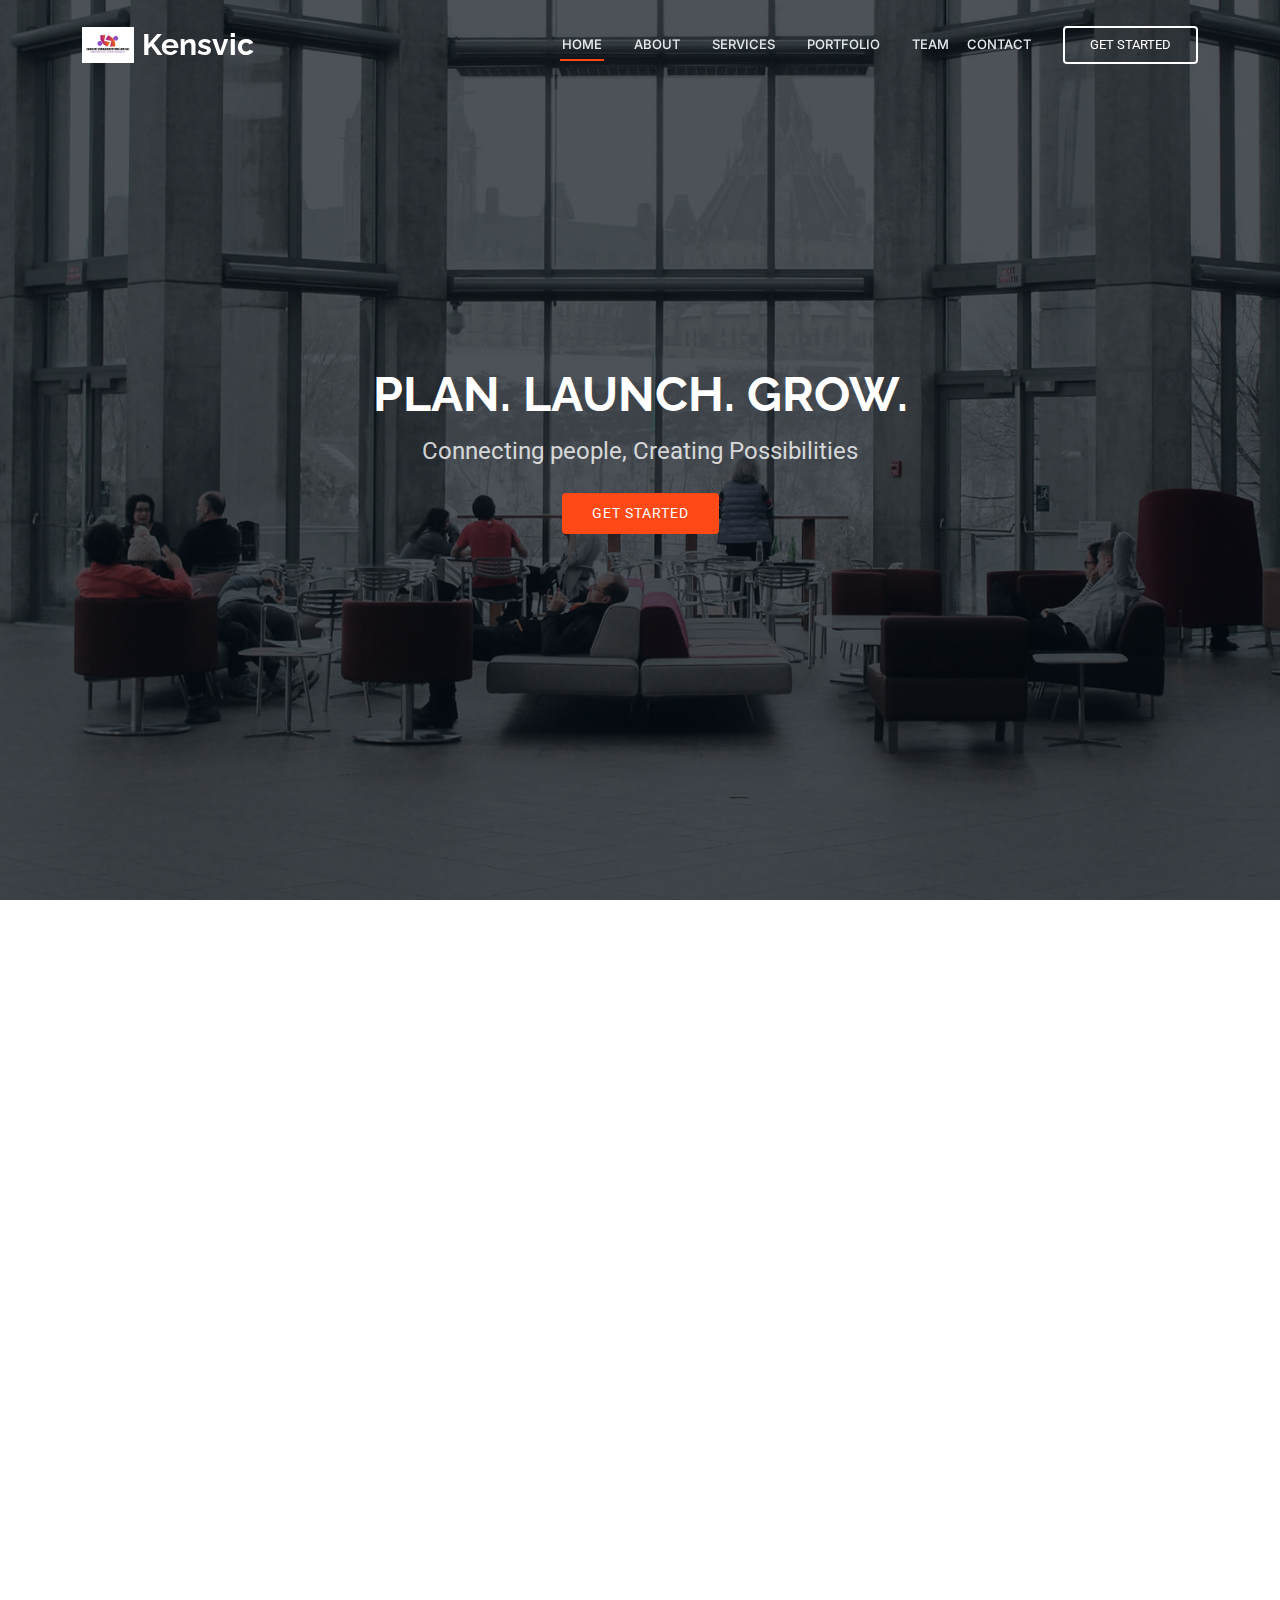
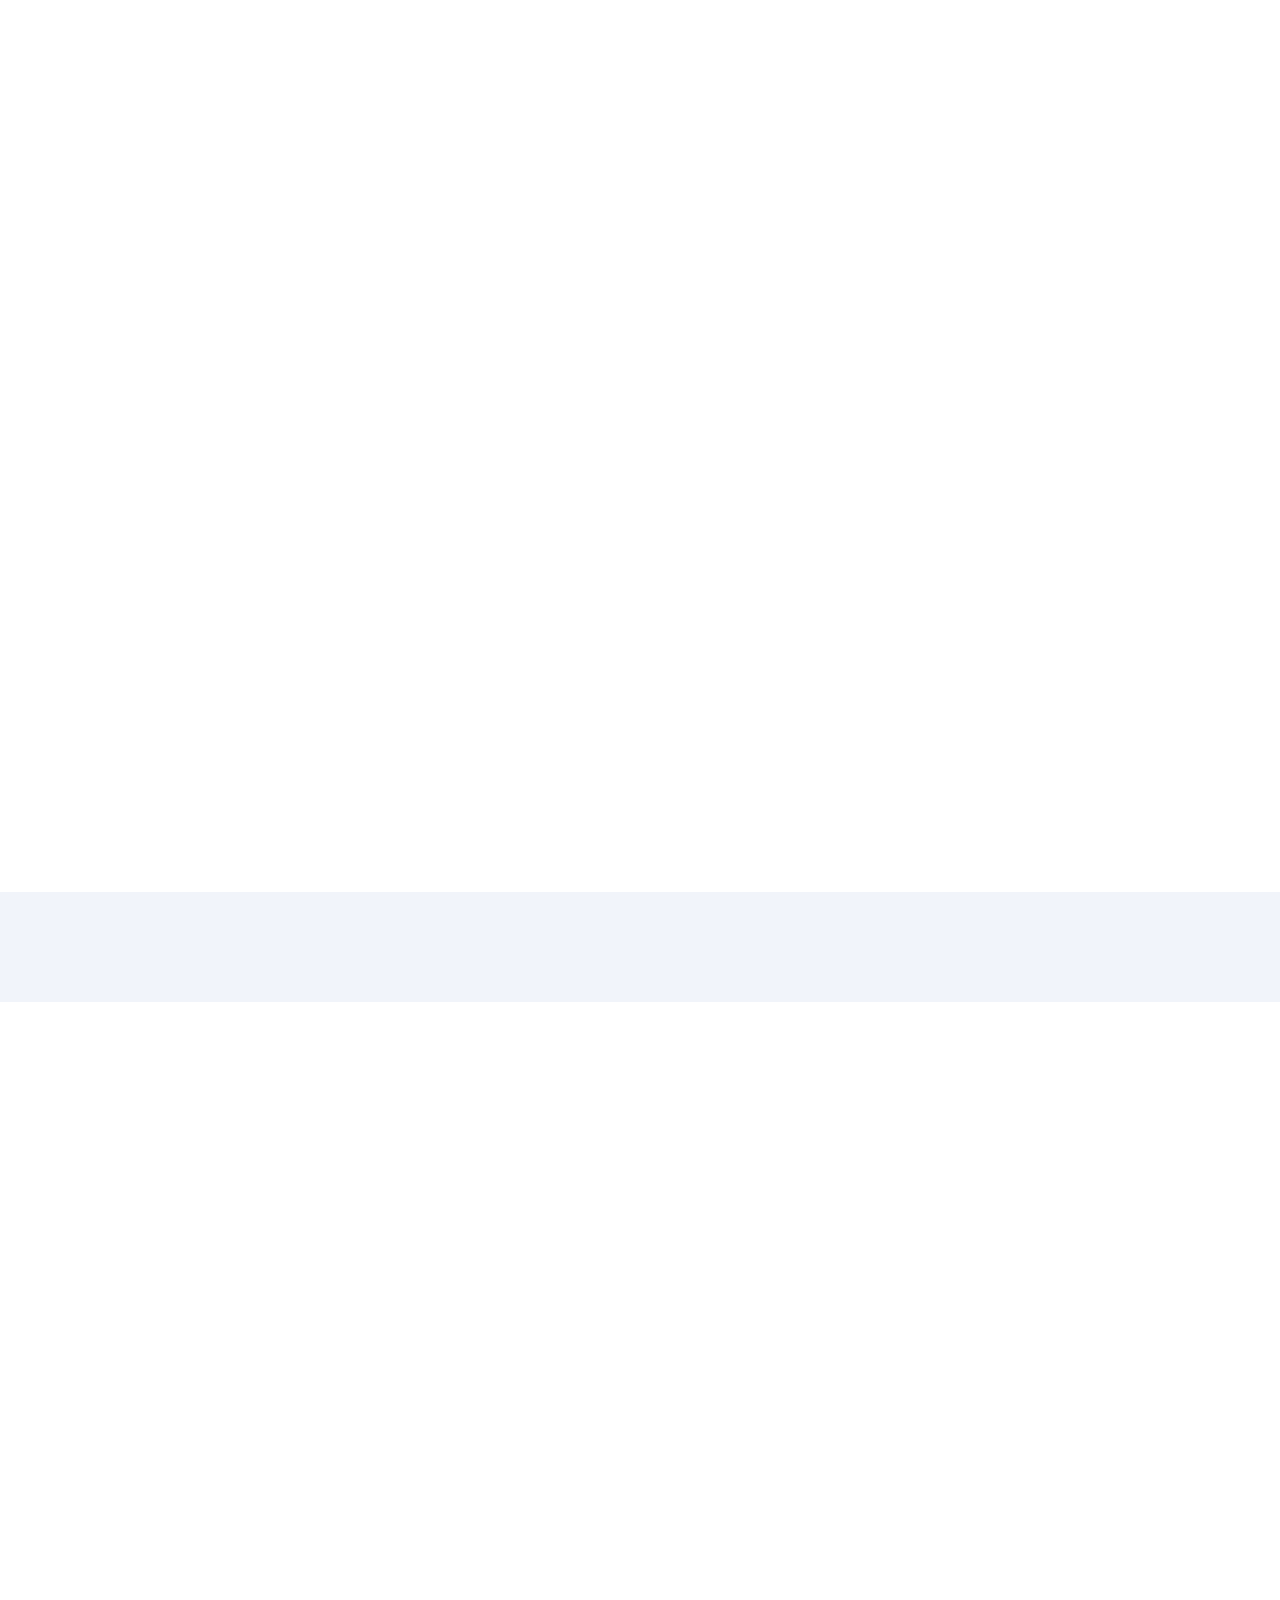
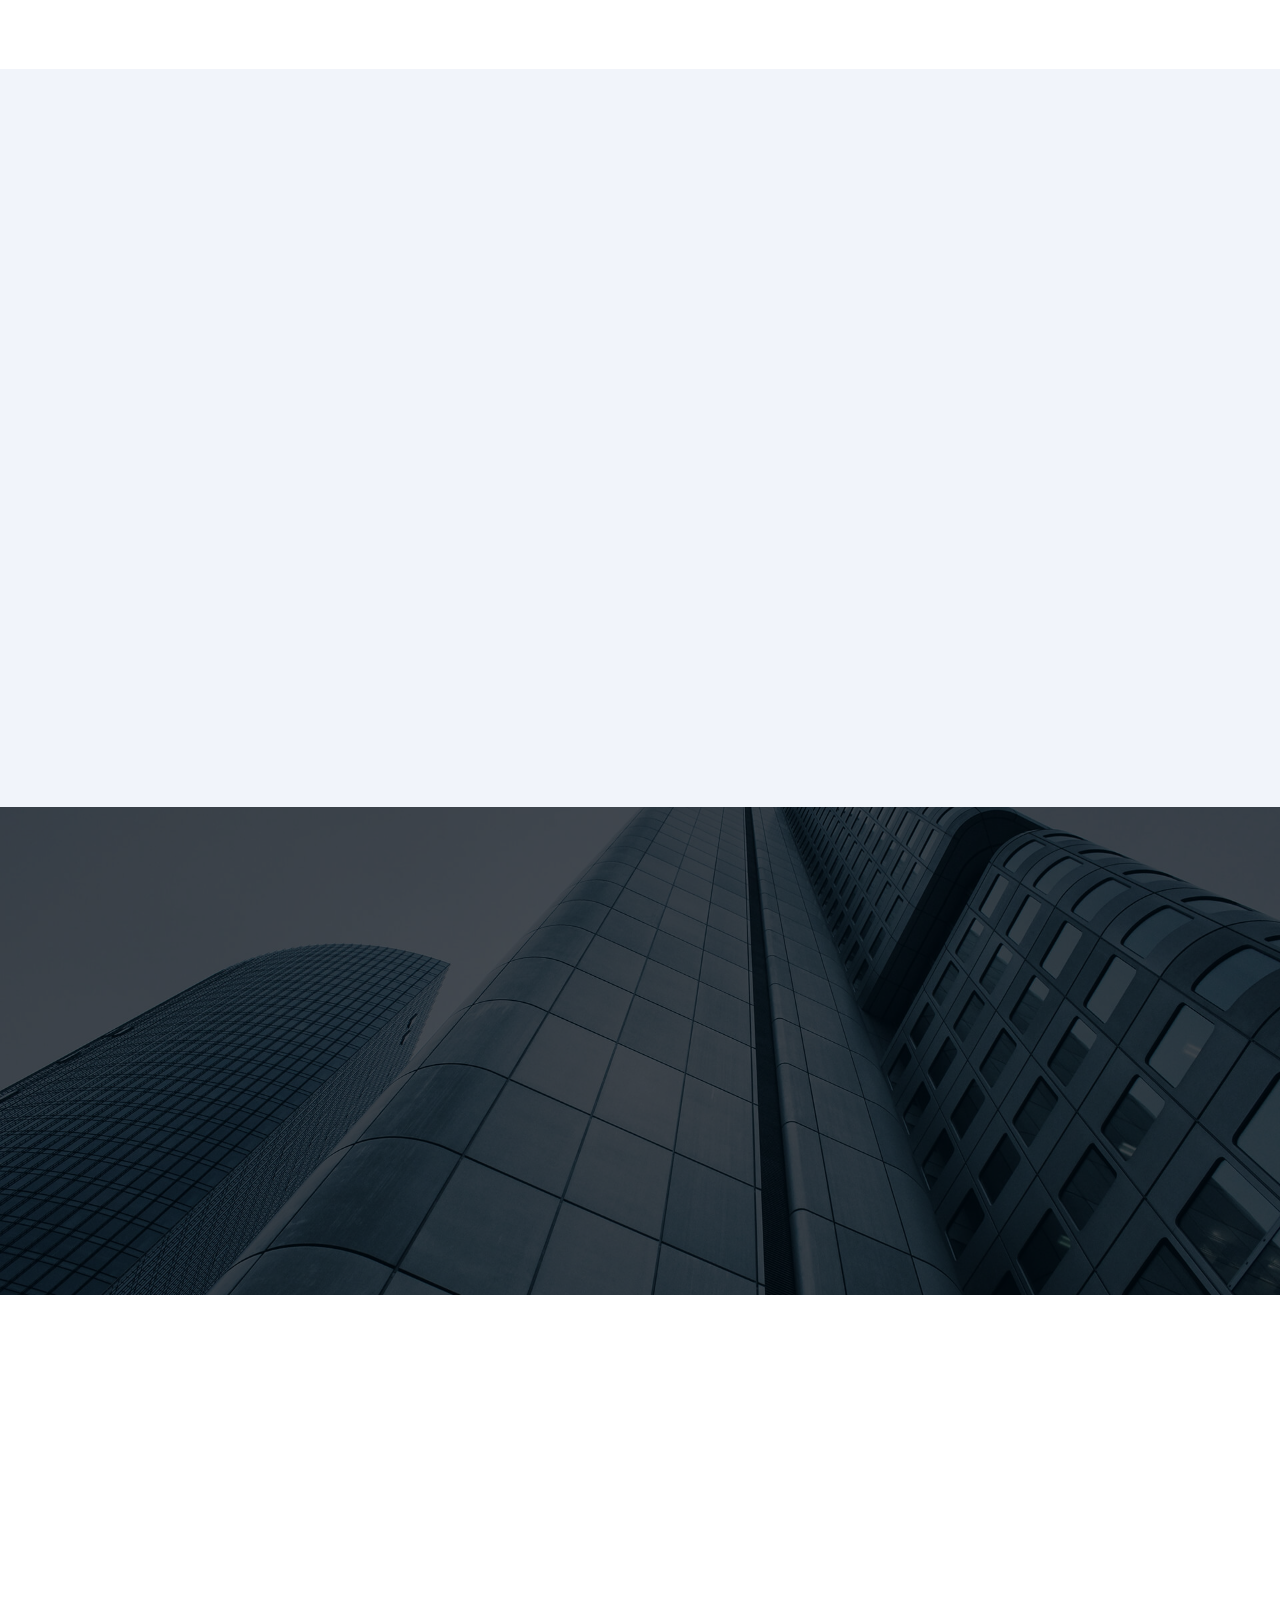
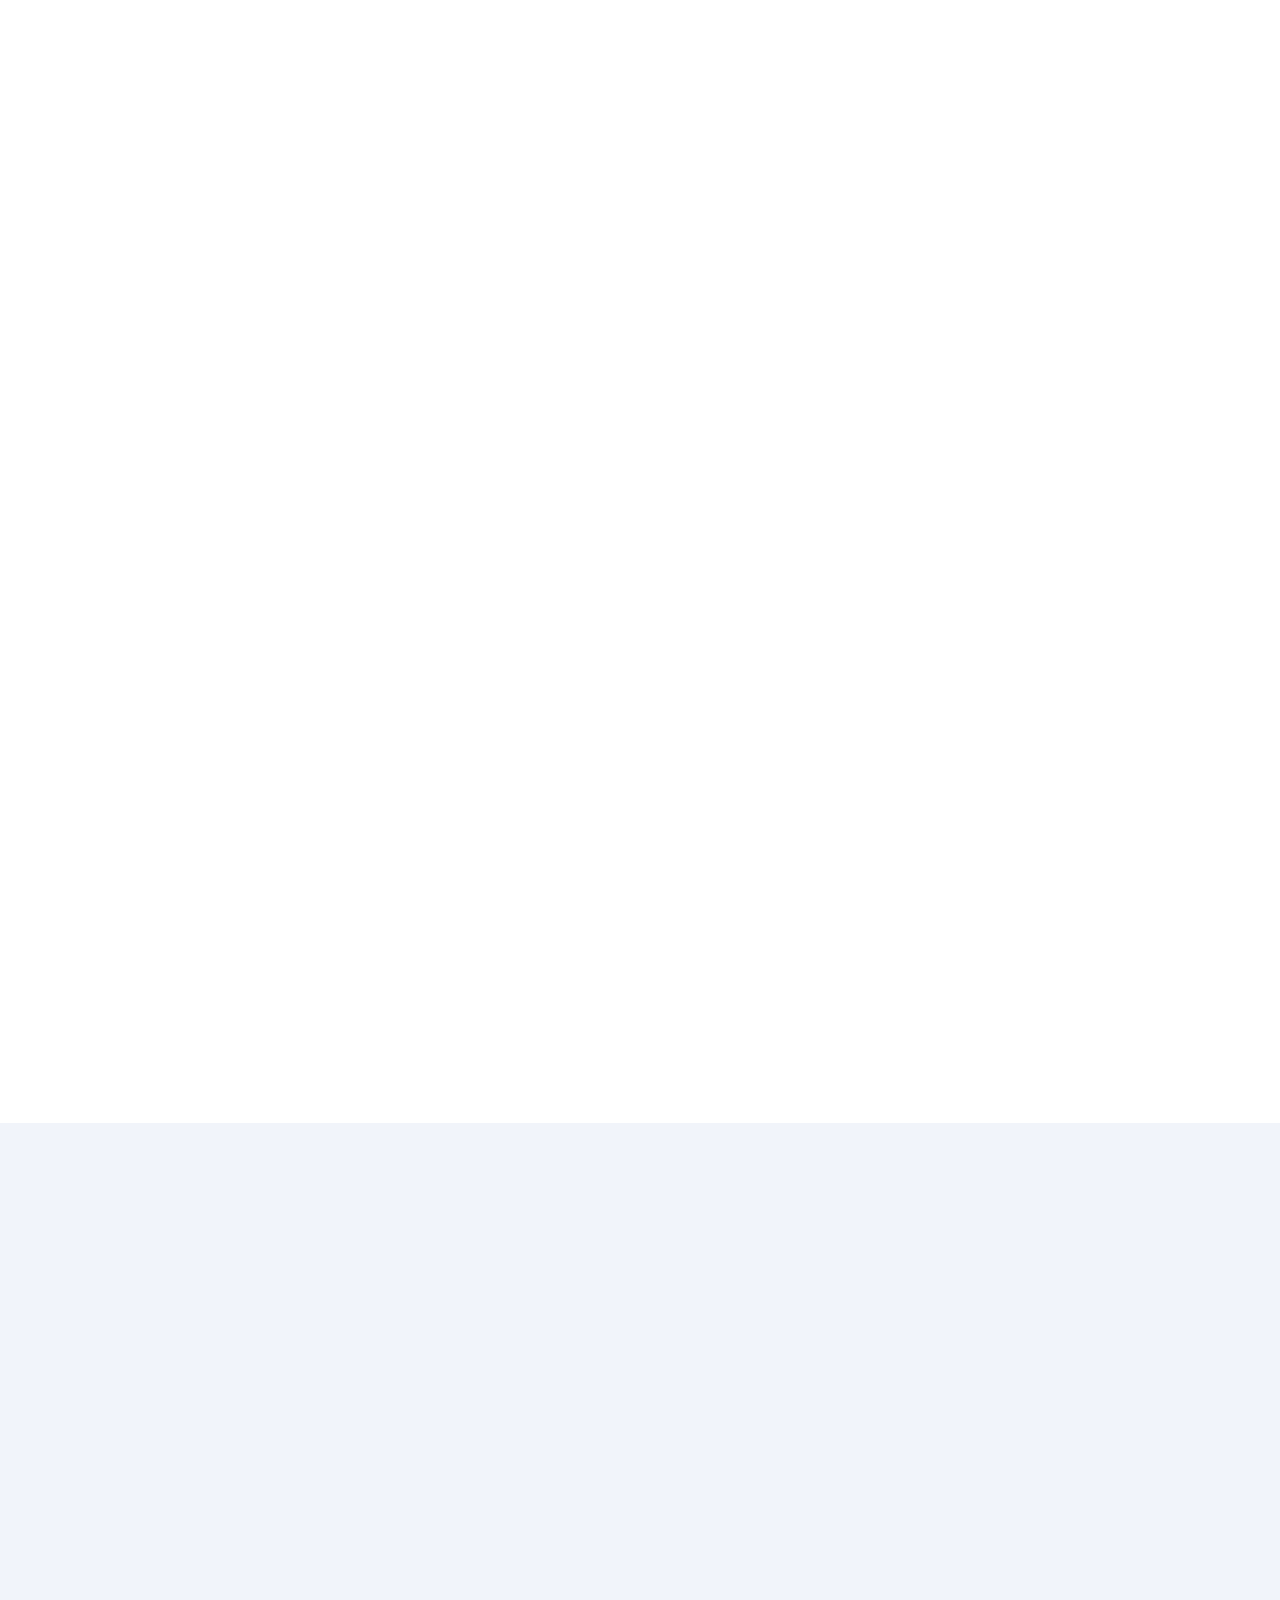
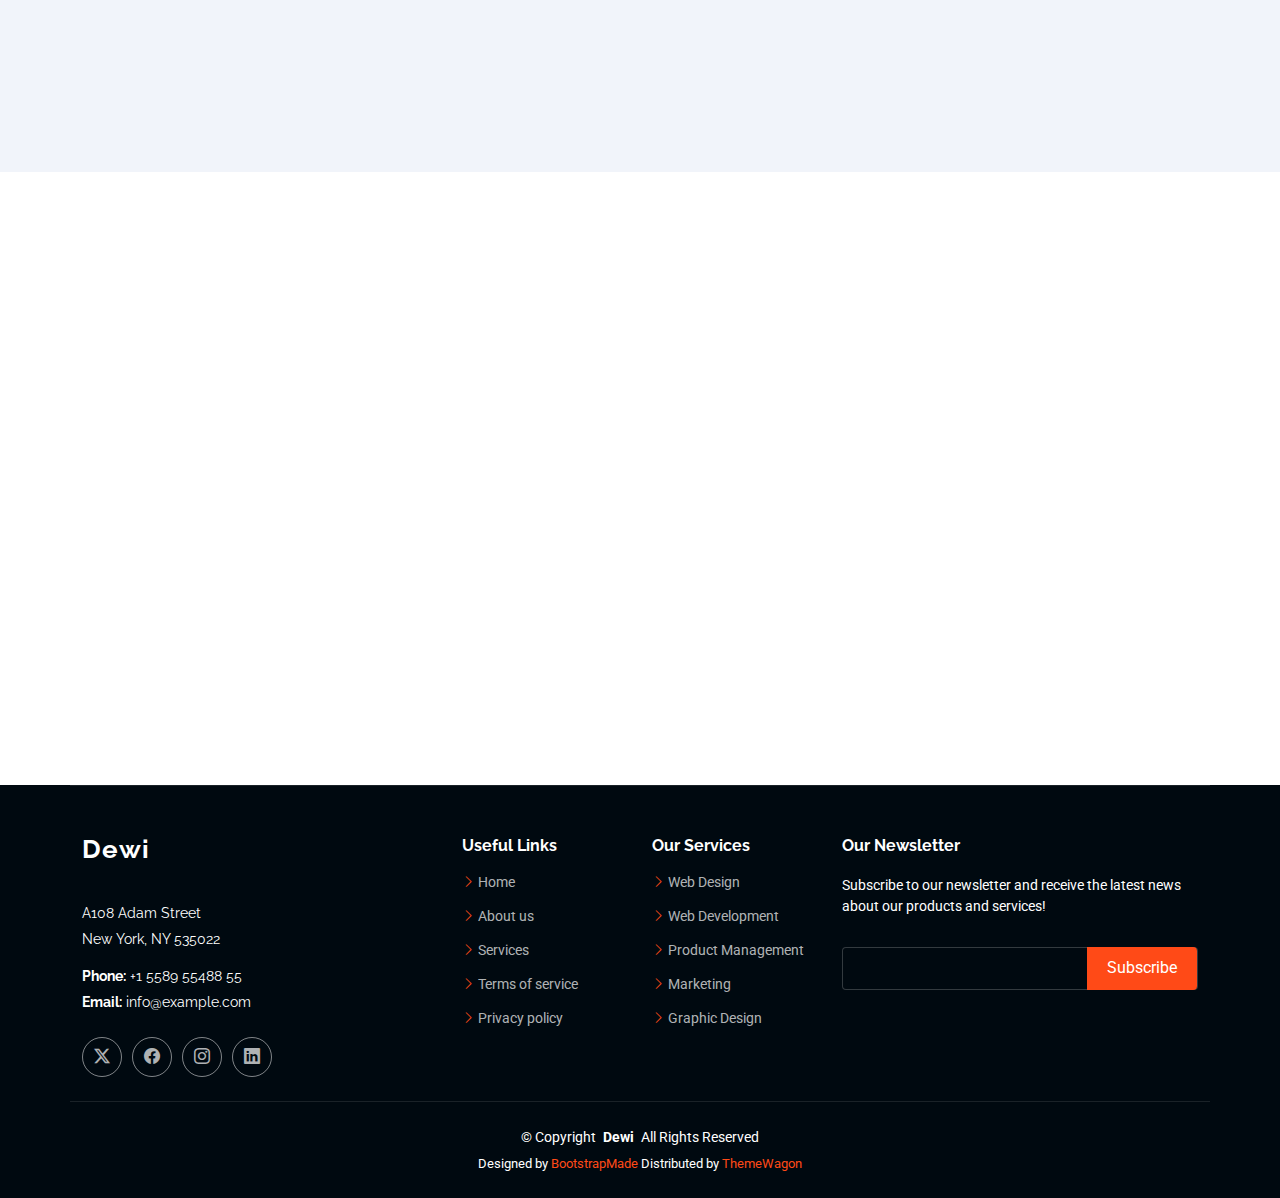
<file: Dewi-1.0.0/index.html>
<!DOCTYPE html>
<html lang="en">

<head>
  <meta charset="utf-8">
  <meta content="width=device-width, initial-scale=1.0" name="viewport">
  <title>Index - Dewi Bootstrap Template</title>
  <meta name="description" content="">
  <meta name="keywords" content="">

  <!-- Favicons -->
  <link href="assets/img/favicon.png" rel="icon">
  <link href="assets/img/apple-touch-icon.png" rel="apple-touch-icon">

  <!-- Fonts -->
  <link href="https://fonts.googleapis.com" rel="preconnect">
  <link href="https://fonts.gstatic.com" rel="preconnect" crossorigin>
  <link href="https://fonts.googleapis.com/css2?family=Roboto:ital,wght@0,100;0,300;0,400;0,500;0,700;0,900;1,100;1,300;1,400;1,500;1,700;1,900&family=Raleway:ital,wght@0,100;0,200;0,300;0,400;0,500;0,600;0,700;0,800;0,900;1,100;1,200;1,300;1,400;1,500;1,600;1,700;1,800;1,900&family=Inter:wght@100;200;300;400;500;600;700;800;900&display=swap" rel="stylesheet">

  <!-- Vendor CSS Files -->
  <link href="assets/vendor/bootstrap/css/bootstrap.min.css" rel="stylesheet">
  <link href="assets/vendor/bootstrap-icons/bootstrap-icons.css" rel="stylesheet">
  <link href="assets/vendor/aos/aos.css" rel="stylesheet">
  <link href="assets/vendor/glightbox/css/glightbox.min.css" rel="stylesheet">
  <link href="assets/vendor/swiper/swiper-bundle.min.css" rel="stylesheet">

  <!-- Main CSS File -->
  <link href="assets/css/main.css" rel="stylesheet">

  <!-- =======================================================
  * Template Name: Dewi
  * Template URL: https://bootstrapmade.com/dewi-free-multi-purpose-html-template/
  * Updated: Aug 07 2024 with Bootstrap v5.3.3
  * Author: BootstrapMade.com
  * License: https://bootstrapmade.com/license/
  ======================================================== -->
</head>

<body class="index-page">

  <header id="header" class="header d-flex align-items-center fixed-top">
    <div class="container-fluid container-xl position-relative d-flex align-items-center">

      <a href="index.html" class="logo d-flex align-items-center me-auto">
        <!-- Uncomment the line below if you also wish to use an image logo -->
        <img src="assets\img\kensvic-logo.jpg" alt="business-logo">
        <h1 class="sitename">Kensvic</h1>
      </a>

      <nav id="navmenu" class="navmenu">
        <ul>
          <li><a href="#hero" class="active">Home</a></li>
          <li><a href="#about">About</a></li>
          <li><a href="#services">Services</a></li>
          <li><a href="#portfolio">Portfolio</a></li>
          <li><a href="#team">Team</a></li>
        <ul>
          <li><a href="#contact">Contact</a></li>
        </ul>
        <i class="mobile-nav-toggle d-xl-none bi bi-list"></i>
      </nav>

      <a class="cta-btn" href="index.html#about">Get Started</a>

    </div>
  </header>

  <main class="main">

    <!-- Hero Section -->
    <section id="hero" class="hero section dark-background">

      <img src="assets/img/hero-bg.jpg" alt="" data-aos="fade-in">

      <div class="container d-flex flex-column align-items-center">
        <h2 data-aos="fade-up" data-aos-delay="100">PLAN. LAUNCH. GROW.</h2>
        <p data-aos="fade-up" data-aos-delay="200">Connecting people, Creating Possibilities</p>
        <div class="d-flex mt-4" data-aos="fade-up" data-aos-delay="300">
          <a href="#about" class="btn-get-started">Get Started</a>
        </div>
      </div>

    </section><!-- /Hero Section -->

    <!-- About Section -->
    <section id="about" class="about section">

      <div class="container">

        <div class="row gy-4">
          <div class="col-lg-6" data-aos="fade-up" data-aos-delay="100">
            <h3>Learn more about Kensvic Communications and our mission to create Possibilities.</h3>
            <img src="assets/img/kensvic-logo.jpg" class="img-fluid rounded-4 mb-4" alt="">
            <p> Kensvic Communications Limited is a leading marketing and events company based in Ghana. 
                    Founded in 2022, we specialize in branding, HR consultancy, marketing, public relations, 
                    and event management.</p>
            <p>We deliver cutting-edge event management strategies that enable our clients to effectively 
                    reach and engage their audiences, fostering meaningful connections and driving success.</p>
          </div>
          <div class="col-lg-6" data-aos="fade-up" data-aos-delay="250">
            <div class="content ps-0 ps-lg-5">
              <p class="fst-italic">
                Connecting people, creating Possibilities.
              </p>
              <ul>
                <li><i class="bi bi-check-circle-fill"></i> <span>The best event venues for success</span></li>
                <li><i class="bi bi-check-circle-fill"></i> <span>Top quality marketing and advertisment</span></li>
                <li><i class="bi bi-check-circle-fill"></i> <span>Our experienced team handles everything, logistics, vendor management, scheduling, décor, and on-the-day coordination so you can focus on what matters most: your guests and goals.</span></li>
              </ul>
              <p>
               From the first call to the final applause, our team is with you. Expect professionalism, clear communication, and a commitment to excellence throughout the process.
              </p>

              <div class="position-relative mt-4">
                <img src="assets\img\she-leads-summit.PNG" class="img-fluid rounded-4" alt="">
              </div>
            </div>
          </div>
        </div>

      </div>

    </section><!-- /About Section -->

    <!-- Services Section -->
    <section id="services" class="services section">

      <!-- Section Title -->
      <div class="container section-title" data-aos="fade-up">
        <h2>Services</h2>
        <p>Featured Events<br></p>
      </div><!-- End Section Title -->

      <div class="container" data-aos="fade-up" data-aos-delay="100">

        <div class="row gy-5">

          <div class="col-xl-4 col-md-6" data-aos="zoom-in" data-aos-delay="200">
            <div class="service-item">
              <div class="img">
                <img src="assets/img/services-1.jpg" class="img-fluid" alt="">
              </div>
              <div class="details position-relative">
                <div class="icon">
                  <i class="bi bi-activity"></i>
                </div>
                <a href="service-details.html" class="stretched-link">
                  <h3>Ghana CEO and Industrial Awards</h3>
                </a>
                <p>Provident nihil minus qui consequatur non omnis maiores. Eos accusantium minus dolores iure perferendis.</p>
              </div>
            </div>
          </div><!-- End Service Item -->

          <div class="col-xl-4 col-md-6" data-aos="zoom-in" data-aos-delay="300">
            <div class="service-item">
              <div class="img">
                <img src="assets/img/services-2.jpg" class="img-fluid" alt="">
              </div>
              <div class="details position-relative">
                <div class="icon">
                  <i class="bi bi-broadcast"></i>
                </div>
                <a href="service-details.html" class="stretched-link">
                  <h3>Eosle Commodi</h3>
                </a>
                <p>Ut autem aut autem non a. Sint sint sit facilis nam iusto sint. Libero corrupti neque eum hic non ut nesciunt dolorem.</p>
              </div>
            </div>
          </div><!-- End Service Item -->

          <div class="col-xl-4 col-md-6" data-aos="zoom-in" data-aos-delay="400">
            <div class="service-item">
              <div class="img">
                <img src="assets/img/services-3.jpg" class="img-fluid" alt="">
              </div>
              <div class="details position-relative">
                <div class="icon">
                  <i class="bi bi-easel"></i>
                </div>
                <a href="service-details.html" class="stretched-link">
                  <h3>Ledo Markt</h3>
                </a>
                <p>Ut excepturi voluptatem nisi sed. Quidem fuga consequatur. Minus ea aut. Vel qui id voluptas adipisci eos earum corrupti.</p>
              </div>
            </div>
          </div><!-- End Service Item -->

        </div>

      </div>

    </section><!-- /Services Section -->

    <!-- Clients Section -->
    <section id="clients" class="clients section light-background">

      <div class="container" data-aos="fade-up">

        <div class="row gy-4">

          <div class="col-xl-2 col-md-3 col-6 client-logo">
            <img src="assets/img/clients/client-1.png" class="img-fluid" alt="">
          </div><!-- End Client Item -->

          <div class="col-xl-2 col-md-3 col-6 client-logo">
            <img src="assets/img/clients/client-2.png" class="img-fluid" alt="">
          </div><!-- End Client Item -->

          <div class="col-xl-2 col-md-3 col-6 client-logo">
            <img src="assets/img/clients/client-3.png" class="img-fluid" alt="">
          </div><!-- End Client Item -->

          <div class="col-xl-2 col-md-3 col-6 client-logo">
            <img src="assets/img/clients/client-4.png" class="img-fluid" alt="">
          </div><!-- End Client Item -->

          <div class="col-xl-2 col-md-3 col-6 client-logo">
            <img src="assets/img/clients/client-5.png" class="img-fluid" alt="">
          </div><!-- End Client Item -->

          <div class="col-xl-2 col-md-3 col-6 client-logo">
            <img src="assets/img/clients/client-6.png" class="img-fluid" alt="">
          </div><!-- End Client Item -->

        </div>

      </div>

    </section><!-- /Clients Section -->

    <!-- Features Section -->
    <section id="features" class="features section">

      <div class="container">

        <ul class="nav nav-tabs row  d-flex" data-aos="fade-up" data-aos-delay="100">
          <li class="nav-item col-3">
            <a class="nav-link active show" data-bs-toggle="tab" data-bs-target="#features-tab-1">
              <i class="bi bi-binoculars"></i>
              <h4 class="d-none d-lg-block">Modi sit est dela pireda nest</h4>
            </a>
          </li>
          <li class="nav-item col-3">
            <a class="nav-link" data-bs-toggle="tab" data-bs-target="#features-tab-2">
              <i class="bi bi-box-seam"></i>
              <h4 class="d-none d-lg-block">Unde praesenti mara setra le</h4>
            </a>
          </li>
          <li class="nav-item col-3">
            <a class="nav-link" data-bs-toggle="tab" data-bs-target="#features-tab-3">
              <i class="bi bi-brightness-high"></i>
              <h4 class="d-none d-lg-block">Pariatur explica nitro dela</h4>
            </a>
          </li>
          <li class="nav-item col-3">
            <a class="nav-link" data-bs-toggle="tab" data-bs-target="#features-tab-4">
              <i class="bi bi-command"></i>
              <h4 class="d-none d-lg-block">Nostrum qui dile node</h4>
            </a>
          </li>
        </ul><!-- End Tab Nav -->

        <div class="tab-content" data-aos="fade-up" data-aos-delay="200">

          <div class="tab-pane fade active show" id="features-tab-1">
            <div class="row">
              <div class="col-lg-6 order-2 order-lg-1 mt-3 mt-lg-0">
                <h3>Voluptatem dignissimos provident quasi corporis voluptates sit assumenda.</h3>
                <p class="fst-italic">
                  Lorem ipsum dolor sit amet, consectetur adipiscing elit, sed do eiusmod tempor incididunt ut labore et dolore
                  magna aliqua.
                </p>
                <ul>
                  <li><i class="bi bi-check2-all"></i>
                    <spab>Ullamco laboris nisi ut aliquip ex ea commodo consequat.</spab>
                  </li>
                  <li><i class="bi bi-check2-all"></i> <span>Duis aute irure dolor in reprehenderit in voluptate velit</span>.</li>
                  <li><i class="bi bi-check2-all"></i> <span>Ullamco laboris nisi ut aliquip ex ea commodo consequat. Duis aute irure dolor in reprehenderit in voluptate trideta storacalaperda mastiro dolore eu fugiat nulla pariatur.</span></li>
                </ul>
                <p>
                  Ullamco laboris nisi ut aliquip ex ea commodo consequat. Duis aute irure dolor in reprehenderit in voluptate
                  velit esse cillum dolore eu fugiat nulla pariatur. Excepteur sint occaecat cupidatat non proident, sunt in
                  culpa qui officia deserunt mollit anim id est laborum
                </p>
              </div>
              <div class="col-lg-6 order-1 order-lg-2 text-center">
                <img src="assets/img/working-1.jpg" alt="" class="img-fluid">
              </div>
            </div>
          </div><!-- End Tab Content Item -->

          <div class="tab-pane fade" id="features-tab-2">
            <div class="row">
              <div class="col-lg-6 order-2 order-lg-1 mt-3 mt-lg-0">
                <h3>Neque exercitationem debitis soluta quos debitis quo mollitia officia est</h3>
                <p>
                  Ullamco laboris nisi ut aliquip ex ea commodo consequat. Duis aute irure dolor in reprehenderit in voluptate
                  velit esse cillum dolore eu fugiat nulla pariatur. Excepteur sint occaecat cupidatat non proident, sunt in
                  culpa qui officia deserunt mollit anim id est laborum
                </p>
                <p class="fst-italic">
                  Lorem ipsum dolor sit amet, consectetur adipiscing elit, sed do eiusmod tempor incididunt ut labore et dolore
                  magna aliqua.
                </p>
                <ul>
                  <li><i class="bi bi-check2-all"></i> <span>Ullamco laboris nisi ut aliquip ex ea commodo consequat.</span></li>
                  <li><i class="bi bi-check2-all"></i> <span>Duis aute irure dolor in reprehenderit in voluptate velit.</span></li>
                  <li><i class="bi bi-check2-all"></i> <span>Provident mollitia neque rerum asperiores dolores quos qui a. Ipsum neque dolor voluptate nisi sed.</span></li>
                  <li><i class="bi bi-check2-all"></i> <span>Ullamco laboris nisi ut aliquip ex ea commodo consequat. Duis aute irure dolor in reprehenderit in voluptate trideta storacalaperda mastiro dolore eu fugiat nulla pariatur.</span></li>
                </ul>
              </div>
              <div class="col-lg-6 order-1 order-lg-2 text-center">
                <img src="assets/img/working-2.jpg" alt="" class="img-fluid">
              </div>
            </div>
          </div><!-- End Tab Content Item -->

          <div class="tab-pane fade" id="features-tab-3">
            <div class="row">
              <div class="col-lg-6 order-2 order-lg-1 mt-3 mt-lg-0">
                <h3>Voluptatibus commodi ut accusamus ea repudiandae ut autem dolor ut assumenda</h3>
                <p>
                  Ullamco laboris nisi ut aliquip ex ea commodo consequat. Duis aute irure dolor in reprehenderit in voluptate
                  velit esse cillum dolore eu fugiat nulla pariatur. Excepteur sint occaecat cupidatat non proident, sunt in
                  culpa qui officia deserunt mollit anim id est laborum
                </p>
                <ul>
                  <li><i class="bi bi-check2-all"></i> <span>Ullamco laboris nisi ut aliquip ex ea commodo consequat.</span></li>
                  <li><i class="bi bi-check2-all"></i> <span>Duis aute irure dolor in reprehenderit in voluptate velit.</span></li>
                  <li><i class="bi bi-check2-all"></i> <span>Provident mollitia neque rerum asperiores dolores quos qui a. Ipsum neque dolor voluptate nisi sed.</span></li>
                </ul>
                <p class="fst-italic">
                  Lorem ipsum dolor sit amet, consectetur adipiscing elit, sed do eiusmod tempor incididunt ut labore et dolore
                  magna aliqua.
                </p>
              </div>
              <div class="col-lg-6 order-1 order-lg-2 text-center">
                <img src="assets/img/working-3.jpg" alt="" class="img-fluid">
              </div>
            </div>
          </div><!-- End Tab Content Item -->

          <div class="tab-pane fade" id="features-tab-4">
            <div class="row">
              <div class="col-lg-6 order-2 order-lg-1 mt-3 mt-lg-0">
                <h3>Omnis fugiat ea explicabo sunt dolorum asperiores sequi inventore rerum</h3>
                <p>
                  Ullamco laboris nisi ut aliquip ex ea commodo consequat. Duis aute irure dolor in reprehenderit in voluptate
                  velit esse cillum dolore eu fugiat nulla pariatur. Excepteur sint occaecat cupidatat non proident, sunt in
                  culpa qui officia deserunt mollit anim id est laborum
                </p>
                <p class="fst-italic">
                  Lorem ipsum dolor sit amet, consectetur adipiscing elit, sed do eiusmod tempor incididunt ut labore et dolore
                  magna aliqua.
                </p>
                <ul>
                  <li><i class="bi bi-check2-all"></i> <span>Ullamco laboris nisi ut aliquip ex ea commodo consequat.</span></li>
                  <li><i class="bi bi-check2-all"></i> <span>Duis aute irure dolor in reprehenderit in voluptate velit.</span></li>
                  <li><i class="bi bi-check2-all"></i> <span>Ullamco laboris nisi ut aliquip ex ea commodo consequat. Duis aute irure dolor in reprehenderit in voluptate trideta storacalaperda mastiro dolore eu fugiat nulla pariatur.</span></li>
                </ul>
              </div>
              <div class="col-lg-6 order-1 order-lg-2 text-center">
                <img src="assets/img/working-4.jpg" alt="" class="img-fluid">
              </div>
            </div>
          </div><!-- End Tab Content Item -->

        </div>

      </div>

    </section><!-- /Features Section -->

    <!-- Services 2 Section -->
    <section id="services-2" class="services-2 section light-background">

      <!-- Section Title -->
      <div class="container section-title" data-aos="fade-up">
        <h2>Services</h2>
        <p>CHECK OUR SERVICES</p>
      </div><!-- End Section Title -->

      <div class="container">

        <div class="row gy-4">

          <div class="col-md-6" data-aos="fade-up" data-aos-delay="100">
            <div class="service-item d-flex position-relative h-100">
              <i class="bi bi-briefcase icon flex-shrink-0"></i>
              <div>
                <h4 class="title"><a href="#" class="stretched-link">Lorem Ipsum</a></h4>
                <p class="description">Voluptatum deleniti atque corrupti quos dolores et quas molestias excepturi sint occaecati cupiditate non provident</p>
              </div>
            </div>
          </div><!-- End Service Item -->

          <div class="col-md-6" data-aos="fade-up" data-aos-delay="200">
            <div class="service-item d-flex position-relative h-100">
              <i class="bi bi-card-checklist icon flex-shrink-0"></i>
              <div>
                <h4 class="title"><a href="#" class="stretched-link">Dolor Sitema</a></h4>
                <p class="description">Minim veniam, quis nostrud exercitation ullamco laboris nisi ut aliquip ex ea commodo consequat tarad limino ata</p>
              </div>
            </div>
          </div><!-- End Service Item -->

          <div class="col-md-6" data-aos="fade-up" data-aos-delay="300">
            <div class="service-item d-flex position-relative h-100">
              <i class="bi bi-bar-chart icon flex-shrink-0"></i>
              <div>
                <h4 class="title"><a href="#" class="stretched-link">Sed ut perspiciatis</a></h4>
                <p class="description">Duis aute irure dolor in reprehenderit in voluptate velit esse cillum dolore eu fugiat nulla pariatur</p>
              </div>
            </div>
          </div><!-- End Service Item -->

          <div class="col-md-6" data-aos="fade-up" data-aos-delay="400">
            <div class="service-item d-flex position-relative h-100">
              <i class="bi bi-binoculars icon flex-shrink-0"></i>
              <div>
                <h4 class="title"><a href="#" class="stretched-link">Magni Dolores</a></h4>
                <p class="description">Excepteur sint occaecat cupidatat non proident, sunt in culpa qui officia deserunt mollit anim id est laborum</p>
              </div>
            </div>
          </div><!-- End Service Item -->

          <div class="col-md-6" data-aos="fade-up" data-aos-delay="500">
            <div class="service-item d-flex position-relative h-100">
              <i class="bi bi-brightness-high icon flex-shrink-0"></i>
              <div>
                <h4 class="title"><a href="#" class="stretched-link">Nemo Enim</a></h4>
                <p class="description">At vero eos et accusamus et iusto odio dignissimos ducimus qui blanditiis praesentium voluptatum deleniti atque</p>
              </div>
            </div>
          </div><!-- End Service Item -->

          <div class="col-md-6" data-aos="fade-up" data-aos-delay="600">
            <div class="service-item d-flex position-relative h-100">
              <i class="bi bi-calendar4-week icon flex-shrink-0"></i>
              <div>
                <h4 class="title"><a href="#" class="stretched-link">Eiusmod Tempor</a></h4>
                <p class="description">Et harum quidem rerum facilis est et expedita distinctio. Nam libero tempore, cum soluta nobis est eligendi</p>
              </div>
            </div>
          </div><!-- End Service Item -->

        </div>

      </div>

    </section><!-- /Services 2 Section -->

    <!-- Testimonials Section -->
    <section id="testimonials" class="testimonials section dark-background">

      <img src="assets/img/testimonials-bg.jpg" class="testimonials-bg" alt="">

      <div class="container" data-aos="fade-up" data-aos-delay="100">

        <div class="swiper init-swiper">
          <script type="application/json" class="swiper-config">
            {
              "loop": true,
              "speed": 600,
              "autoplay": {
                "delay": 5000
              },
              "slidesPerView": "auto",
              "pagination": {
                "el": ".swiper-pagination",
                "type": "bullets",
                "clickable": true
              }
            }
          </script>
          <div class="swiper-wrapper">

            <div class="swiper-slide">
              <div class="testimonial-item">
                <img src="assets/img/testimonials/testimonials-1.jpg" class="testimonial-img" alt="">
                <h3>Saul Goodman</h3>
                <h4>Ceo &amp; Founder</h4>
                <div class="stars">
                  <i class="bi bi-star-fill"></i><i class="bi bi-star-fill"></i><i class="bi bi-star-fill"></i><i class="bi bi-star-fill"></i><i class="bi bi-star-fill"></i>
                </div>
                <p>
                  <i class="bi bi-quote quote-icon-left"></i>
                  <span>Proin iaculis purus consequat sem cure digni ssim donec porttitora entum suscipit rhoncus. Accusantium quam, ultricies eget id, aliquam eget nibh et. Maecen aliquam, risus at semper.</span>
                  <i class="bi bi-quote quote-icon-right"></i>
                </p>
              </div>
            </div><!-- End testimonial item -->

            <div class="swiper-slide">
              <div class="testimonial-item">
                <img src="assets/img/testimonials/testimonials-2.jpg" class="testimonial-img" alt="">
                <h3>Sara Wilsson</h3>
                <h4>Designer</h4>
                <div class="stars">
                  <i class="bi bi-star-fill"></i><i class="bi bi-star-fill"></i><i class="bi bi-star-fill"></i><i class="bi bi-star-fill"></i><i class="bi bi-star-fill"></i>
                </div>
                <p>
                  <i class="bi bi-quote quote-icon-left"></i>
                  <span>Export tempor illum tamen malis malis eram quae irure esse labore quem cillum quid cillum eram malis quorum velit fore eram velit sunt aliqua noster fugiat irure amet legam anim culpa.</span>
                  <i class="bi bi-quote quote-icon-right"></i>
                </p>
              </div>
            </div><!-- End testimonial item -->

            <div class="swiper-slide">
              <div class="testimonial-item">
                <img src="assets/img/testimonials/testimonials-3.jpg" class="testimonial-img" alt="">
                <h3>Jena Karlis</h3>
                <h4>Store Owner</h4>
                <div class="stars">
                  <i class="bi bi-star-fill"></i><i class="bi bi-star-fill"></i><i class="bi bi-star-fill"></i><i class="bi bi-star-fill"></i><i class="bi bi-star-fill"></i>
                </div>
                <p>
                  <i class="bi bi-quote quote-icon-left"></i>
                  <span>Enim nisi quem export duis labore cillum quae magna enim sint quorum nulla quem veniam duis minim tempor labore quem eram duis noster aute amet eram fore quis sint minim.</span>
                  <i class="bi bi-quote quote-icon-right"></i>
                </p>
              </div>
            </div><!-- End testimonial item -->

            <div class="swiper-slide">
              <div class="testimonial-item">
                <img src="assets/img/testimonials/testimonials-4.jpg" class="testimonial-img" alt="">
                <h3>Matt Brandon</h3>
                <h4>Freelancer</h4>
                <div class="stars">
                  <i class="bi bi-star-fill"></i><i class="bi bi-star-fill"></i><i class="bi bi-star-fill"></i><i class="bi bi-star-fill"></i><i class="bi bi-star-fill"></i>
                </div>
                <p>
                  <i class="bi bi-quote quote-icon-left"></i>
                  <span>Fugiat enim eram quae cillum dolore dolor amet nulla culpa multos export minim fugiat minim velit minim dolor enim duis veniam ipsum anim magna sunt elit fore quem dolore labore illum veniam.</span>
                  <i class="bi bi-quote quote-icon-right"></i>
                </p>
              </div>
            </div><!-- End testimonial item -->

            <div class="swiper-slide">
              <div class="testimonial-item">
                <img src="assets/img/testimonials/testimonials-5.jpg" class="testimonial-img" alt="">
                <h3>John Larson</h3>
                <h4>Entrepreneur</h4>
                <div class="stars">
                  <i class="bi bi-star-fill"></i><i class="bi bi-star-fill"></i><i class="bi bi-star-fill"></i><i class="bi bi-star-fill"></i><i class="bi bi-star-fill"></i>
                </div>
                <p>
                  <i class="bi bi-quote quote-icon-left"></i>
                  <span>Quis quorum aliqua sint quem legam fore sunt eram irure aliqua veniam tempor noster veniam enim culpa labore duis sunt culpa nulla illum cillum fugiat legam esse veniam culpa fore nisi cillum quid.</span>
                  <i class="bi bi-quote quote-icon-right"></i>
                </p>
              </div>
            </div><!-- End testimonial item -->

          </div>
          <div class="swiper-pagination"></div>
        </div>

      </div>

    </section><!-- /Testimonials Section -->

    <!-- Portfolio Section -->
    <section id="portfolio" class="portfolio section">

      <!-- Section Title -->
      <div class="container section-title" data-aos="fade-up">
        <h2>Portfolio</h2>
        <p>CHECK OUR PORTFOLIO</p>
      </div><!-- End Section Title -->

      <div class="container">

        <div class="isotope-layout" data-default-filter="*" data-layout="masonry" data-sort="original-order">

          <ul class="portfolio-filters isotope-filters" data-aos="fade-up" data-aos-delay="100">
            <li data-filter="*" class="filter-active">All</li>
            <li data-filter=".filter-app">App</li>
            <li data-filter=".filter-product">Product</li>
            <li data-filter=".filter-branding">Branding</li>
            <li data-filter=".filter-books">Books</li>
          </ul><!-- End Portfolio Filters -->

          <div class="row gy-4 isotope-container" data-aos="fade-up" data-aos-delay="200">

            <div class="col-lg-4 col-md-6 portfolio-item isotope-item filter-app">
              <div class="portfolio-content h-100">
                <img src="assets/img/portfolio/app-1.jpg" class="img-fluid" alt="">
                <div class="portfolio-info">
                  <h4>App 1</h4>
                  <p>Lorem ipsum, dolor sit amet consectetur</p>
                  <a href="assets/img/portfolio/app-1.jpg" title="App 1" data-gallery="portfolio-gallery-app" class="glightbox preview-link"><i class="bi bi-zoom-in"></i></a>
                  <a href="portfolio-details.html" title="More Details" class="details-link"><i class="bi bi-link-45deg"></i></a>
                </div>
              </div>
            </div><!-- End Portfolio Item -->

            <div class="col-lg-4 col-md-6 portfolio-item isotope-item filter-product">
              <div class="portfolio-content h-100">
                <img src="assets/img/portfolio/product-1.jpg" class="img-fluid" alt="">
                <div class="portfolio-info">
                  <h4>Product 1</h4>
                  <p>Lorem ipsum, dolor sit amet consectetur</p>
                  <a href="assets/img/portfolio/product-1.jpg" title="Product 1" data-gallery="portfolio-gallery-product" class="glightbox preview-link"><i class="bi bi-zoom-in"></i></a>
                  <a href="portfolio-details.html" title="More Details" class="details-link"><i class="bi bi-link-45deg"></i></a>
                </div>
              </div>
            </div><!-- End Portfolio Item -->

            <div class="col-lg-4 col-md-6 portfolio-item isotope-item filter-branding">
              <div class="portfolio-content h-100">
                <img src="assets/img/portfolio/branding-1.jpg" class="img-fluid" alt="">
                <div class="portfolio-info">
                  <h4>Branding 1</h4>
                  <p>Lorem ipsum, dolor sit amet consectetur</p>
                  <a href="assets/img/portfolio/branding-1.jpg" title="Branding 1" data-gallery="portfolio-gallery-branding" class="glightbox preview-link"><i class="bi bi-zoom-in"></i></a>
                  <a href="portfolio-details.html" title="More Details" class="details-link"><i class="bi bi-link-45deg"></i></a>
                </div>
              </div>
            </div><!-- End Portfolio Item -->

            <div class="col-lg-4 col-md-6 portfolio-item isotope-item filter-books">
              <div class="portfolio-content h-100">
                <img src="assets/img/portfolio/books-1.jpg" class="img-fluid" alt="">
                <div class="portfolio-info">
                  <h4>Books 1</h4>
                  <p>Lorem ipsum, dolor sit amet consectetur</p>
                  <a href="assets/img/portfolio/books-1.jpg" title="Branding 1" data-gallery="portfolio-gallery-book" class="glightbox preview-link"><i class="bi bi-zoom-in"></i></a>
                  <a href="portfolio-details.html" title="More Details" class="details-link"><i class="bi bi-link-45deg"></i></a>
                </div>
              </div>
            </div><!-- End Portfolio Item -->

            <div class="col-lg-4 col-md-6 portfolio-item isotope-item filter-app">
              <div class="portfolio-content h-100">
                <img src="assets/img/portfolio/app-2.jpg" class="img-fluid" alt="">
                <div class="portfolio-info">
                  <h4>App 2</h4>
                  <p>Lorem ipsum, dolor sit amet consectetur</p>
                  <a href="assets/img/portfolio/app-2.jpg" title="App 2" data-gallery="portfolio-gallery-app" class="glightbox preview-link"><i class="bi bi-zoom-in"></i></a>
                  <a href="portfolio-details.html" title="More Details" class="details-link"><i class="bi bi-link-45deg"></i></a>
                </div>
              </div>
            </div><!-- End Portfolio Item -->

            <div class="col-lg-4 col-md-6 portfolio-item isotope-item filter-product">
              <div class="portfolio-content h-100">
                <img src="assets/img/portfolio/product-2.jpg" class="img-fluid" alt="">
                <div class="portfolio-info">
                  <h4>Product 2</h4>
                  <p>Lorem ipsum, dolor sit amet consectetur</p>
                  <a href="assets/img/portfolio/product-2.jpg" title="Product 2" data-gallery="portfolio-gallery-product" class="glightbox preview-link"><i class="bi bi-zoom-in"></i></a>
                  <a href="portfolio-details.html" title="More Details" class="details-link"><i class="bi bi-link-45deg"></i></a>
                </div>
              </div>
            </div><!-- End Portfolio Item -->

            <div class="col-lg-4 col-md-6 portfolio-item isotope-item filter-branding">
              <div class="portfolio-content h-100">
                <img src="assets/img/portfolio/branding-2.jpg" class="img-fluid" alt="">
                <div class="portfolio-info">
                  <h4>Branding 2</h4>
                  <p>Lorem ipsum, dolor sit amet consectetur</p>
                  <a href="assets/img/portfolio/branding-2.jpg" title="Branding 2" data-gallery="portfolio-gallery-branding" class="glightbox preview-link"><i class="bi bi-zoom-in"></i></a>
                  <a href="portfolio-details.html" title="More Details" class="details-link"><i class="bi bi-link-45deg"></i></a>
                </div>
              </div>
            </div><!-- End Portfolio Item -->

            <div class="col-lg-4 col-md-6 portfolio-item isotope-item filter-books">
              <div class="portfolio-content h-100">
                <img src="assets/img/portfolio/books-2.jpg" class="img-fluid" alt="">
                <div class="portfolio-info">
                  <h4>Books 2</h4>
                  <p>Lorem ipsum, dolor sit amet consectetur</p>
                  <a href="assets/img/portfolio/books-2.jpg" title="Branding 2" data-gallery="portfolio-gallery-book" class="glightbox preview-link"><i class="bi bi-zoom-in"></i></a>
                  <a href="portfolio-details.html" title="More Details" class="details-link"><i class="bi bi-link-45deg"></i></a>
                </div>
              </div>
            </div><!-- End Portfolio Item -->

            <div class="col-lg-4 col-md-6 portfolio-item isotope-item filter-app">
              <div class="portfolio-content h-100">
                <img src="assets/img/portfolio/app-3.jpg" class="img-fluid" alt="">
                <div class="portfolio-info">
                  <h4>App 3</h4>
                  <p>Lorem ipsum, dolor sit amet consectetur</p>
                  <a href="assets/img/portfolio/app-3.jpg" title="App 3" data-gallery="portfolio-gallery-app" class="glightbox preview-link"><i class="bi bi-zoom-in"></i></a>
                  <a href="portfolio-details.html" title="More Details" class="details-link"><i class="bi bi-link-45deg"></i></a>
                </div>
              </div>
            </div><!-- End Portfolio Item -->

            <div class="col-lg-4 col-md-6 portfolio-item isotope-item filter-product">
              <div class="portfolio-content h-100">
                <img src="assets/img/portfolio/product-3.jpg" class="img-fluid" alt="">
                <div class="portfolio-info">
                  <h4>Product 3</h4>
                  <p>Lorem ipsum, dolor sit amet consectetur</p>
                  <a href="assets/img/portfolio/product-3.jpg" title="Product 3" data-gallery="portfolio-gallery-product" class="glightbox preview-link"><i class="bi bi-zoom-in"></i></a>
                  <a href="portfolio-details.html" title="More Details" class="details-link"><i class="bi bi-link-45deg"></i></a>
                </div>
              </div>
            </div><!-- End Portfolio Item -->

            <div class="col-lg-4 col-md-6 portfolio-item isotope-item filter-branding">
              <div class="portfolio-content h-100">
                <img src="assets/img/portfolio/branding-3.jpg" class="img-fluid" alt="">
                <div class="portfolio-info">
                  <h4>Branding 3</h4>
                  <p>Lorem ipsum, dolor sit amet consectetur</p>
                  <a href="assets/img/portfolio/branding-3.jpg" title="Branding 2" data-gallery="portfolio-gallery-branding" class="glightbox preview-link"><i class="bi bi-zoom-in"></i></a>
                  <a href="portfolio-details.html" title="More Details" class="details-link"><i class="bi bi-link-45deg"></i></a>
                </div>
              </div>
            </div><!-- End Portfolio Item -->

            <div class="col-lg-4 col-md-6 portfolio-item isotope-item filter-books">
              <div class="portfolio-content h-100">
                <img src="assets/img/portfolio/books-3.jpg" class="img-fluid" alt="">
                <div class="portfolio-info">
                  <h4>Books 3</h4>
                  <p>Lorem ipsum, dolor sit amet consectetur</p>
                  <a href="assets/img/portfolio/books-3.jpg" title="Branding 3" data-gallery="portfolio-gallery-book" class="glightbox preview-link"><i class="bi bi-zoom-in"></i></a>
                  <a href="portfolio-details.html" title="More Details" class="details-link"><i class="bi bi-link-45deg"></i></a>
                </div>
              </div>
            </div><!-- End Portfolio Item -->

          </div><!-- End Portfolio Container -->

        </div>

      </div>

    </section><!-- /Portfolio Section -->

    <!-- Team Section -->
    <section id="team" class="team section light-background">

      <!-- Section Title -->
      <div class="container section-title" data-aos="fade-up">
        <h2>Team</h2>
        <p>CHECK OUR TEAM</p>
      </div><!-- End Section Title -->

      <div class="container">

        <div class="row gy-5">

          <div class="col-lg-4 col-md-6" data-aos="fade-up" data-aos-delay="100">
            <div class="member">
              <div class="pic"><img src="assets/img/team/team-1.jpg" class="img-fluid" alt=""></div>
              <div class="member-info">
                <h4>Walter White</h4>
                <span>Chief Executive Officer</span>
                <div class="social">
                  <a href=""><i class="bi bi-twitter-x"></i></a>
                  <a href=""><i class="bi bi-facebook"></i></a>
                  <a href=""><i class="bi bi-instagram"></i></a>
                  <a href=""><i class="bi bi-linkedin"></i></a>
                </div>
              </div>
            </div>
          </div><!-- End Team Member -->

          <div class="col-lg-4 col-md-6" data-aos="fade-up" data-aos-delay="200">
            <div class="member">
              <div class="pic"><img src="assets/img/team/team-2.jpg" class="img-fluid" alt=""></div>
              <div class="member-info">
                <h4>Sarah Jhonson</h4>
                <span>Product Manager</span>
                <div class="social">
                  <a href=""><i class="bi bi-twitter-x"></i></a>
                  <a href=""><i class="bi bi-facebook"></i></a>
                  <a href=""><i class="bi bi-instagram"></i></a>
                  <a href=""><i class="bi bi-linkedin"></i></a>
                </div>
              </div>
            </div>
          </div><!-- End Team Member -->

          <div class="col-lg-4 col-md-6" data-aos="fade-up" data-aos-delay="300">
            <div class="member">
              <div class="pic"><img src="assets/img/team/team-3.jpg" class="img-fluid" alt=""></div>
              <div class="member-info">
                <h4>William Anderson</h4>
                <span>CTO</span>
                <div class="social">
                  <a href=""><i class="bi bi-twitter-x"></i></a>
                  <a href=""><i class="bi bi-facebook"></i></a>
                  <a href=""><i class="bi bi-instagram"></i></a>
                  <a href=""><i class="bi bi-linkedin"></i></a>
                </div>
              </div>
            </div>
          </div><!-- End Team Member -->

        </div>

      </div>

    </section><!-- /Team Section -->

    <!-- Contact Section -->
    <section id="contact" class="contact section">

      <!-- Section Title -->
      <div class="container section-title" data-aos="fade-up">
        <h2>Contact</h2>
        <p>Necessitatibus eius consequatur</p>
      </div><!-- End Section Title -->

      <div class="container" data-aos="fade-up" data-aos-delay="100">

        <div class="row gy-4">
          <div class="col-lg-6 ">
            <div class="row gy-4">

              <div class="col-lg-12">
                <div class="info-item d-flex flex-column justify-content-center align-items-center" data-aos="fade-up" data-aos-delay="200">
                  <i class="bi bi-geo-alt"></i>
                  <h3>Address</h3>
                  <p>A108 Adam Street, New York, NY 535022</p>
                </div>
              </div><!-- End Info Item -->

              <div class="col-md-6">
                <div class="info-item d-flex flex-column justify-content-center align-items-center" data-aos="fade-up" data-aos-delay="300">
                  <i class="bi bi-telephone"></i>
                  <h3>Call Us</h3>
                  <p>+1 5589 55488 55</p>
                </div>
              </div><!-- End Info Item -->

              <div class="col-md-6">
                <div class="info-item d-flex flex-column justify-content-center align-items-center" data-aos="fade-up" data-aos-delay="400">
                  <i class="bi bi-envelope"></i>
                  <h3>Email Us</h3>
                  <p>info@example.com</p>
                </div>
              </div><!-- End Info Item -->

            </div>
          </div>

          <div class="col-lg-6">
            <form action="forms/contact.php" method="post" class="php-email-form" data-aos="fade-up" data-aos-delay="500">
              <div class="row gy-4">

                <div class="col-md-6">
                  <input type="text" name="name" class="form-control" placeholder="Your Name" required="">
                </div>

                <div class="col-md-6 ">
                  <input type="email" class="form-control" name="email" placeholder="Your Email" required="">
                </div>

                <div class="col-md-12">
                  <input type="text" class="form-control" name="subject" placeholder="Subject" required="">
                </div>

                <div class="col-md-12">
                  <textarea class="form-control" name="message" rows="4" placeholder="Message" required=""></textarea>
                </div>

                <div class="col-md-12 text-center">
                  <div class="loading">Loading</div>
                  <div class="error-message"></div>
                  <div class="sent-message">Your message has been sent. Thank you!</div>

                  <button type="submit">Send Message</button>
                </div>

              </div>
            </form>
          </div><!-- End Contact Form -->

        </div>

      </div>

    </section><!-- /Contact Section -->

  </main>

  <footer id="footer" class="footer dark-background">

    <div class="container footer-top">
      <div class="row gy-4">
        <div class="col-lg-4 col-md-6 footer-about">
          <a href="index.html" class="logo d-flex align-items-center">
            <span class="sitename">Dewi</span>
          </a>
          <div class="footer-contact pt-3">
            <p>A108 Adam Street</p>
            <p>New York, NY 535022</p>
            <p class="mt-3"><strong>Phone:</strong> <span>+1 5589 55488 55</span></p>
            <p><strong>Email:</strong> <span>info@example.com</span></p>
          </div>
          <div class="social-links d-flex mt-4">
            <a href=""><i class="bi bi-twitter-x"></i></a>
            <a href=""><i class="bi bi-facebook"></i></a>
            <a href=""><i class="bi bi-instagram"></i></a>
            <a href=""><i class="bi bi-linkedin"></i></a>
          </div>
        </div>

        <div class="col-lg-2 col-md-3 footer-links">
          <h4>Useful Links</h4>
          <ul>
            <li><i class="bi bi-chevron-right"></i> <a href="#">Home</a></li>
            <li><i class="bi bi-chevron-right"></i> <a href="#">About us</a></li>
            <li><i class="bi bi-chevron-right"></i> <a href="#">Services</a></li>
            <li><i class="bi bi-chevron-right"></i> <a href="#">Terms of service</a></li>
            <li><i class="bi bi-chevron-right"></i> <a href="#">Privacy policy</a></li>
          </ul>
        </div>

        <div class="col-lg-2 col-md-3 footer-links">
          <h4>Our Services</h4>
          <ul>
            <li><i class="bi bi-chevron-right"></i> <a href="#">Web Design</a></li>
            <li><i class="bi bi-chevron-right"></i> <a href="#">Web Development</a></li>
            <li><i class="bi bi-chevron-right"></i> <a href="#">Product Management</a></li>
            <li><i class="bi bi-chevron-right"></i> <a href="#">Marketing</a></li>
            <li><i class="bi bi-chevron-right"></i> <a href="#">Graphic Design</a></li>
          </ul>
        </div>

        <div class="col-lg-4 col-md-12 footer-newsletter">
          <h4>Our Newsletter</h4>
          <p>Subscribe to our newsletter and receive the latest news about our products and services!</p>
          <form action="forms/newsletter.php" method="post" class="php-email-form">
            <div class="newsletter-form"><input type="email" name="email"><input type="submit" value="Subscribe"></div>
            <div class="loading">Loading</div>
            <div class="error-message"></div>
            <div class="sent-message">Your subscription request has been sent. Thank you!</div>
          </form>
        </div>

      </div>
    </div>

    <div class="container copyright text-center mt-4">
      <p>© <span>Copyright</span> <strong class="px-1 sitename">Dewi</strong> <span>All Rights Reserved</span></p>
      <div class="credits">
        <!-- All the links in the footer should remain intact. -->
        <!-- You can delete the links only if you've purchased the pro version. -->
        <!-- Licensing information: https://bootstrapmade.com/license/ -->
        <!-- Purchase the pro version with working PHP/AJAX contact form: [buy-url] -->
        Designed by <a href="https://bootstrapmade.com/">BootstrapMade</a> Distributed by <a href=“https://themewagon.com>ThemeWagon
      </div>
    </div>

  </footer>

  <!-- Scroll Top -->
  <a href="#" id="scroll-top" class="scroll-top d-flex align-items-center justify-content-center"><i class="bi bi-arrow-up-short"></i></a>

  <!-- Preloader -->
  <div id="preloader"></div>

  <!-- Vendor JS Files -->
  <script src="assets/vendor/bootstrap/js/bootstrap.bundle.min.js"></script>
  <script src="assets/vendor/php-email-form/validate.js"></script>
  <script src="assets/vendor/aos/aos.js"></script>
  <script src="assets/vendor/glightbox/js/glightbox.min.js"></script>
  <script src="assets/vendor/purecounter/purecounter_vanilla.js"></script>
  <script src="assets/vendor/swiper/swiper-bundle.min.js"></script>
  <script src="assets/vendor/imagesloaded/imagesloaded.pkgd.min.js"></script>
  <script src="assets/vendor/isotope-layout/isotope.pkgd.min.js"></script>

  <!-- Main JS File -->
  <script src="assets/js/main.js"></script>

</body>

</html>
</file>
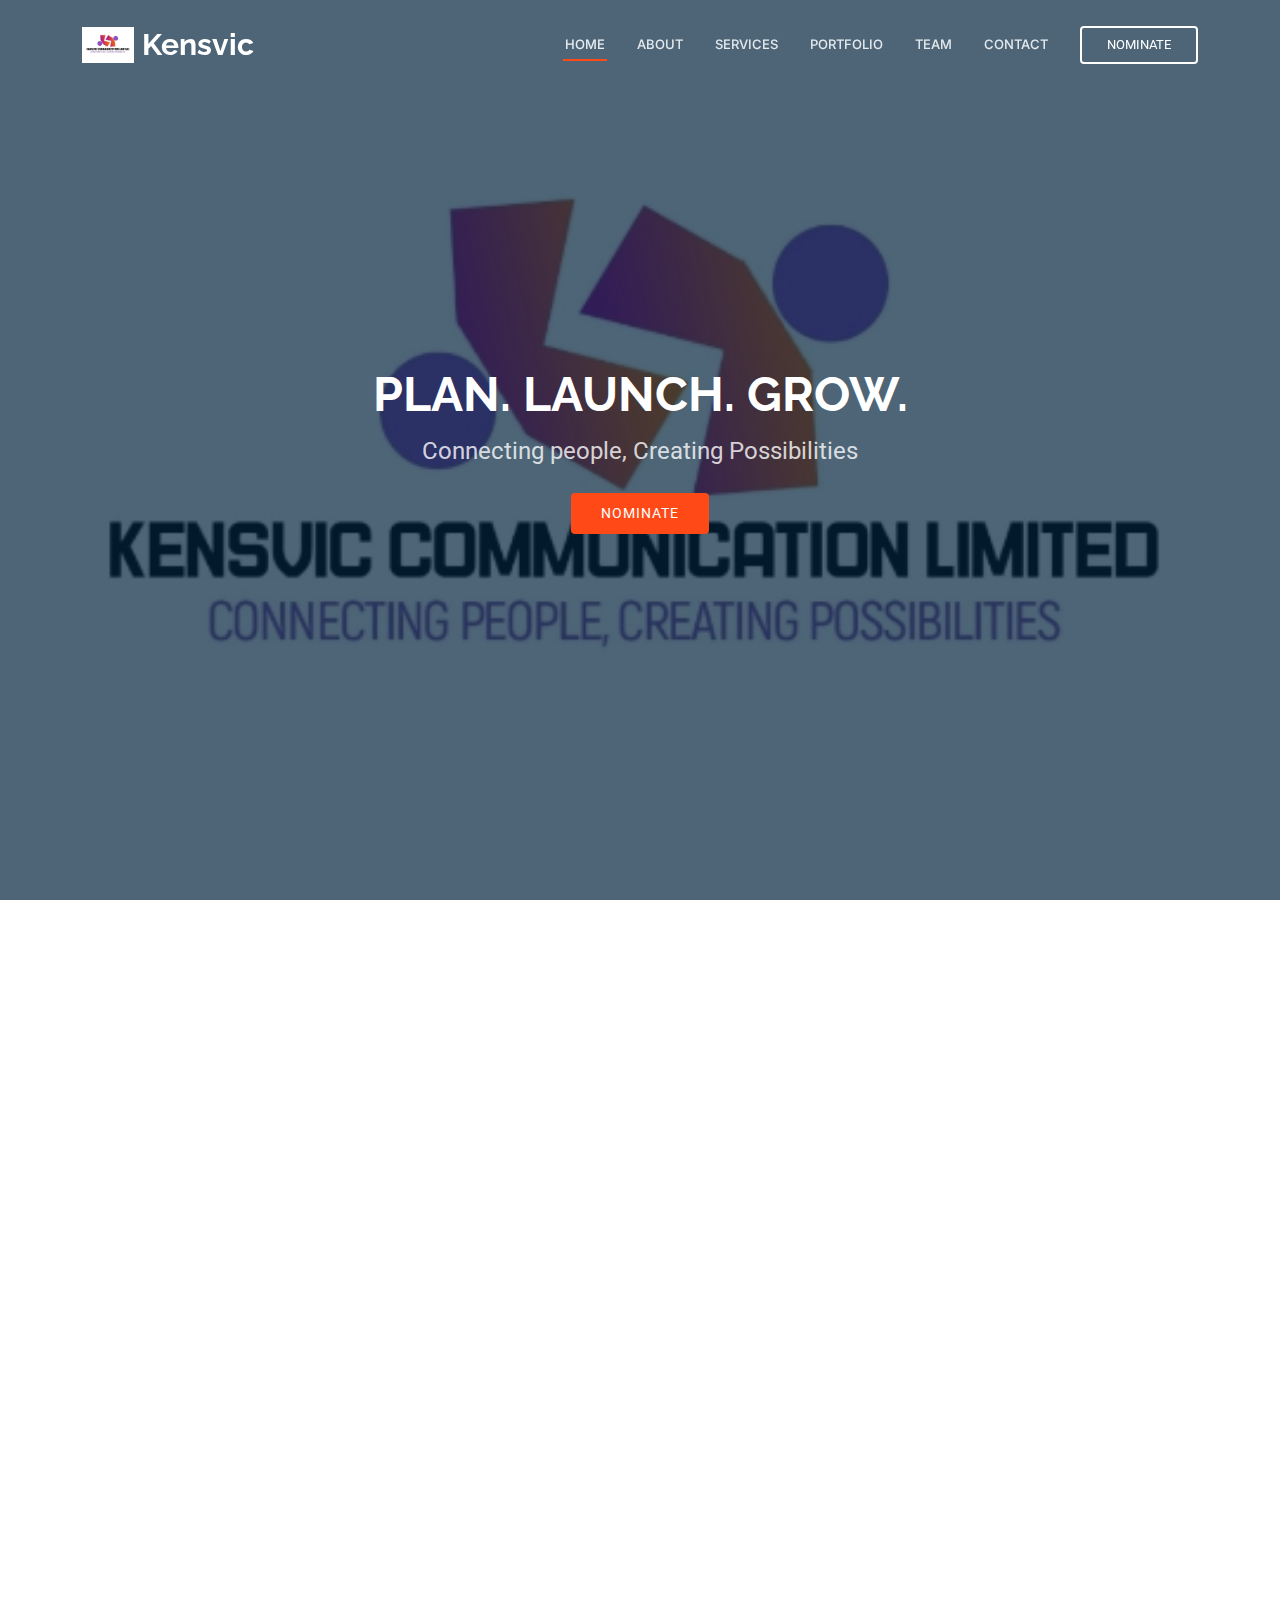
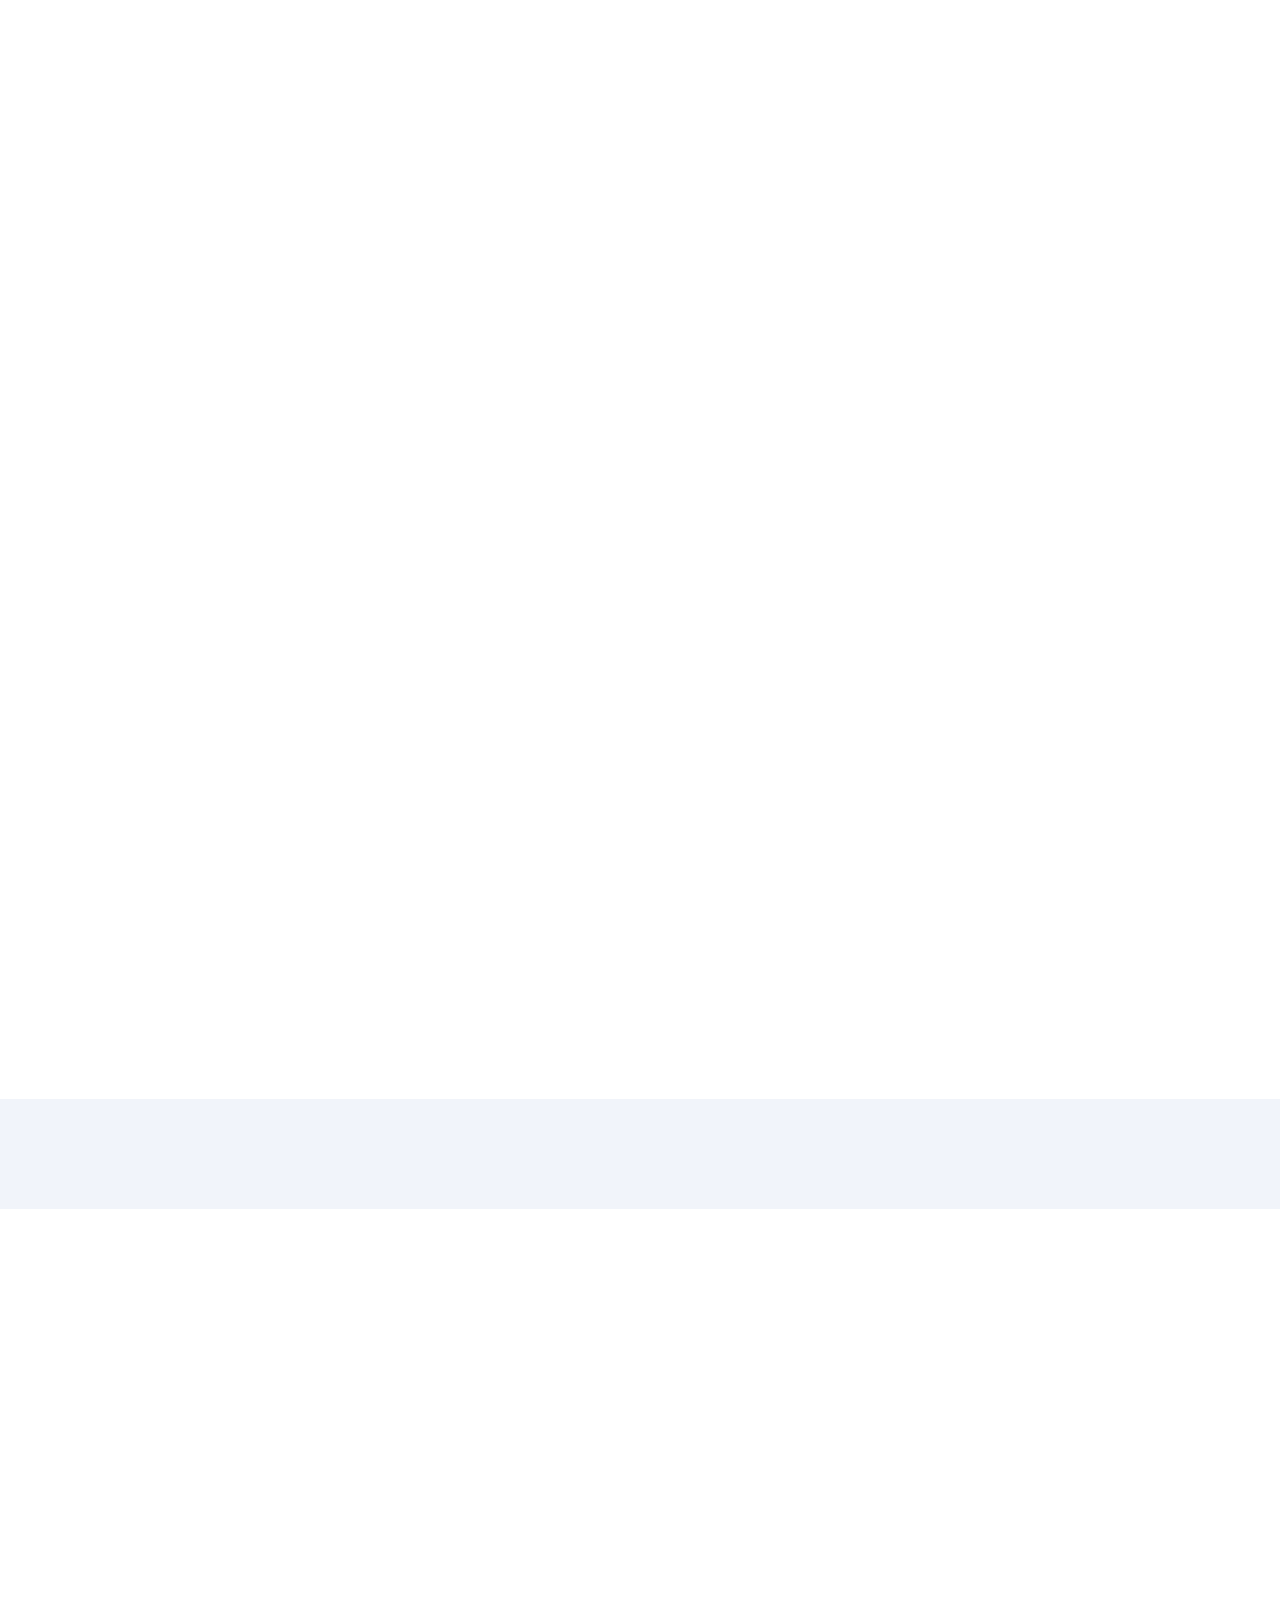
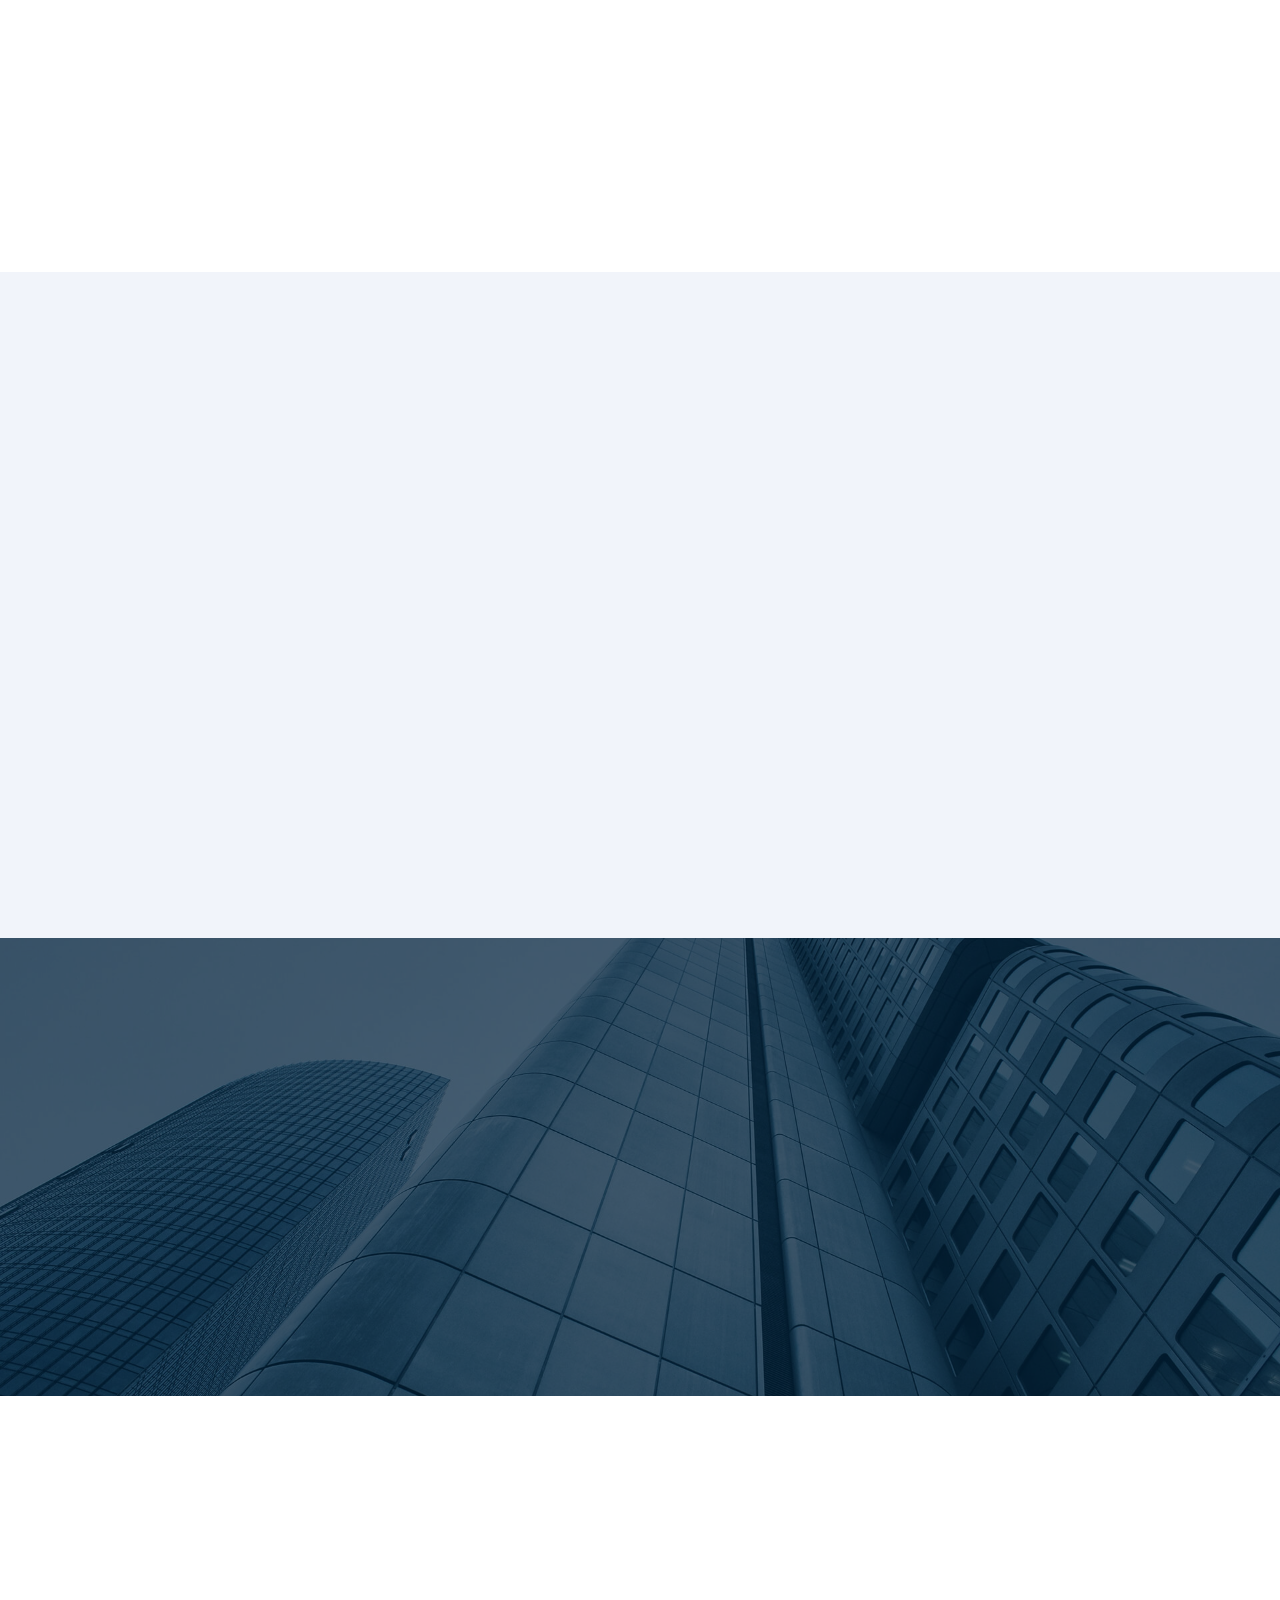
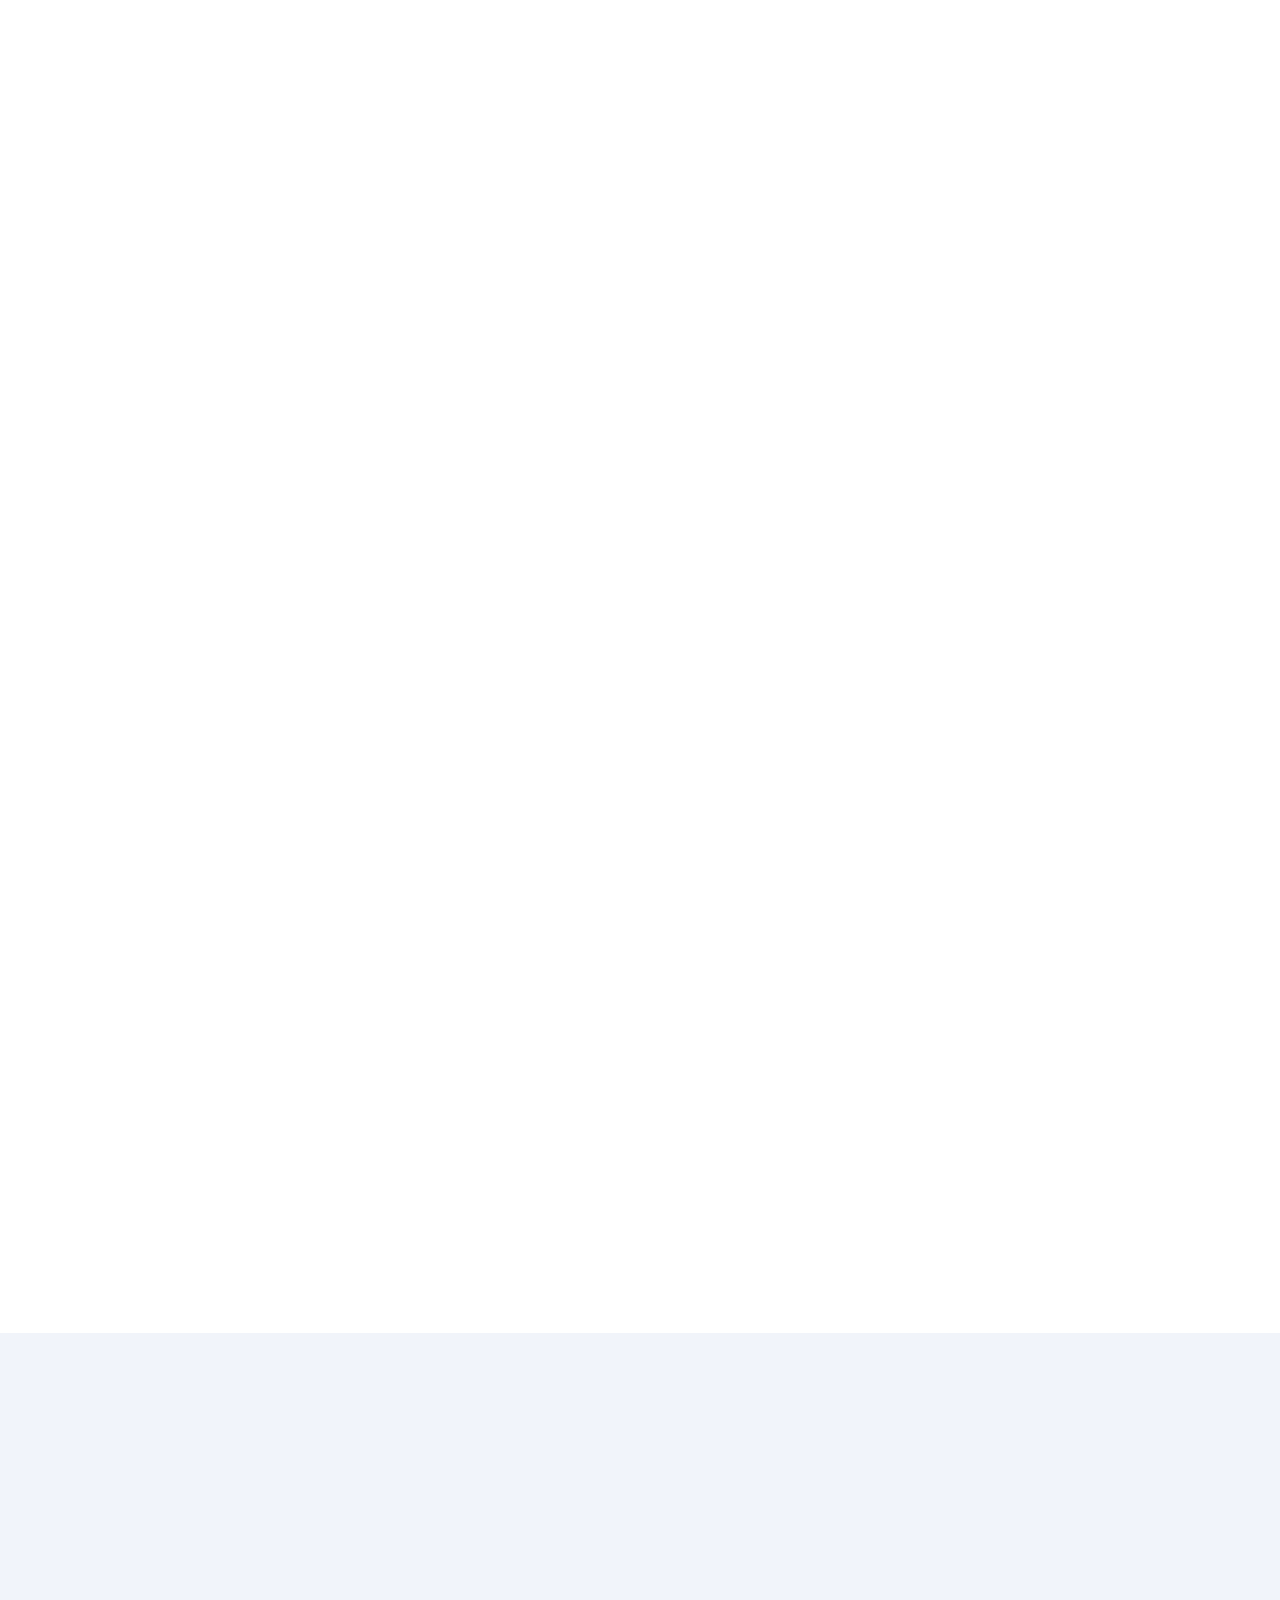
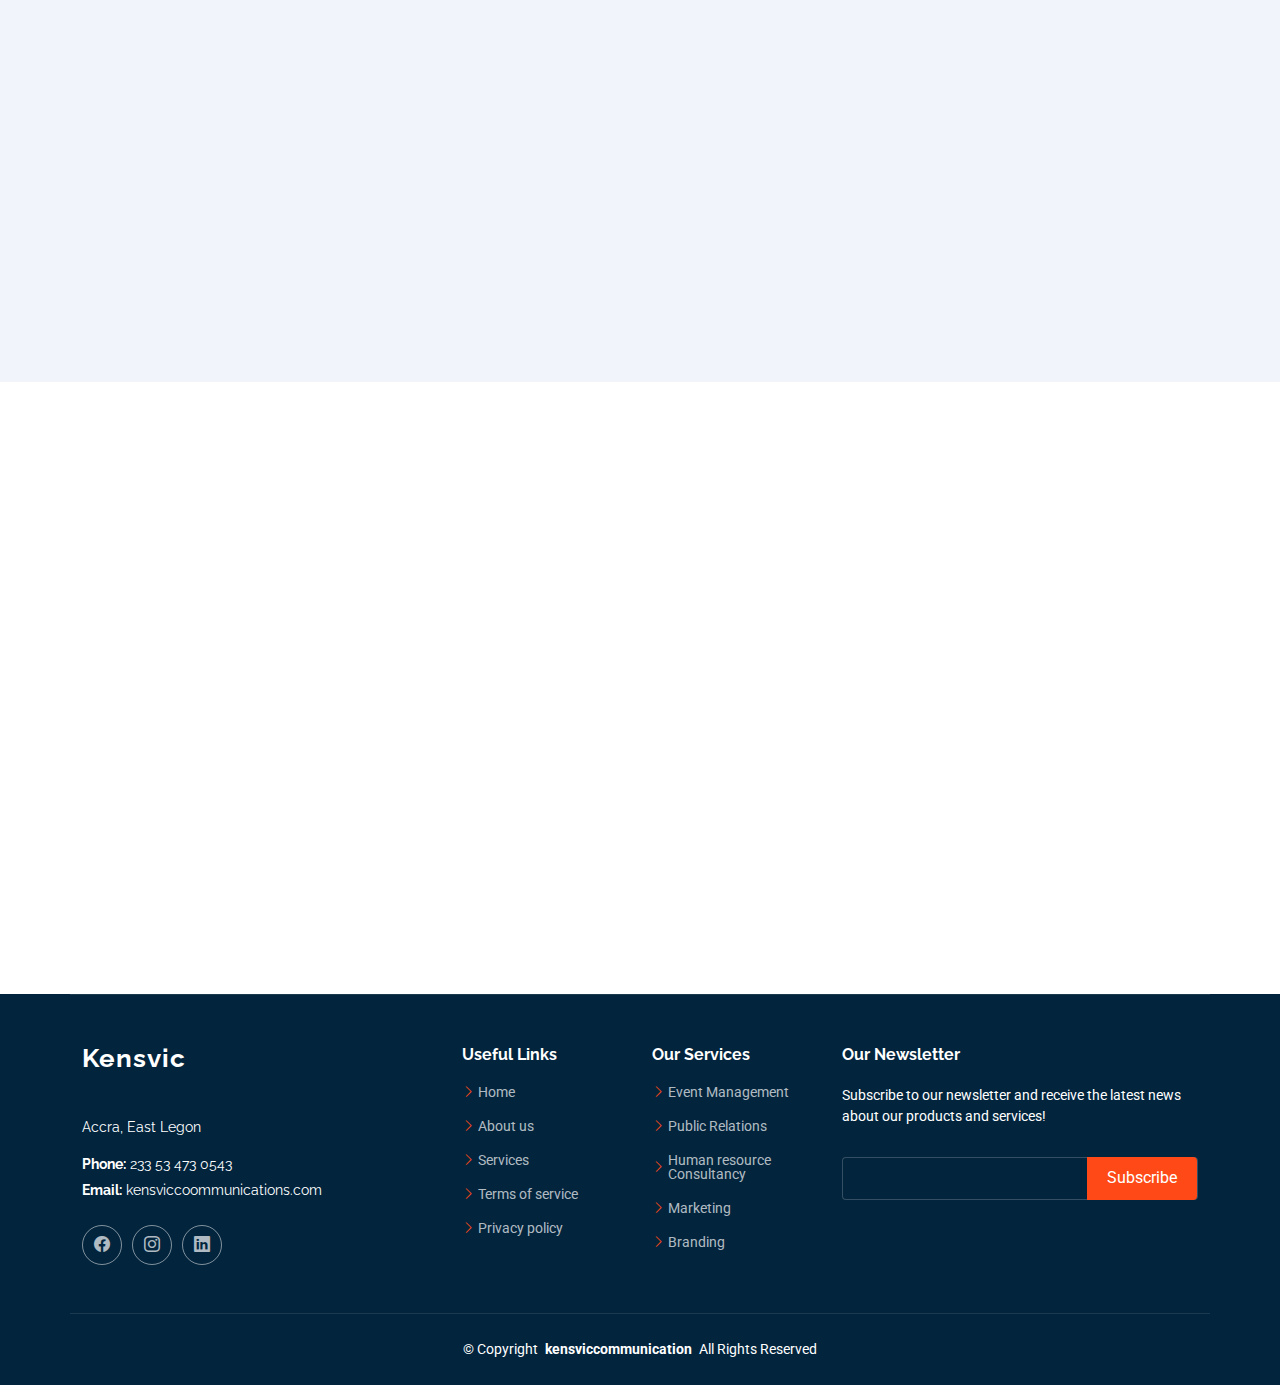
<file: blocked_index.html>
<!DOCTYPE html>
<html lang="en">

<head>
  <meta charset="utf-8">
  <meta content="width=device-width, initial-scale=1.0" name="viewport">
  <title>Kensvic</title>
  <meta name="description" content="">
  <meta name="keywords" content="">

  <!-- Favicons -->
  <link href="assets/img/kensvic-logo.jpg" rel="icon">
  <link href="assets/img/kensvic-logo.jpg" rel="apple-touch-icon">

  <!-- Fonts -->
  <link href="https://fonts.googleapis.com" rel="preconnect">
  <link href="https://fonts.gstatic.com" rel="preconnect" crossorigin>
  <link href="https://fonts.googleapis.com/css2?family=Roboto:ital,wght@0,100;0,300;0,400;0,500;0,700;0,900;1,100;1,300;1,400;1,500;1,700;1,900&family=Raleway:ital,wght@0,100;0,200;0,300;0,400;0,500;0,600;0,700;0,800;0,900;1,100;1,200;1,300;1,400;1,500;1,600;1,700;1,800;1,900&family=Inter:wght@100;200;300;400;500;600;700;800;900&display=swap" rel="stylesheet">

  <!-- Vendor CSS Files -->
  <link href="assets/vendor/bootstrap/css/bootstrap.min.css" rel="stylesheet">
  <link href="assets/vendor/bootstrap-icons/bootstrap-icons.css" rel="stylesheet">
  <link href="assets/vendor/aos/aos.css" rel="stylesheet">
  <link href="assets/vendor/glightbox/css/glightbox.min.css" rel="stylesheet">
  <link href="assets/vendor/swiper/swiper-bundle.min.css" rel="stylesheet">

  <!-- Main CSS File -->
  <link href="assets/css/main.css" rel="stylesheet">
  <script src="https://analytics.ahrefs.com/analytics.js" data-key="Zqg7pGTabZJH3/XTGvmOfA" async></script>

</head>

<body class="index-page">

  <header id="header" class="header d-flex align-items-center fixed-top">
    <div class="container-fluid container-xl position-relative d-flex align-items-center">

      <a href="index.html" class="logo d-flex align-items-center me-auto">
        <!-- Uncomment the line below if you also wish to use an image logo -->
        <img src="assets\img\kensvic-logo.jpg" alt="business-logo">
        <h1 class="sitename">Kensvic</h1>
      </a>

      <nav id="navmenu" class="navmenu">
        <ul>
          <li><a href="#hero" class="active">Home</a></li>
          <li><a href="#about">About</a></li>
          <li><a href="#services">Services</a></li>
          <li><a href="#portfolio">Portfolio</a></li>
          <li><a href="#team">Team</a></li>
          <li><a href="#contact">Contact</a></li>
        </ul>
        <i class="mobile-nav-toggle d-xl-none bi bi-list"></i>
      </nav>

      <a class="cta-btn" href="https://docs.google.com/forms/d/e/1FAIpQLSdVhsIrT1rI2XWISUuKqmmBHw9ulLv6fl8QoDKRHpssm2KV5A/viewform?usp=sharing&ouid=112934404888650812936">Nominate</a>

    </div>
  </header>

  <main class="main">

    <!-- Hero Section -->
    <section id="hero" class="hero section dark-background">

      <img src="assets\img\kensvic-logo.jpg" alt="" data-aos="fade-in">

      <div class="container d-flex flex-column align-items-center">
        <h2 data-aos="fade-up" data-aos-delay="100">PLAN. LAUNCH. GROW.</h2>
        <p data-aos="fade-up" data-aos-delay="200">Connecting people, Creating Possibilities</p>
        <div class="d-flex mt-4" data-aos="fade-up" data-aos-delay="300">
          <a href="https://docs.google.com/forms/d/e/1FAIpQLSdVhsIrT1rI2XWISUuKqmmBHw9ulLv6fl8QoDKRHpssm2KV5A/viewform?usp=sharing&ouid=112934404888650812936" class="btn-get-started">Nominate</a>
        </div>
      </div>

    </section><!-- /Hero Section -->

    <!-- About Section -->
    <section id="about" class="about section">

      <div class="container">

        <div class="row gy-4">
          <div class="col-lg-6" data-aos="fade-up" data-aos-delay="100">
            <h3>Learn more about Kensvic Communications and our mission to create Possibilities.</h3>
            <img src="assets/img/kensvic-logo.jpg" class="img-fluid rounded-4 mb-4" alt="">
            <p> Kensvic Communications Limited is a leading marketing and events company based in Ghana. 
                    Founded in 2022, we specialize in branding, HR consultancy, marketing, public relations, 
                    and event management.</p>
            <p>We deliver cutting-edge event management strategies that enable our clients to effectively 
                    reach and engage their audiences, fostering meaningful connections and driving success.</p>
          </div>
          <div class="col-lg-6" data-aos="fade-up" data-aos-delay="250">
            <div class="content ps-0 ps-lg-5">
              <p class="fst-italic">
                Connecting people, creating Possibilities.
              </p>
              <ul>
                <li><i class="bi bi-check-circle-fill"></i> <span>The best event venues for success</span></li>
                <li><i class="bi bi-check-circle-fill"></i> <span>Top quality marketing and advertisment</span></li>
                <li><i class="bi bi-check-circle-fill"></i> <span>Our experienced team handles everything, logistics, vendor management, scheduling, décor, and on-the-day coordination so you can focus on what matters most: your guests and goals.</span></li>
              </ul>
              <p>
               From the first call to the final applause, our team is with you. Expect professionalism, clear communication, and a commitment to excellence throughout the process.
              </p>

              <div class="position-relative mt-4">
                <img src="assets\img\WhatsApp Image 2025-08-21 at 13.43.36_966a7b3d.jpg" class="img-fluid rounded-4" alt="">
              </div>
            </div>
          </div>
        </div>

      </div>

    </section><!-- /About Section -->

    <!-- Services Section -->
    <section id="services" class="services section">

      <!-- Section Title -->
      <div class="container section-title" data-aos="fade-up">
        <h2>Events</h2>
        <p>Featured Events<br></p>
      </div><!-- End Section Title -->

      <div class="container" data-aos="fade-up" data-aos-delay="100">

        <div class="row gy-5">

          <div class="col-xl-4 col-md-6" data-aos="zoom-in" data-aos-delay="200">
            <div class="service-item">
              <div class="img">
                <img src="assets\img\ghana-ceo-industrial-awards.jpg" class="img-fluid" alt="">
              </div>
              <div class="details position-relative">
                <div class="icon">
                  <i class="bi bi-activity"></i>
                </div>
                <a href="service-details.html" class="stretched-link">
                  <h3>Ghana CEO and Industrial Awards</h3>
                </a>
                <p>Ghana CEO and Industrial Awards celebrates excellence in leadership and innovation. It brings together top minds from various sectors to honor outstanding performance.</p>
              </div>
            </div>
          </div><!-- End Service Item -->

          <div class="col-xl-4 col-md-6" data-aos="zoom-in" data-aos-delay="300">
            <div class="service-item">
              <div class="img">
                <img src="assets\img\she-leads-summit.PNG" class="img-fluid" alt="">
              </div>
              <div class="details position-relative">
                <div class="icon">
                  <i class="bi bi-broadcast"></i>
                </div>
                <a href="service-details.html" class="stretched-link">
                  <h3>She Leads Summit</h3>
                </a>
                <p>The She Leads Summit is a dynamic platform celebrating women in leadership, innovation, and entrepreneurship.</p>
              </div>
            </div>
          </div><!-- End Service Item -->

          <div class="col-xl-4 col-md-6" data-aos="zoom-in" data-aos-delay="400">
            <div class="service-item">
              <div class="img">
                <img src="assets/img/services-3.jpg" class="img-fluid" alt="">
              </div>
              <div class="details position-relative">
                <div class="icon">
                  <i class="bi bi-easel"></i>
                </div>
                <a href="service-details.html" class="stretched-link">
                  <h3>National Innovation & Philanthropy Awards</h3>
                </a>
                <p>Celebrate and Remember individuals who dedicate themselves to national innovation and display a general sense of love for the country as a whole.</p>
              </div>
            </div>
          </div><!-- End Service Item -->

        </div>

      </div>

    </section><!-- /Services Section -->

    <!-- Clients Section -->
    <section id="clients" class="clients section light-background">

      <div class="container" data-aos="fade-up">

        <div class="row gy-4">

          <div class="col-xl-2 col-md-3 col-6 client-logo">
            <img src="assets/img/clients/client-1.png" class="img-fluid" alt="">
          </div><!-- End Client Item -->

          <div class="col-xl-2 col-md-3 col-6 client-logo">
            <img src="assets/img/clients/client-2.png" class="img-fluid" alt="">
          </div><!-- End Client Item -->

          <div class="col-xl-2 col-md-3 col-6 client-logo">
            <img src="assets/img/clients/client-3.png" class="img-fluid" alt="">
          </div><!-- End Client Item -->

          <div class="col-xl-2 col-md-3 col-6 client-logo">
            <img src="assets/img/clients/client-4.png" class="img-fluid" alt="">
          </div><!-- End Client Item -->

          <div class="col-xl-2 col-md-3 col-6 client-logo">
            <img src="assets/img/clients/client-5.png" class="img-fluid" alt="">
          </div><!-- End Client Item -->

          <div class="col-xl-2 col-md-3 col-6 client-logo">
            <img src="assets/img/clients/client-6.png" class="img-fluid" alt="">
          </div><!-- End Client Item -->

        </div>

      </div>

    </section><!-- /Clients Section -->

    <!-- Features Section -->
    <section id="features" class="features section">

      <div class="container">

        <ul class="nav nav-tabs row  d-flex" data-aos="fade-up" data-aos-delay="100">
          <li class="nav-item col-3">
            <a class="nav-link active show" data-bs-toggle="tab" data-bs-target="#features-tab-1">
              <i class="bi bi-binoculars"></i>
              <h4 class="d-none d-lg-block">Expert teams at your service.</h4>
            </a>
          </li>
          <li class="nav-item col-3">
            <a class="nav-link" data-bs-toggle="tab" data-bs-target="#features-tab-2">
              <i class="bi bi-box-seam"></i>
              <h4 class="d-none d-lg-block">Events Never Seen Before</h4>
            </a>
          </li>
          <li class="nav-item col-3">
            <a class="nav-link" data-bs-toggle="tab" data-bs-target="#features-tab-3">
              <i class="bi bi-brightness-high"></i>
              <h4 class="d-none d-lg-block">Empowering the continent</h4>
            </a>
          </li>
          <li class="nav-item col-3">
            <a class="nav-link" data-bs-toggle="tab" data-bs-target="#features-tab-4">
              <i class="bi bi-command"></i>
              <h4 class="d-none d-lg-block">Shaping the future.</h4>
            </a>
          </li>
        </ul><!-- End Tab Nav -->

        <div class="tab-content" data-aos="fade-up" data-aos-delay="200">

          <div class="tab-pane fade active show" id="features-tab-1">
            <div class="row">
              <div class="col-lg-6 order-2 order-lg-1 mt-3 mt-lg-0">
                <h3>However big the event, our team makes it memorable..</h3>
                <p class="fst-italic">
                  Scale your events like a pro. 
                </p>
                <ul>
                  <li><i class="bi bi-check2-all"></i>
                    <spab>Get maximum attendance and attention.</spab>
                  </li>
                  <li><i class="bi bi-check2-all"></i> <span>Duis aute irure dolor in reprehenderit in voluptate velit</span>.</li>
                </ul>
                <p>
                 We’re a team of experienced planners, creatives, and coordinators passionate about bringing visions to life. Whether it’s a corporate event, private celebration, or large-scale production, we handle the details so you don’t have to. From concept to execution, we bring skill, creativity, and professionalism to every stage of the journey.
                </p>
              </div>
              <div class="col-lg-6 order-1 order-lg-2 text-center">
                <img src="assets\img\working-3.jpg" alt="" class="img-fluid">
              </div>
            </div>
          </div><!-- End Tab Content Item -->

          <div class="tab-pane fade" id="features-tab-2">
            <div class="row">
              <div class="col-lg-6 order-2 order-lg-1 mt-3 mt-lg-0">
                <h3>Prestigious and Industry Standard</h3>
                <p>
                 We don’t just plan events, we create experiences that leave a mark.
                </p>
                <p class="fst-italic">
                  If you have seen it before it wasn't us. 
                </p>
                <ul>
                  <li><i class="bi bi-check2-all"></i> <span>Media Coverage.</span></li>
                  <li><i class="bi bi-check2-all"></i> <span>A good dose of publicity</span></li>
                </ul>
              </div>
              <div class="col-lg-6 order-1 order-lg-2 text-center">
                <img src="assets\img\red-carpet-img.jpg" alt="" class="img-fluid">
              </div>
            </div>
          </div><!-- End Tab Content Item -->

          <div class="tab-pane fade" id="features-tab-3">
            <div class="row">
              <div class="col-lg-6 order-2 order-lg-1 mt-3 mt-lg-0">
                <h3>You don't just choose us, we choose you too.</h3>
                <p>
                  We undertake Events that are useful and relevant to the soceity empowering individuals from the country and accross the continent. 
                </p>
                <ul>
                  <li><i class="bi bi-check2-all"></i> <span>Events that empower women all over the continent</span></li>
                  <li><i class="bi bi-check2-all"></i> <span>We empower leaders and innovators to do more.</span></li>
                  <li><i class="bi bi-check2-all"></i> <span>Recognition  by top Media houses.</span></li>
                </ul>
                <p class="fst-italic">
                  Empower the general public with us.  
                </p>
              </div>
              <div class="col-lg-6 order-1 order-lg-2 text-center">
                <img src="assets\img\testimonials-bg.jpg" alt="" class="img-fluid">
              </div>
            </div>
          </div><!-- End Tab Content Item -->

          <div class="tab-pane fade" id="features-tab-4">
            <div class="row">
              <div class="col-lg-6 order-2 order-lg-1 mt-3 mt-lg-0">
                <h3>Aspire to be the future. </h3>
                <p>
                 Here at kensvic, we pride ourselves with technological insights, innovations and advancements. 
                </p>
                <p class="fst-italic">
                   Be apart of the future with us. 
                </p>
                <ul>
                  <li><i class="bi bi-check2-all"></i> <span>The future is a priority</span></li>
                  <li><i class="bi bi-check2-all"></i> <span>Building a future we can all be proud of.</span></li>
                  <li><i class="bi bi-check2-all"></i> <span>We do not fear change we embrace it.</span></li>
                </ul>
              </div>
              <div class="col-lg-6 order-1 order-lg-2 text-center">
                <img src="assets\img\about-2.jpg" alt="" class="img-fluid">
              </div>
            </div>
          </div><!-- End Tab Content Item -->

        </div>

      </div>

    </section><!-- /Features Section -->

    <!-- Services 2 Section -->
    <section id="services-2" class="services-2 section light-background">

      <!-- Section Title -->
      <div class="container section-title" data-aos="fade-up">
        <h2>Services</h2>
        <p>CHECK OUR SERVICES</p>
      </div><!-- End Section Title -->

      <div class="container">

        <div class="row gy-4">

          <div class="col-md-6" data-aos="fade-up" data-aos-delay="100">
            <div class="service-item d-flex position-relative h-100">
              <i class="bi bi-briefcase icon flex-shrink-0"></i>
              <div>
                <h4 class="title"><a href="#" class="stretched-link">Branding</a></h4>
                <p class="description">Crafting unique identities that leave a lasting impression.</p>
              </div>
            </div>
          </div><!-- End Service Item -->

          <div class="col-md-6" data-aos="fade-up" data-aos-delay="200">
            <div class="service-item d-flex position-relative h-100">
              <i class="bi bi-card-checklist icon flex-shrink-0"></i>
              <div>
                <h4 class="title"><a href="#" class="stretched-link">Marketing</a></h4>
                <p class="description">Strategic campaigns that drive growth and engagement.</p>
              </div>
            </div>
          </div><!-- End Service Item -->

          <div class="col-md-6" data-aos="fade-up" data-aos-delay="300">
            <div class="service-item d-flex position-relative h-100">
              <i class="bi bi-bar-chart icon flex-shrink-0"></i>
              <div>
                <h4 class="title"><a href="#" class="stretched-link">Event Management</a></h4>
                <p class="description">Seamless planning, unforgettable experiences.</p>
              </div>
            </div>
          </div><!-- End Service Item -->

          <div class="col-md-6" data-aos="fade-up" data-aos-delay="400">
            <div class="service-item d-flex position-relative h-100">
              <i class="bi bi-binoculars icon flex-shrink-0"></i>
              <div>
                <h4 class="title"><a href="#" class="stretched-link">Public Relations</a></h4>
                <p class="description">Shaping narratives and strengthening reputations.</p>
              </div>
            </div>
          </div><!-- End Service Item -->

          <div class="col-md-6" data-aos="fade-up" data-aos-delay="500">
            <div class="service-item d-flex position-relative h-100">
              <i class="bi bi-brightness-high icon flex-shrink-0"></i>
              <div>
                <h4 class="title"><a href="#" class="stretched-link">Human Resources Consultancy</a></h4>
                <p class="description">Building strong teams with expert HR solutions.</p>
              </div>
            </div>
          </div><!-- End Service Item -->

        </div>

      </div>

    </section><!-- /Services 2 Section -->

    <!-- Testimonials Section -->
    <section id="testimonials" class="testimonials section dark-background">

      <img src="assets/img/testimonials-bg.jpg" class="testimonials-bg" alt="">

      <div class="container" data-aos="fade-up" data-aos-delay="100">

        <div class="swiper init-swiper">
          <script type="application/json" class="swiper-config">
            {
              "loop": true,
              "speed": 600,
              "autoplay": {
                "delay": 5000
              },
              "slidesPerView": "auto",
              "pagination": {
                "el": ".swiper-pagination",
                "type": "bullets",
                "clickable": true
              }
            }
          </script>
          <div class="swiper-wrapper">

            <div class="swiper-slide">
              <div class="testimonial-item">
                <img src="assets/img/testimonials/testimonials-1.jpg" class="testimonial-img" alt="">
                <h3>Saul Goodman</h3>
                <h4>Ceo &amp; Founder</h4>
                <div class="stars">
                  <i class="bi bi-star-fill"></i><i class="bi bi-star-fill"></i><i class="bi bi-star-fill"></i><i class="bi bi-star-fill"></i><i class="bi bi-star-fill"></i>
                </div>
                <p>
                  <i class="bi bi-quote quote-icon-left"></i>
                  <span>I reached so many people through their advertisment and ended up having a successful awards night.</span>
                  <i class="bi bi-quote quote-icon-right"></i>
                </p>
              </div>
            </div><!-- End testimonial item -->

            <div class="swiper-slide">
              <div class="testimonial-item">
                <img src="assets/img/testimonials/testimonials-2.jpg" class="testimonial-img" alt="">
                <h3>Sara Wilsson</h3>
                <h4>Designer</h4>
                <div class="stars">
                  <i class="bi bi-star-fill"></i><i class="bi bi-star-fill"></i><i class="bi bi-star-fill"></i><i class="bi bi-star-fill"></i><i class="bi bi-star-fill"></i>
                </div>
                <p>
                  <i class="bi bi-quote quote-icon-left"></i>
                  <span>Satisfied with the work of the company, I didn't really have to do anything</span>
                  <i class="bi bi-quote quote-icon-right"></i>
                </p>
              </div>
            </div><!-- End testimonial item -->

            <div class="swiper-slide">
              <div class="testimonial-item">
                <img src="assets/img/testimonials/testimonials-3.jpg" class="testimonial-img" alt="">
                <h3>Jena Karlis</h3>
                <h4>Store Owner</h4>
                <div class="stars">
                  <i class="bi bi-star-fill"></i><i class="bi bi-star-fill"></i><i class="bi bi-star-fill"></i><i class="bi bi-star-fill"></i><i class="bi bi-star-fill"></i>
                </div>
                <p>
                  <i class="bi bi-quote quote-icon-left"></i>
                  <span>My Grand Opening day was a success and I made a lot of sales. </span>
                  <i class="bi bi-quote quote-icon-right"></i>
                </p>
              </div>
            </div><!-- End testimonial item -->

            <div class="swiper-slide">
              <div class="testimonial-item">
                <img src="assets/img/testimonials/testimonials-4.jpg" class="testimonial-img" alt="">
                <h3>Matt Brandon</h3>
                <h4>Freelancer</h4>
                <div class="stars">
                  <i class="bi bi-star-fill"></i><i class="bi bi-star-fill"></i><i class="bi bi-star-fill"></i><i class="bi bi-star-fill"></i><i class="bi bi-star-fill"></i>
                </div>
                <p>
                  <i class="bi bi-quote quote-icon-left"></i>
                  <span>As a freelancer the whole hands of process works very well for me.</span>
                  <i class="bi bi-quote quote-icon-right"></i>
                </p>
              </div>
            </div><!-- End testimonial item -->

            <div class="swiper-slide">
              <div class="testimonial-item">
                <img src="assets/img/testimonials/testimonials-5.jpg" class="testimonial-img" alt="">
                <h3>John Larson</h3>
                <h4>Entrepreneur</h4>
                <div class="stars">
                  <i class="bi bi-star-fill"></i><i class="bi bi-star-fill"></i><i class="bi bi-star-fill"></i><i class="bi bi-star-fill"></i><i class="bi bi-star-fill"></i>
                </div>
                <p>
                  <i class="bi bi-quote quote-icon-left"></i>
                  <span>My Product launch was an ultimate success.</span>
                  <i class="bi bi-quote quote-icon-right"></i>
                </p>
              </div>
            </div><!-- End testimonial item -->

          </div>
          <div class="swiper-pagination"></div>
        </div>

      </div>

    </section><!-- /Testimonials Section -->

    <!-- Portfolio Section -->
    <section id="portfolio" class="portfolio section">

      <!-- Section Title -->
      <div class="container section-title" data-aos="fade-up">
        <h2>Portfolio</h2>
        <p>CHECK OUR PORTFOLIO</p>
      </div><!-- End Section Title -->

      <div class="container">

        <div class="isotope-layout" data-default-filter="*" data-layout="masonry" data-sort="original-order">

          <ul class="portfolio-filters isotope-filters" data-aos="fade-up" data-aos-delay="100">
            <li data-filter="*" class="filter-active">All</li>
            <li data-filter=".filter-product">Events</li>
            <li data-filter=".filter-books">Innitiatives</li>
          </ul><!-- End Portfolio Filters -->

          <div class="row gy-4 isotope-container" data-aos="fade-up" data-aos-delay="200">

            <div class="col-lg-4 col-md-6 portfolio-item isotope-item filter-product">
              <div class="portfolio-content h-100">
                <img src="assets\img\ghana-ceo-industrial-awards.jpg" class="img-fluid" alt="">
                <div class="portfolio-info">
                  <h4>Ghana CEO and industrial Awards</h4>
                  <p>Empowering our CEOs</p>
                  <a href="#" title="Product 1" data-gallery="portfolio-gallery-product" class="glightbox preview-link"><i class="bi bi-zoom-in"></i></a>
                  <a href="#" title="More Details" class="details-link"><i class="bi bi-link-45deg"></i></a>
                </div>
              </div>
            </div><!-- End Portfolio Item -->

            

            <div class="col-lg-4 col-md-6 portfolio-item isotope-item filter-books">
              <div class="portfolio-content h-100">
                <img src="assets/img/portfolio/books-1.jpg" class="img-fluid" alt="">
                <div class="portfolio-info">
                  <h4>Africa Unite</h4>
                  <p>A united continet for change</p>
                  <a href="assets/img/portfolio/books-1.jpg" title="Branding 1" data-gallery="portfolio-gallery-book" class="glightbox preview-link"><i class="bi bi-zoom-in"></i></a>
                  <a href="portfolio-details.html" title="More Details" class="details-link"><i class="bi bi-link-45deg"></i></a>
                </div>
              </div>
            </div><!-- End Portfolio Item -->

            <div class="col-lg-4 col-md-6 portfolio-item isotope-item filter-product">
              <div class="portfolio-content h-100">
                <img src="assets\img\she-leads-summit.PNG" class="img-fluid" alt="">
                <div class="portfolio-info">
                  <h4>She Leads Summit</h4>
                  <p>Women too can lead</p>
                  <a href="#" title="Product 2" data-gallery="portfolio-gallery-product" class="glightbox preview-link"><i class="bi bi-zoom-in"></i></a>
                  <a href="#" title="More Details" class="details-link"><i class="bi bi-link-45deg"></i></a>
                </div>
              </div>
            </div><!-- End Portfolio Item -->

            <div class="col-lg-4 col-md-6 portfolio-item isotope-item filter-books">
              <div class="portfolio-content h-100">
                <img src="assets\img\woman1-img.jpg" class="img-fluid" alt="">
                <div class="portfolio-info">
                  <h4>Women in Tech</h4>
                  <p>Celebrate the women in tech</p>
                  <a href="#" title="Branding 2" data-gallery="portfolio-gallery-book" class="glightbox preview-link"><i class="bi bi-zoom-in"></i></a>
                  <a href="#" title="More Details" class="details-link"><i class="bi bi-link-45deg"></i></a>
                </div>
              </div>
            </div><!-- End Portfolio Item -->

           

            <div class="col-lg-4 col-md-6 portfolio-item isotope-item filter-product">
              <div class="portfolio-content h-100">
                <img src="assets\img\services-3.jpg" class="img-fluid" alt="">
                <div class="portfolio-info">
                  <h4>Spotlight</h4>
                  <p>Shine the light on acheivers</p>
                  <a href="assets/img/portfolio/product-3.jpg" title="Product 3" data-gallery="portfolio-gallery-product" class="glightbox preview-link"><i class="bi bi-zoom-in"></i></a>
                  <a href="portfolio-details.html" title="More Details" class="details-link"><i class="bi bi-link-45deg"></i></a>
                </div>
              </div>
            </div><!-- End Portfolio Item -->

            <div class="col-lg-4 col-md-6 portfolio-item isotope-item filter-product">
              <div class="portfolio-content h-100">
                <img src="assets\img\new-img.jpg" class="img-fluid" alt="">
                <div class="portfolio-info">
                  <h4>Spotlight</h4>
                  <p>Shine the light on acheivers</p>
                  <a href="assets/img/portfolio/product-3.jpg" title="Product 3" data-gallery="portfolio-gallery-product" class="glightbox preview-link"><i class="bi bi-zoom-in"></i></a>
                  <a href="portfolio-details.html" title="More Details" class="details-link"><i class="bi bi-link-45deg"></i></a>
                </div>
              </div>
            </div><!-- End Portfolio Item -->

            <div class="col-lg-4 col-md-6 portfolio-item isotope-item filter-product">
              <div class="portfolio-content h-100">
                <img src="assets\img\new-img3.jpg" class="img-fluid" alt="">
                <div class="portfolio-info">
                  <h4>Spotlight</h4>
                  <p>Shine the light on acheivers</p>
                  <a href="assets/img/portfolio/product-3.jpg" title="Product 3" data-gallery="portfolio-gallery-product" class="glightbox preview-link"><i class="bi bi-zoom-in"></i></a>
                  <a href="portfolio-details.html" title="More Details" class="details-link"><i class="bi bi-link-45deg"></i></a>
                </div>
              </div>
            </div><!-- End Portfolio Item -->

            <div class="col-lg-4 col-md-6 portfolio-item isotope-item filter-product">
              <div class="portfolio-content h-100">
                <img src="assets\img\new-picture4.jpg" class="img-fluid" alt="">
                <div class="portfolio-info">
                  <h4>Spotlight</h4>
                  <p>Shine the light on acheivers</p>
                  <a href="assets/img/portfolio/product-3.jpg" title="Product 3" data-gallery="portfolio-gallery-product" class="glightbox preview-link"><i class="bi bi-zoom-in"></i></a>
                  <a href="portfolio-details.html" title="More Details" class="details-link"><i class="bi bi-link-45deg"></i></a>
                </div>
              </div>
            </div><!-- End Portfolio Item -->

            <div class="col-lg-4 col-md-6 portfolio-item isotope-item filter-product">
              <div class="portfolio-content h-100">
                <img src="assets\img\new-picture5.jpg" class="img-fluid" alt="">
                <div class="portfolio-info">
                  <h4>Spotlight</h4>
                  <p>Shine the light on acheivers</p>
                  <a href="assets/img/portfolio/product-3.jpg" title="Product 3" data-gallery="portfolio-gallery-product" class="glightbox preview-link"><i class="bi bi-zoom-in"></i></a>
                  <a href="portfolio-details.html" title="More Details" class="details-link"><i class="bi bi-link-45deg"></i></a>
                </div>
              </div>
            </div><!-- End Portfolio Item -->

            <div class="col-lg-4 col-md-6 portfolio-item isotope-item filter-product">
              <div class="portfolio-content h-100">
                <img src="assets\img\overallwinner.jpg" class="img-fluid" alt="">
                <div class="portfolio-info">
                  <h4>Spotlight</h4>
                  <p>Shine the light on acheivers</p>
                  <a href="assets/img/portfolio/product-3.jpg" title="Product 3" data-gallery="portfolio-gallery-product" class="glightbox preview-link"><i class="bi bi-zoom-in"></i></a>
                  <a href="portfolio-details.html" title="More Details" class="details-link"><i class="bi bi-link-45deg"></i></a>
                </div>
              </div>
            </div><!-- End Portfolio Item -->

          </div><!-- End Portfolio Container -->

        </div>

      </div>

    </section><!-- /Portfolio Section -->

    <!-- Team Section -->
    <section id="team" class="team section light-background">

      <!-- Section Title -->
      <div class="container section-title" data-aos="fade-up">
        <h2>Team</h2>
        <p>CHECK OUR TEAM</p>
      </div><!-- End Section Title -->

      <div class="container">

        <div class="row gy-5">

          <div class="col-lg-4 col-md-6" data-aos="fade-up" data-aos-delay="100">
            <div class="member">
              <div class="pic"><img src="assets\img\about-us-img.jpg" class="img-fluid" alt=""></div>
              <div class="member-info">
                <h4>Ms. Victoria Akosua Amankwaa</h4>
                <span>Managing Director</span>
                <div class="social">
                  <a href="#"><i class="bi bi-twitter-x"></i></a>
                  <a href="#"><i class="bi bi-facebook"></i></a>
                  <a href="#"><i class="bi bi-instagram"></i></a>
                  <a href="#"><i class="bi bi-linkedin"></i></a>
                </div>
              </div>
            </div>
          </div><!-- End Team Member -->

          <div class="col-lg-4 col-md-6" data-aos="fade-up" data-aos-delay="200">
            <div class="member">
              <div class="pic"><img src="assets\img\kensvic-logo.jpg" class="img-fluid" alt=""></div>
              <div class="member-info">
                <h4>Mr. Evans Daniel Boateng</h4>
                <span>CEO</span>
                <div class="social">
                  <a href="#"><i class="bi bi-twitter-x"></i></a>
                  <a href="#"><i class="bi bi-facebook"></i></a>
                  <a href="#"><i class="bi bi-instagram"></i></a>
                  <a href="#"><i class="bi bi-linkedin"></i></a>
                </div>
              </div>
            </div>
          </div><!-- End Team Member -->

          <div class="col-lg-4 col-md-6" data-aos="fade-up" data-aos-delay="300">
            <div class="member">
              <div class="pic"><img src="assets/img/team/team-3.jpg" class="img-fluid" alt=""></div>
              <div class="member-info">
                <h4>William Anderson</h4>
                <span>CTO</span>
                <div class="social">
                  <a href=""><i class="bi bi-twitter-x"></i></a>
                  <a href=""><i class="bi bi-facebook"></i></a>
                  <a href=""><i class="bi bi-instagram"></i></a>
                  <a href=""><i class="bi bi-linkedin"></i></a>
                </div>
              </div>
            </div>
          </div><!-- End Team Member -->

        </div>

      </div>

    </section><!-- /Team Section -->

    <!-- Contact Section -->
    <section id="contact" class="contact section">

      <!-- Section Title -->
      <div class="container section-title" data-aos="fade-up">
        <h2>Contact</h2>
        <p>We'd love to hear from you.</p>
      </div><!-- End Section Title -->

      <div class="container" data-aos="fade-up" data-aos-delay="100">

        <div class="row gy-4">
          <div class="col-lg-6 ">
            <div class="row gy-4">

              <div class="col-lg-12">
                <div class="info-item d-flex flex-column justify-content-center align-items-center" data-aos="fade-up" data-aos-delay="200">
                  <i class="bi bi-geo-alt"></i>
                  <h3>Address</h3>
                  <p>East Legon Hills</p>
                </div>
              </div><!-- End Info Item -->

              <div class="col-md-6">
                <div class="info-item d-flex flex-column justify-content-center align-items-center" data-aos="fade-up" data-aos-delay="300">
                  <i class="bi bi-telephone"></i>
                  <h3>Call Us</h3>
                  <p>+233 53 473 0543</p>
                </div>
              </div><!-- End Info Item -->

              <div class="col-md-6">
                <div class="info-item d-flex flex-column justify-content-center align-items-center" data-aos="fade-up" data-aos-delay="400">
                  <i class="bi bi-envelope"></i>
                  <h3>Email Us</h3>
                  <p>kensviccommunications.com</p>
                </div>
              </div><!-- End Info Item -->

            </div>
          </div>

          <div class="col-lg-6">
            <form action="forms/contact.php" method="post" class="php-email-form" data-aos="fade-up" data-aos-delay="500">
              <div class="row gy-4">

                <div class="col-md-6">
                  <input type="text" name="name" class="form-control" placeholder="Your Name" required="">
                </div>

                <div class="col-md-6 ">
                  <input type="email" class="form-control" name="email" placeholder="Your Email" required="">
                </div>

                <div class="col-md-12">
                  <input type="text" class="form-control" name="subject" placeholder="Subject" required="">
                </div>

                <div class="col-md-12">
                  <textarea class="form-control" name="message" rows="4" placeholder="Message" required=""></textarea>
                </div>

                <div class="col-md-12 text-center">
                  <div class="loading">Loading</div>
                  <div class="error-message"></div>
                  <div class="sent-message">Your message has been sent. Thank you!</div>

                  <button type="submit">Send Message</button>
                </div>

              </div>
            </form>
          </div><!-- End Contact Form -->

        </div>

      </div>

    </section><!-- /Contact Section -->

  </main>

  <footer id="footer" class="footer dark-background">

    <div class="container footer-top">
      <div class="row gy-4">
        <div class="col-lg-4 col-md-6 footer-about">
          <a href="index.html" class="logo d-flex align-items-center">
            <span class="sitename">Kensvic</span>
          </a>
          <div class="footer-contact pt-3">
            <p></p>
            <p>Accra, East Legon</p>
            <p class="mt-3"><strong>Phone:</strong> <span>233 53 473 0543</span></p>
            <p><strong>Email:</strong> <span>kensviccoommunications.com</span></p>
          </div>
          <div class="social-links d-flex mt-4">
            <a href=""><i class="bi bi-facebook"></i></a>
            <a href="https://www.instagram.com/ghanaceoandindustrialawards/?utm_source=qr&igsh=MXc0bTQ5NGR6c2RzM"><i class="bi bi-instagram"></i></a>
            <a href="#"><i class="bi bi-linkedin"></i></a>
          </div>
        </div>

        <div class="col-lg-2 col-md-3 footer-links">
          <h4>Useful Links</h4>
          <ul>
            <li><i class="bi bi-chevron-right"></i> <a href="#">Home</a></li>
            <li><i class="bi bi-chevron-right"></i> <a href="#">About us</a></li>
            <li><i class="bi bi-chevron-right"></i> <a href="#">Services</a></li>
            <li><i class="bi bi-chevron-right"></i> <a href="#">Terms of service</a></li>
            <li><i class="bi bi-chevron-right"></i> <a href="#">Privacy policy</a></li>
          </ul>
        </div>

        <div class="col-lg-2 col-md-3 footer-links">
          <h4>Our Services</h4>
          <ul>
            <li><i class="bi bi-chevron-right"></i> <a href="#services-2">Event Management</a></li>
            <li><i class="bi bi-chevron-right"></i> <a href="#services-2">Public Relations</a></li>
            <li><i class="bi bi-chevron-right"></i> <a href="#services-2">Human resource Consultancy</a></li>
            <li><i class="bi bi-chevron-right"></i> <a href="#services-2">Marketing</a></li>
            <li><i class="bi bi-chevron-right"></i> <a href="#services-2">Branding</a></li>
          </ul>
        </div>

        <div class="col-lg-4 col-md-12 footer-newsletter">
          <h4>Our Newsletter</h4>
          <p>Subscribe to our newsletter and receive the latest news about our products and services!</p>
          <form action="forms/newsletter.php" method="post" class="php-email-form">
            <div class="newsletter-form"><input type="email" name="email"><input type="submit" value="Subscribe"></div>
            <div class="loading">Loading</div>
            <div class="error-message"></div>
            <div class="sent-message">Your subscription request has been sent. Thank you!</div>
          </form>
        </div>

      </div>
    </div>

    <div class="container copyright text-center mt-4">
      <p>© <span>Copyright</span> <strong class="px-1 sitename">kensviccommunication</strong> <span>All Rights Reserved</span></p>
    </div>

  </footer>

  <!-- Scroll Top -->
  <a href="#" id="scroll-top" class="scroll-top d-flex align-items-center justify-content-center"><i class="bi bi-arrow-up-short"></i></a>

  <!-- Preloader -->
  <div id="preloader"></div>

  <!-- Vendor JS Files -->
  <script src="assets/vendor/bootstrap/js/bootstrap.bundle.min.js"></script>
  <script src="assets/vendor/php-email-form/validate.js"></script>
  <script src="assets/vendor/aos/aos.js"></script>
  <script src="assets/vendor/glightbox/js/glightbox.min.js"></script>
  <script src="assets/vendor/purecounter/purecounter_vanilla.js"></script>
  <script src="assets/vendor/swiper/swiper-bundle.min.js"></script>
  <script src="assets/vendor/imagesloaded/imagesloaded.pkgd.min.js"></script>
  <script src="assets/vendor/isotope-layout/isotope.pkgd.min.js"></script>

  <!-- Main JS File -->
  <script src="assets/js/main.js"></script>

</body>

</html>
</file>
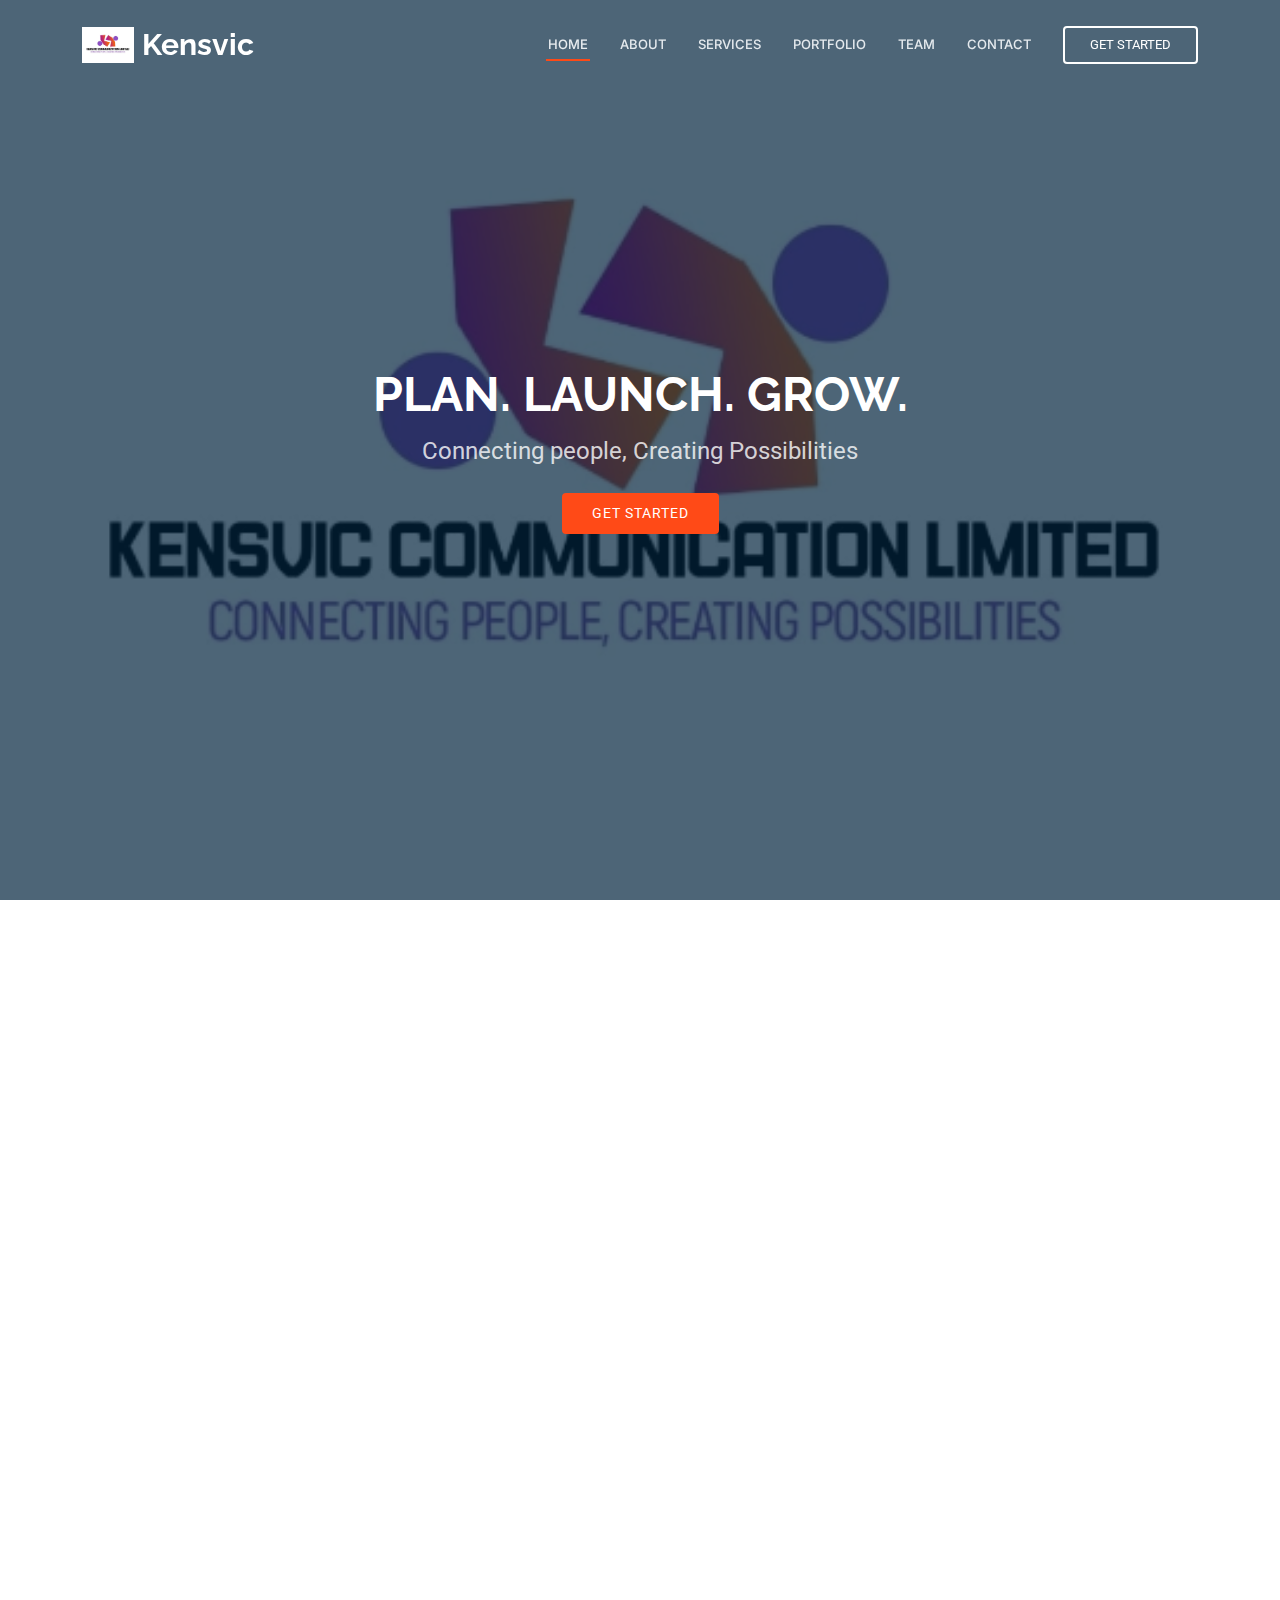
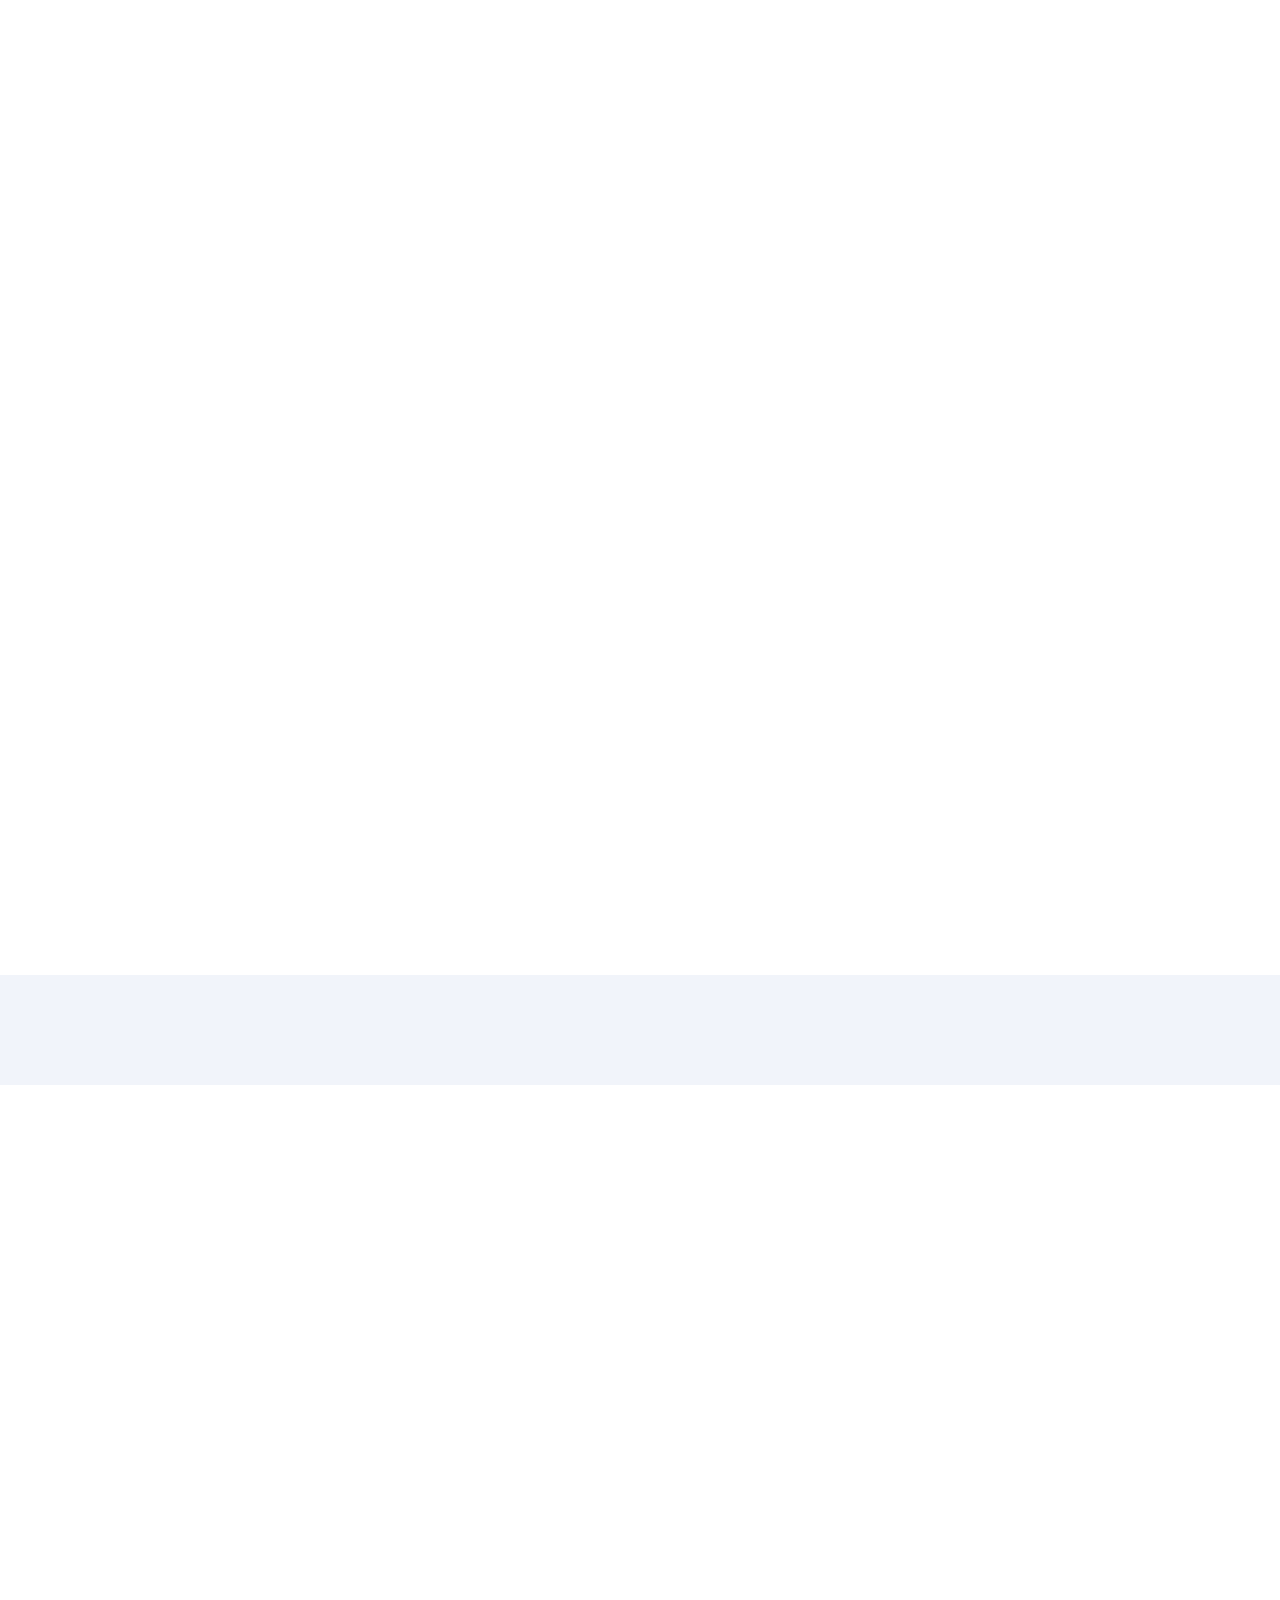
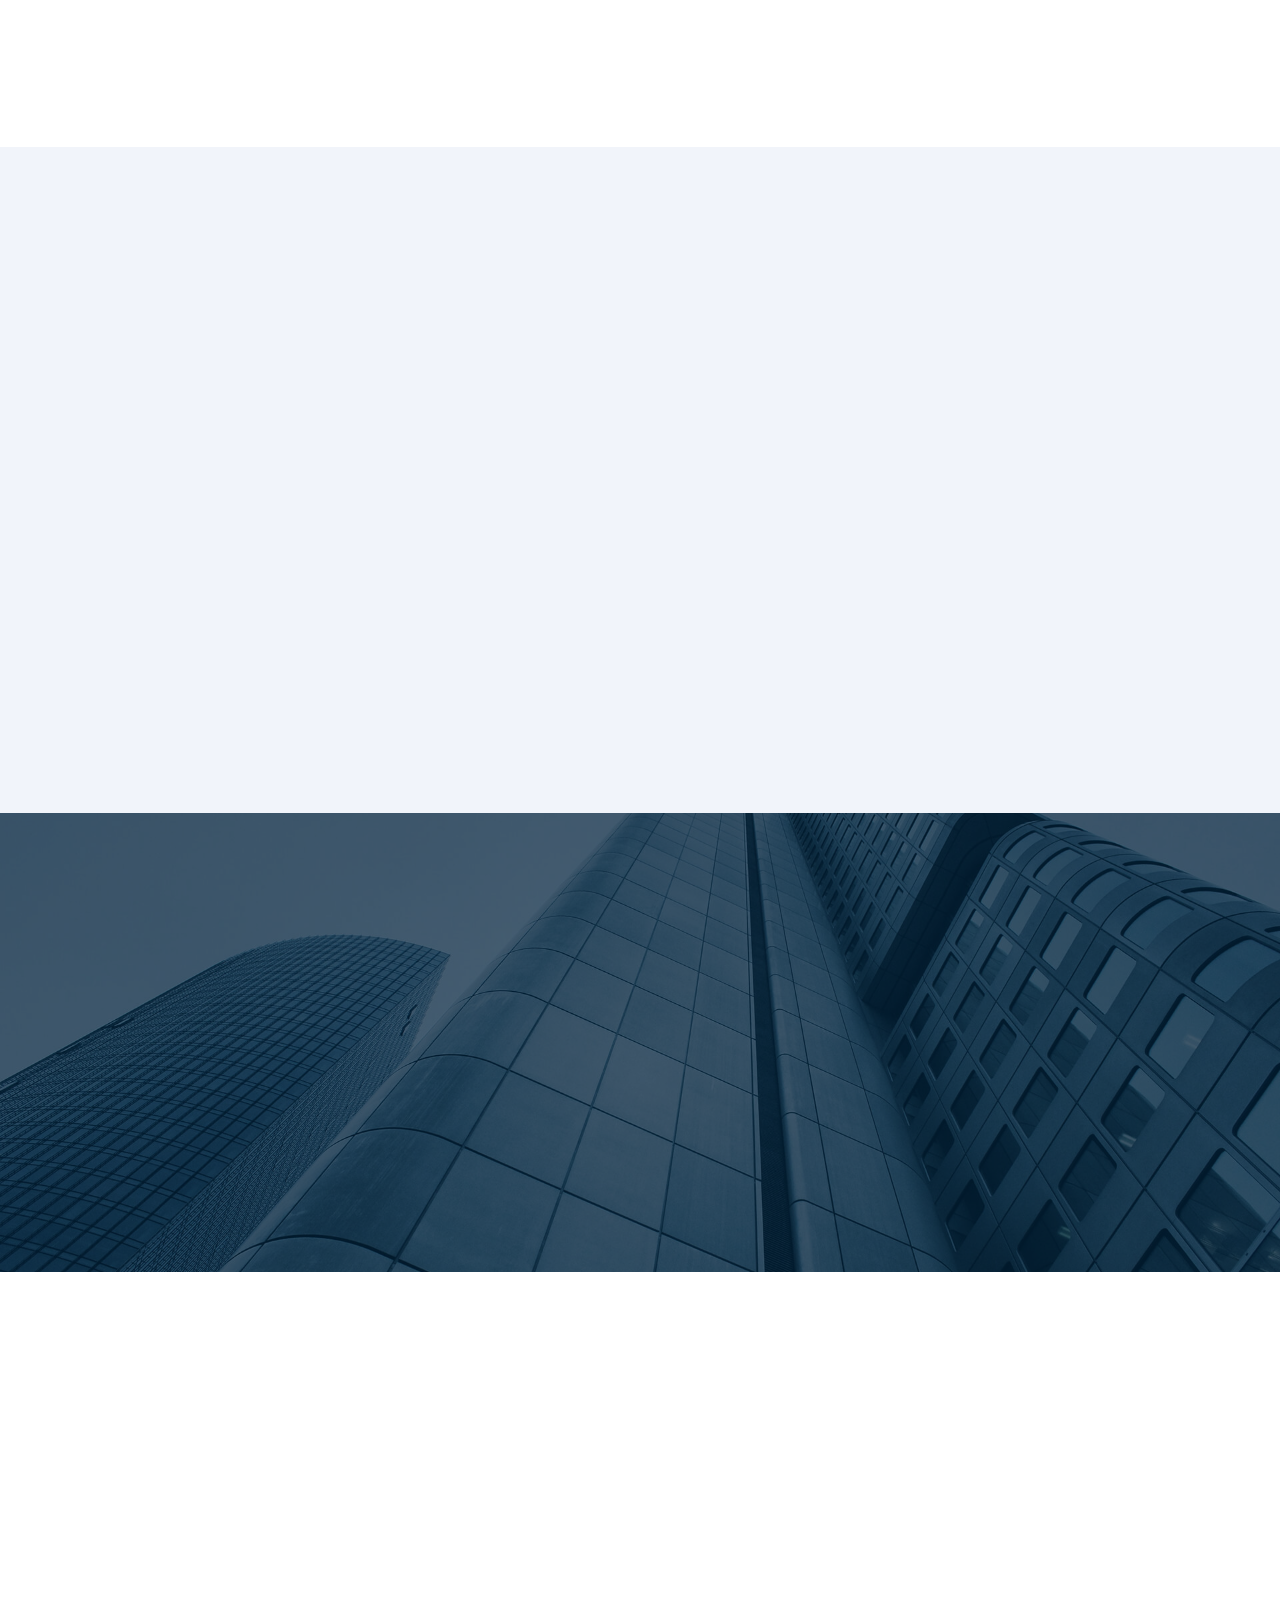
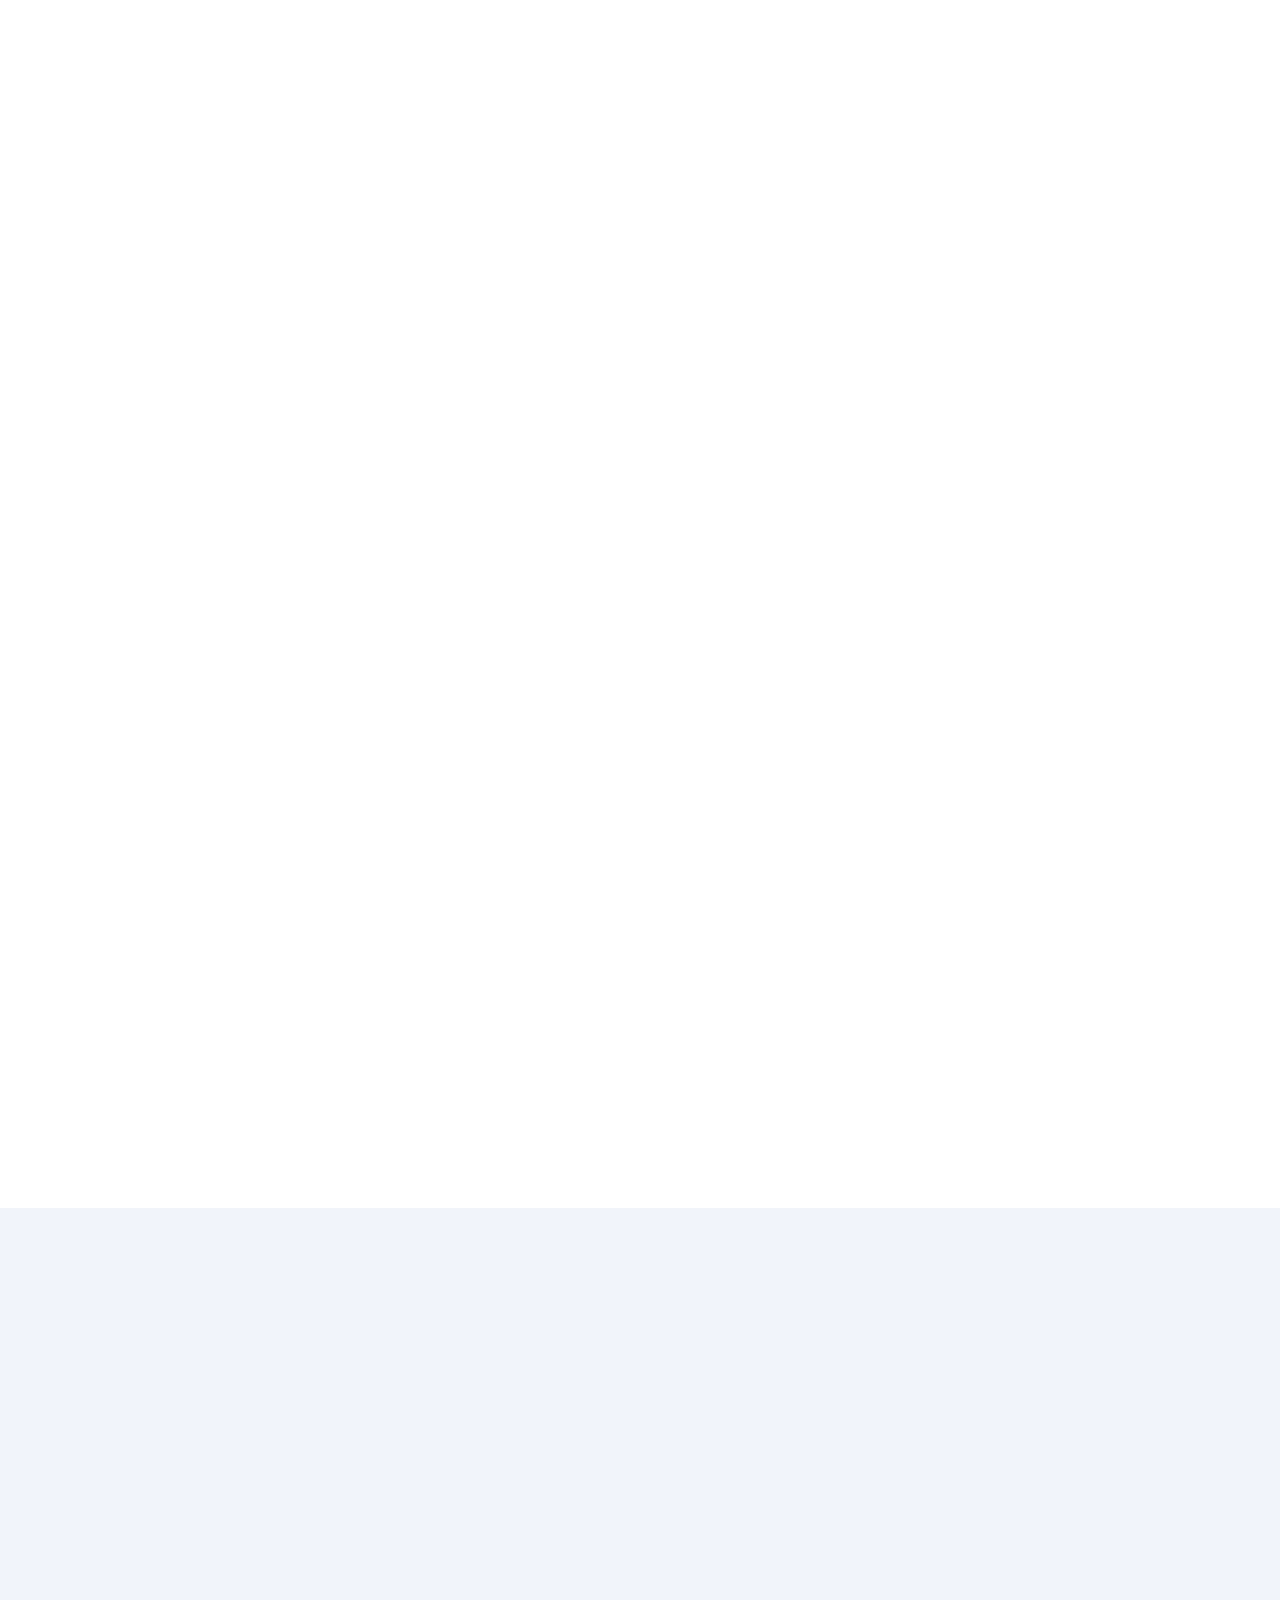
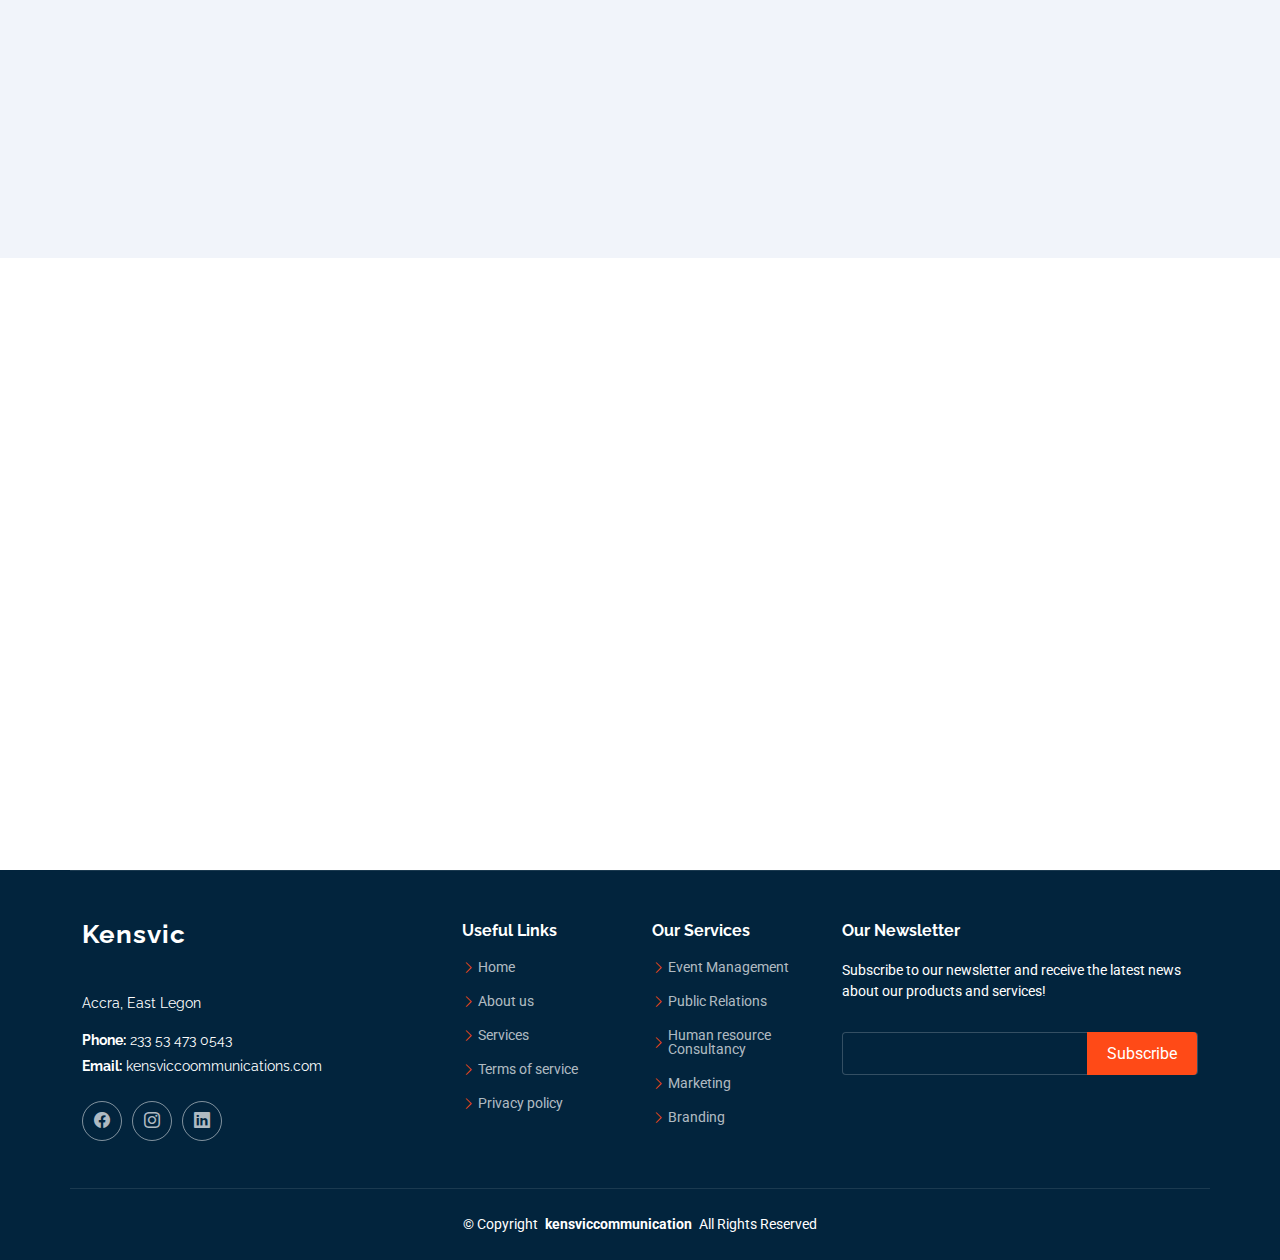
<file: takendown.html>
<!DOCTYPE html>
<html lang="en">

<head>
  <meta charset="utf-8">
  <meta content="width=device-width, initial-scale=1.0" name="viewport">
  <title>Kensvic</title>
  <meta name="description" content="">
  <meta name="keywords" content="">

  <!-- Favicons -->
  <link href="assets/img/kensvic-logo.jpg" rel="icon">
  <link href="assets/img/kensvic-logo.jpg" rel="apple-touch-icon">

  <!-- Fonts -->
  <link href="https://fonts.googleapis.com" rel="preconnect">
  <link href="https://fonts.gstatic.com" rel="preconnect" crossorigin>
  <link href="https://fonts.googleapis.com/css2?family=Roboto:ital,wght@0,100;0,300;0,400;0,500;0,700;0,900;1,100;1,300;1,400;1,500;1,700;1,900&family=Raleway:ital,wght@0,100;0,200;0,300;0,400;0,500;0,600;0,700;0,800;0,900;1,100;1,200;1,300;1,400;1,500;1,600;1,700;1,800;1,900&family=Inter:wght@100;200;300;400;500;600;700;800;900&display=swap" rel="stylesheet">

  <!-- Vendor CSS Files -->
  <link href="assets/vendor/bootstrap/css/bootstrap.min.css" rel="stylesheet">
  <link href="assets/vendor/bootstrap-icons/bootstrap-icons.css" rel="stylesheet">
  <link href="assets/vendor/aos/aos.css" rel="stylesheet">
  <link href="assets/vendor/glightbox/css/glightbox.min.css" rel="stylesheet">
  <link href="assets/vendor/swiper/swiper-bundle.min.css" rel="stylesheet">

  <!-- Main CSS File -->
  <link href="assets/css/main.css" rel="stylesheet">

</head>

<body class="index-page">

  <header id="header" class="header d-flex align-items-center fixed-top">
    <div class="container-fluid container-xl position-relative d-flex align-items-center">

      <a href="index.html" class="logo d-flex align-items-center me-auto">
        <!-- Uncomment the line below if you also wish to use an image logo -->
        <img src="assets\img\kensvic-logo.jpg" alt="business-logo">
        <h1 class="sitename">Kensvic</h1>
      </a>

      <nav id="navmenu" class="navmenu">
        <ul>
          <li><a href="#hero" class="active">Home</a></li>
          <li><a href="#about">About</a></li>
          <li><a href="#services">Services</a></li>
          <li><a href="#portfolio">Portfolio</a></li>
          <li><a href="#team">Team</a></li>
          <li><a href="#contact">Contact</a></li>
        </ul>
        <i class="mobile-nav-toggle d-xl-none bi bi-list"></i>
      </nav>

      <a class="cta-btn" href="index.html#about">Get Started</a>

    </div>
  </header>

  <main class="main">

    <!-- Hero Section -->
    <section id="hero" class="hero section dark-background">

      <img src="assets\img\kensvic-logo.jpg" alt="" data-aos="fade-in">

      <div class="container d-flex flex-column align-items-center">
        <h2 data-aos="fade-up" data-aos-delay="100">PLAN. LAUNCH. GROW.</h2>
        <p data-aos="fade-up" data-aos-delay="200">Connecting people, Creating Possibilities</p>
        <div class="d-flex mt-4" data-aos="fade-up" data-aos-delay="300">
          <a href="#about" class="btn-get-started">Get Started</a>
        </div>
      </div>

    </section><!-- /Hero Section -->

    <!-- About Section -->
    <section id="about" class="about section">

      <div class="container">

        <div class="row gy-4">
          <div class="col-lg-6" data-aos="fade-up" data-aos-delay="100">
            <h3>Learn more about Kensvic Communications and our mission to create Possibilities.</h3>
            <img src="assets/img/kensvic-logo.jpg" class="img-fluid rounded-4 mb-4" alt="">
            <p> Kensvic Communications Limited is a leading marketing and events company based in Ghana. 
                    Founded in 2022, we specialize in branding, HR consultancy, marketing, public relations, 
                    and event management.</p>
            <p>We deliver cutting-edge event management strategies that enable our clients to effectively 
                    reach and engage their audiences, fostering meaningful connections and driving success.</p>
          </div>
          <div class="col-lg-6" data-aos="fade-up" data-aos-delay="250">
            <div class="content ps-0 ps-lg-5">
              <p class="fst-italic">
                Connecting people, creating Possibilities.
              </p>
              <ul>
                <li><i class="bi bi-check-circle-fill"></i> <span>The best event venues for success</span></li>
                <li><i class="bi bi-check-circle-fill"></i> <span>Top quality marketing and advertisment</span></li>
                <li><i class="bi bi-check-circle-fill"></i> <span>Our experienced team handles everything, logistics, vendor management, scheduling, décor, and on-the-day coordination so you can focus on what matters most: your guests and goals.</span></li>
              </ul>
              <p>
               From the first call to the final applause, our team is with you. Expect professionalism, clear communication, and a commitment to excellence throughout the process.
              </p>

              <div class="position-relative mt-4">
                <img src="assets\img\GhanaCEOandIndustrial event picture.jpg" class="img-fluid rounded-4" alt="">
              </div>
            </div>
          </div>
        </div>

      </div>

    </section><!-- /About Section -->

    <!-- Services Section -->
    <section id="services" class="services section">

      <!-- Section Title -->
      <div class="container section-title" data-aos="fade-up">
        <h2>Events</h2>
        <p>Featured Events<br></p>
      </div><!-- End Section Title -->

      <div class="container" data-aos="fade-up" data-aos-delay="100">

        <div class="row gy-5">

          <div class="col-xl-4 col-md-6" data-aos="zoom-in" data-aos-delay="200">
            <div class="service-item">
              <div class="img">
                <img src="assets\img\ghana-ceo-industrial-awards.jpg" class="img-fluid" alt="">
              </div>
              <div class="details position-relative">
                <div class="icon">
                  <i class="bi bi-activity"></i>
                </div>
                <a href="service-details.html" class="stretched-link">
                  <h3>Ghana CEO and Industrial Awards</h3>
                </a>
                <p>Ghana CEO and Industrial Awards celebrates excellence in leadership and innovation. It brings together top minds from various sectors to honor outstanding performance.</p>
              </div>
            </div>
          </div><!-- End Service Item -->

          <div class="col-xl-4 col-md-6" data-aos="zoom-in" data-aos-delay="300">
            <div class="service-item">
              <div class="img">
                <img src="assets\img\she-leads-summit.PNG" class="img-fluid" alt="">
              </div>
              <div class="details position-relative">
                <div class="icon">
                  <i class="bi bi-broadcast"></i>
                </div>
                <a href="service-details.html" class="stretched-link">
                  <h3>She Leads Summit</h3>
                </a>
                <p>The She Leads Summit is a dynamic platform celebrating women in leadership, innovation, and entrepreneurship.</p>
              </div>
            </div>
          </div><!-- End Service Item -->

          <div class="col-xl-4 col-md-6" data-aos="zoom-in" data-aos-delay="400">
            <div class="service-item">
              <div class="img">
                <img src="assets/img/services-3.jpg" class="img-fluid" alt="">
              </div>
              <div class="details position-relative">
                <div class="icon">
                  <i class="bi bi-easel"></i>
                </div>
                <a href="service-details.html" class="stretched-link">
                  <h3>National Innovation & Philanthropy Awards</h3>
                </a>
                <p>Celebrate and Remember individuals who dedicate themselves to national innovation and display a general sense of love for the country as a whole.</p>
              </div>
            </div>
          </div><!-- End Service Item -->

        </div>

      </div>

    </section><!-- /Services Section -->

    <!-- Clients Section -->
    <section id="clients" class="clients section light-background">

      <div class="container" data-aos="fade-up">

        <div class="row gy-4">

          <div class="col-xl-2 col-md-3 col-6 client-logo">
            <img src="assets/img/clients/client-1.png" class="img-fluid" alt="">
          </div><!-- End Client Item -->

          <div class="col-xl-2 col-md-3 col-6 client-logo">
            <img src="assets/img/clients/client-2.png" class="img-fluid" alt="">
          </div><!-- End Client Item -->

          <div class="col-xl-2 col-md-3 col-6 client-logo">
            <img src="assets/img/clients/client-3.png" class="img-fluid" alt="">
          </div><!-- End Client Item -->

          <div class="col-xl-2 col-md-3 col-6 client-logo">
            <img src="assets/img/clients/client-4.png" class="img-fluid" alt="">
          </div><!-- End Client Item -->

          <div class="col-xl-2 col-md-3 col-6 client-logo">
            <img src="assets/img/clients/client-5.png" class="img-fluid" alt="">
          </div><!-- End Client Item -->

          <div class="col-xl-2 col-md-3 col-6 client-logo">
            <img src="assets/img/clients/client-6.png" class="img-fluid" alt="">
          </div><!-- End Client Item -->

        </div>

      </div>

    </section><!-- /Clients Section -->

    <!-- Features Section -->
    <section id="features" class="features section">

      <div class="container">

        <ul class="nav nav-tabs row  d-flex" data-aos="fade-up" data-aos-delay="100">
          <li class="nav-item col-3">
            <a class="nav-link active show" data-bs-toggle="tab" data-bs-target="#features-tab-1">
              <i class="bi bi-binoculars"></i>
              <h4 class="d-none d-lg-block">Expert teams at your service.</h4>
            </a>
          </li>
          <li class="nav-item col-3">
            <a class="nav-link" data-bs-toggle="tab" data-bs-target="#features-tab-2">
              <i class="bi bi-box-seam"></i>
              <h4 class="d-none d-lg-block">Events Never Seen Before</h4>
            </a>
          </li>
          <li class="nav-item col-3">
            <a class="nav-link" data-bs-toggle="tab" data-bs-target="#features-tab-3">
              <i class="bi bi-brightness-high"></i>
              <h4 class="d-none d-lg-block">Empowering the continent</h4>
            </a>
          </li>
          <li class="nav-item col-3">
            <a class="nav-link" data-bs-toggle="tab" data-bs-target="#features-tab-4">
              <i class="bi bi-command"></i>
              <h4 class="d-none d-lg-block">Shaping the future.</h4>
            </a>
          </li>
        </ul><!-- End Tab Nav -->

        <div class="tab-content" data-aos="fade-up" data-aos-delay="200">

          <div class="tab-pane fade active show" id="features-tab-1">
            <div class="row">
              <div class="col-lg-6 order-2 order-lg-1 mt-3 mt-lg-0">
                <h3>However big the event, our team makes it memorable..</h3>
                <p class="fst-italic">
                  Scale your events like a pro. 
                </p>
                <ul>
                  <li><i class="bi bi-check2-all"></i>
                    <spab>Get maximum attendance and attention.</spab>
                  </li>
                  <li><i class="bi bi-check2-all"></i> <span>Duis aute irure dolor in reprehenderit in voluptate velit</span>.</li>
                </ul>
                <p>
                 We’re a team of experienced planners, creatives, and coordinators passionate about bringing visions to life. Whether it’s a corporate event, private celebration, or large-scale production, we handle the details so you don’t have to. From concept to execution, we bring skill, creativity, and professionalism to every stage of the journey.
                </p>
              </div>
              <div class="col-lg-6 order-1 order-lg-2 text-center">
                <img src="assets\img\working-3.jpg" alt="" class="img-fluid">
              </div>
            </div>
          </div><!-- End Tab Content Item -->

          <div class="tab-pane fade" id="features-tab-2">
            <div class="row">
              <div class="col-lg-6 order-2 order-lg-1 mt-3 mt-lg-0">
                <h3>Prestigious and Industry Standard</h3>
                <p>
                 We don’t just plan events, we create experiences that leave a mark.
                </p>
                <p class="fst-italic">
                  If you have seen it before it wasn't us. 
                </p>
                <ul>
                  <li><i class="bi bi-check2-all"></i> <span>Media Coverage.</span></li>
                  <li><i class="bi bi-check2-all"></i> <span>A good dose of publicity</span></li>
                </ul>
              </div>
              <div class="col-lg-6 order-1 order-lg-2 text-center">
                <img src="assets\img\red-carpet-img.jpg" alt="" class="img-fluid">
              </div>
            </div>
          </div><!-- End Tab Content Item -->

          <div class="tab-pane fade" id="features-tab-3">
            <div class="row">
              <div class="col-lg-6 order-2 order-lg-1 mt-3 mt-lg-0">
                <h3>You don't just choose us, we choose you too.</h3>
                <p>
                  We undertake Events that are useful and relevant to the soceity empowering individuals from the country and accross the continent. 
                </p>
                <ul>
                  <li><i class="bi bi-check2-all"></i> <span>Events that empower women all over the continent</span></li>
                  <li><i class="bi bi-check2-all"></i> <span>We empower leaders and innovators to do more.</span></li>
                  <li><i class="bi bi-check2-all"></i> <span>Recognition  by top Media houses.</span></li>
                </ul>
                <p class="fst-italic">
                  Empower the general public with us.  
                </p>
              </div>
              <div class="col-lg-6 order-1 order-lg-2 text-center">
                <img src="assets\img\testimonials-bg.jpg" alt="" class="img-fluid">
              </div>
            </div>
          </div><!-- End Tab Content Item -->

          <div class="tab-pane fade" id="features-tab-4">
            <div class="row">
              <div class="col-lg-6 order-2 order-lg-1 mt-3 mt-lg-0">
                <h3>Aspire to be the future. </h3>
                <p>
                 Here at kensvic, we pride ourselves with technological insights, innovations and advancements. 
                </p>
                <p class="fst-italic">
                   Be apart of the future with us. 
                </p>
                <ul>
                  <li><i class="bi bi-check2-all"></i> <span>The future is a priority</span></li>
                  <li><i class="bi bi-check2-all"></i> <span>Building a future we can all be proud of.</span></li>
                  <li><i class="bi bi-check2-all"></i> <span>We do not fear change we embrace it.</span></li>
                </ul>
              </div>
              <div class="col-lg-6 order-1 order-lg-2 text-center">
                <img src="assets\img\about-2.jpg" alt="" class="img-fluid">
              </div>
            </div>
          </div><!-- End Tab Content Item -->

        </div>

      </div>

    </section><!-- /Features Section -->

    <!-- Services 2 Section -->
    <section id="services-2" class="services-2 section light-background">

      <!-- Section Title -->
      <div class="container section-title" data-aos="fade-up">
        <h2>Services</h2>
        <p>CHECK OUR SERVICES</p>
      </div><!-- End Section Title -->

      <div class="container">

        <div class="row gy-4">

          <div class="col-md-6" data-aos="fade-up" data-aos-delay="100">
            <div class="service-item d-flex position-relative h-100">
              <i class="bi bi-briefcase icon flex-shrink-0"></i>
              <div>
                <h4 class="title"><a href="#" class="stretched-link">Branding</a></h4>
                <p class="description">Crafting unique identities that leave a lasting impression.</p>
              </div>
            </div>
          </div><!-- End Service Item -->

          <div class="col-md-6" data-aos="fade-up" data-aos-delay="200">
            <div class="service-item d-flex position-relative h-100">
              <i class="bi bi-card-checklist icon flex-shrink-0"></i>
              <div>
                <h4 class="title"><a href="#" class="stretched-link">Marketing</a></h4>
                <p class="description">Strategic campaigns that drive growth and engagement.</p>
              </div>
            </div>
          </div><!-- End Service Item -->

          <div class="col-md-6" data-aos="fade-up" data-aos-delay="300">
            <div class="service-item d-flex position-relative h-100">
              <i class="bi bi-bar-chart icon flex-shrink-0"></i>
              <div>
                <h4 class="title"><a href="#" class="stretched-link">Event Management</a></h4>
                <p class="description">Seamless planning, unforgettable experiences.</p>
              </div>
            </div>
          </div><!-- End Service Item -->

          <div class="col-md-6" data-aos="fade-up" data-aos-delay="400">
            <div class="service-item d-flex position-relative h-100">
              <i class="bi bi-binoculars icon flex-shrink-0"></i>
              <div>
                <h4 class="title"><a href="#" class="stretched-link">Public Relations</a></h4>
                <p class="description">Shaping narratives and strengthening reputations.</p>
              </div>
            </div>
          </div><!-- End Service Item -->

          <div class="col-md-6" data-aos="fade-up" data-aos-delay="500">
            <div class="service-item d-flex position-relative h-100">
              <i class="bi bi-brightness-high icon flex-shrink-0"></i>
              <div>
                <h4 class="title"><a href="#" class="stretched-link">Human Resources Consultancy</a></h4>
                <p class="description">Building strong teams with expert HR solutions.</p>
              </div>
            </div>
          </div><!-- End Service Item -->

        </div>

      </div>

    </section><!-- /Services 2 Section -->

    <!-- Testimonials Section -->
    <section id="testimonials" class="testimonials section dark-background">

      <img src="assets/img/testimonials-bg.jpg" class="testimonials-bg" alt="">

      <div class="container" data-aos="fade-up" data-aos-delay="100">

        <div class="swiper init-swiper">
          <script type="application/json" class="swiper-config">
            {
              "loop": true,
              "speed": 600,
              "autoplay": {
                "delay": 5000
              },
              "slidesPerView": "auto",
              "pagination": {
                "el": ".swiper-pagination",
                "type": "bullets",
                "clickable": true
              }
            }
          </script>
          <div class="swiper-wrapper">

            <div class="swiper-slide">
              <div class="testimonial-item">
                <img src="assets/img/testimonials/testimonials-1.jpg" class="testimonial-img" alt="">
                <h3>Saul Goodman</h3>
                <h4>Ceo &amp; Founder</h4>
                <div class="stars">
                  <i class="bi bi-star-fill"></i><i class="bi bi-star-fill"></i><i class="bi bi-star-fill"></i><i class="bi bi-star-fill"></i><i class="bi bi-star-fill"></i>
                </div>
                <p>
                  <i class="bi bi-quote quote-icon-left"></i>
                  <span>I reached so many people through their advertisment and ended up having a successful awards night.</span>
                  <i class="bi bi-quote quote-icon-right"></i>
                </p>
              </div>
            </div><!-- End testimonial item -->

            <div class="swiper-slide">
              <div class="testimonial-item">
                <img src="assets/img/testimonials/testimonials-2.jpg" class="testimonial-img" alt="">
                <h3>Sara Wilsson</h3>
                <h4>Designer</h4>
                <div class="stars">
                  <i class="bi bi-star-fill"></i><i class="bi bi-star-fill"></i><i class="bi bi-star-fill"></i><i class="bi bi-star-fill"></i><i class="bi bi-star-fill"></i>
                </div>
                <p>
                  <i class="bi bi-quote quote-icon-left"></i>
                  <span>Satisfied with the work of the company, I didn't really have to do anything</span>
                  <i class="bi bi-quote quote-icon-right"></i>
                </p>
              </div>
            </div><!-- End testimonial item -->

            <div class="swiper-slide">
              <div class="testimonial-item">
                <img src="assets/img/testimonials/testimonials-3.jpg" class="testimonial-img" alt="">
                <h3>Jena Karlis</h3>
                <h4>Store Owner</h4>
                <div class="stars">
                  <i class="bi bi-star-fill"></i><i class="bi bi-star-fill"></i><i class="bi bi-star-fill"></i><i class="bi bi-star-fill"></i><i class="bi bi-star-fill"></i>
                </div>
                <p>
                  <i class="bi bi-quote quote-icon-left"></i>
                  <span>My Grand Opening day was a success and I made a lot of sales. </span>
                  <i class="bi bi-quote quote-icon-right"></i>
                </p>
              </div>
            </div><!-- End testimonial item -->

            <div class="swiper-slide">
              <div class="testimonial-item">
                <img src="assets/img/testimonials/testimonials-4.jpg" class="testimonial-img" alt="">
                <h3>Matt Brandon</h3>
                <h4>Freelancer</h4>
                <div class="stars">
                  <i class="bi bi-star-fill"></i><i class="bi bi-star-fill"></i><i class="bi bi-star-fill"></i><i class="bi bi-star-fill"></i><i class="bi bi-star-fill"></i>
                </div>
                <p>
                  <i class="bi bi-quote quote-icon-left"></i>
                  <span>As a freelancer the whole hands of process works very well for me.</span>
                  <i class="bi bi-quote quote-icon-right"></i>
                </p>
              </div>
            </div><!-- End testimonial item -->

            <div class="swiper-slide">
              <div class="testimonial-item">
                <img src="assets/img/testimonials/testimonials-5.jpg" class="testimonial-img" alt="">
                <h3>John Larson</h3>
                <h4>Entrepreneur</h4>
                <div class="stars">
                  <i class="bi bi-star-fill"></i><i class="bi bi-star-fill"></i><i class="bi bi-star-fill"></i><i class="bi bi-star-fill"></i><i class="bi bi-star-fill"></i>
                </div>
                <p>
                  <i class="bi bi-quote quote-icon-left"></i>
                  <span>My Product launch was an ultimate success.</span>
                  <i class="bi bi-quote quote-icon-right"></i>
                </p>
              </div>
            </div><!-- End testimonial item -->

          </div>
          <div class="swiper-pagination"></div>
        </div>

      </div>

    </section><!-- /Testimonials Section -->

    <!-- Portfolio Section -->
    <section id="portfolio" class="portfolio section">

      <!-- Section Title -->
      <div class="container section-title" data-aos="fade-up">
        <h2>Portfolio</h2>
        <p>CHECK OUR PORTFOLIO</p>
      </div><!-- End Section Title -->

      <div class="container">

        <div class="isotope-layout" data-default-filter="*" data-layout="masonry" data-sort="original-order">

          <ul class="portfolio-filters isotope-filters" data-aos="fade-up" data-aos-delay="100">
            <li data-filter="*" class="filter-active">All</li>
            <li data-filter=".filter-product">Events</li>
            <li data-filter=".filter-books">Innitiatives</li>
          </ul><!-- End Portfolio Filters -->

          <div class="row gy-4 isotope-container" data-aos="fade-up" data-aos-delay="200">

            <div class="col-lg-4 col-md-6 portfolio-item isotope-item filter-product">
              <div class="portfolio-content h-100">
                <img src="assets\img\ghana-ceo-industrial-awards.jpg" class="img-fluid" alt="">
                <div class="portfolio-info">
                  <h4>Ghana CEO and industrial Awards</h4>
                  <p>Empowering our CEOs</p>
                  <a href="#" title="Product 1" data-gallery="portfolio-gallery-product" class="glightbox preview-link"><i class="bi bi-zoom-in"></i></a>
                  <a href="#" title="More Details" class="details-link"><i class="bi bi-link-45deg"></i></a>
                </div>
              </div>
            </div><!-- End Portfolio Item -->

            

            <div class="col-lg-4 col-md-6 portfolio-item isotope-item filter-books">
              <div class="portfolio-content h-100">
                <img src="assets/img/portfolio/books-1.jpg" class="img-fluid" alt="">
                <div class="portfolio-info">
                  <h4>Africa Unite</h4>
                  <p>A united continet for change</p>
                  <a href="assets/img/portfolio/books-1.jpg" title="Branding 1" data-gallery="portfolio-gallery-book" class="glightbox preview-link"><i class="bi bi-zoom-in"></i></a>
                  <a href="portfolio-details.html" title="More Details" class="details-link"><i class="bi bi-link-45deg"></i></a>
                </div>
              </div>
            </div><!-- End Portfolio Item -->

            <div class="col-lg-4 col-md-6 portfolio-item isotope-item filter-product">
              <div class="portfolio-content h-100">
                <img src="assets\img\she-leads-summit.PNG" class="img-fluid" alt="">
                <div class="portfolio-info">
                  <h4>She Leads Summit</h4>
                  <p>Women too can lead</p>
                  <a href="#" title="Product 2" data-gallery="portfolio-gallery-product" class="glightbox preview-link"><i class="bi bi-zoom-in"></i></a>
                  <a href="#" title="More Details" class="details-link"><i class="bi bi-link-45deg"></i></a>
                </div>
              </div>
            </div><!-- End Portfolio Item -->

            <div class="col-lg-4 col-md-6 portfolio-item isotope-item filter-books">
              <div class="portfolio-content h-100">
                <img src="assets\img\woman1-img.jpg" class="img-fluid" alt="">
                <div class="portfolio-info">
                  <h4>Women in Tech</h4>
                  <p>Celebrate the women in tech</p>
                  <a href="#" title="Branding 2" data-gallery="portfolio-gallery-book" class="glightbox preview-link"><i class="bi bi-zoom-in"></i></a>
                  <a href="#" title="More Details" class="details-link"><i class="bi bi-link-45deg"></i></a>
                </div>
              </div>
            </div><!-- End Portfolio Item -->

           

            <div class="col-lg-4 col-md-6 portfolio-item isotope-item filter-product">
              <div class="portfolio-content h-100">
                <img src="assets\img\services-3.jpg" class="img-fluid" alt="">
                <div class="portfolio-info">
                  <h4>Spotlight</h4>
                  <p>Shine the light on acheivers</p>
                  <a href="assets/img/portfolio/product-3.jpg" title="Product 3" data-gallery="portfolio-gallery-product" class="glightbox preview-link"><i class="bi bi-zoom-in"></i></a>
                  <a href="portfolio-details.html" title="More Details" class="details-link"><i class="bi bi-link-45deg"></i></a>
                </div>
              </div>
            </div><!-- End Portfolio Item -->

            <div class="col-lg-4 col-md-6 portfolio-item isotope-item filter-product">
              <div class="portfolio-content h-100">
                <img src="assets\img\new-img.jpg" class="img-fluid" alt="">
                <div class="portfolio-info">
                  <h4>Spotlight</h4>
                  <p>Shine the light on acheivers</p>
                  <a href="assets/img/portfolio/product-3.jpg" title="Product 3" data-gallery="portfolio-gallery-product" class="glightbox preview-link"><i class="bi bi-zoom-in"></i></a>
                  <a href="portfolio-details.html" title="More Details" class="details-link"><i class="bi bi-link-45deg"></i></a>
                </div>
              </div>
            </div><!-- End Portfolio Item -->

            <div class="col-lg-4 col-md-6 portfolio-item isotope-item filter-product">
              <div class="portfolio-content h-100">
                <img src="assets\img\new-img3.jpg" class="img-fluid" alt="">
                <div class="portfolio-info">
                  <h4>Spotlight</h4>
                  <p>Shine the light on acheivers</p>
                  <a href="assets/img/portfolio/product-3.jpg" title="Product 3" data-gallery="portfolio-gallery-product" class="glightbox preview-link"><i class="bi bi-zoom-in"></i></a>
                  <a href="portfolio-details.html" title="More Details" class="details-link"><i class="bi bi-link-45deg"></i></a>
                </div>
              </div>
            </div><!-- End Portfolio Item -->

            <div class="col-lg-4 col-md-6 portfolio-item isotope-item filter-product">
              <div class="portfolio-content h-100">
                <img src="assets\img\new-picture4.jpg" class="img-fluid" alt="">
                <div class="portfolio-info">
                  <h4>Spotlight</h4>
                  <p>Shine the light on acheivers</p>
                  <a href="assets/img/portfolio/product-3.jpg" title="Product 3" data-gallery="portfolio-gallery-product" class="glightbox preview-link"><i class="bi bi-zoom-in"></i></a>
                  <a href="portfolio-details.html" title="More Details" class="details-link"><i class="bi bi-link-45deg"></i></a>
                </div>
              </div>
            </div><!-- End Portfolio Item -->

            <div class="col-lg-4 col-md-6 portfolio-item isotope-item filter-product">
              <div class="portfolio-content h-100">
                <img src="assets\img\new-picture5.jpg" class="img-fluid" alt="">
                <div class="portfolio-info">
                  <h4>Spotlight</h4>
                  <p>Shine the light on acheivers</p>
                  <a href="assets/img/portfolio/product-3.jpg" title="Product 3" data-gallery="portfolio-gallery-product" class="glightbox preview-link"><i class="bi bi-zoom-in"></i></a>
                  <a href="portfolio-details.html" title="More Details" class="details-link"><i class="bi bi-link-45deg"></i></a>
                </div>
              </div>
            </div><!-- End Portfolio Item -->

            <div class="col-lg-4 col-md-6 portfolio-item isotope-item filter-product">
              <div class="portfolio-content h-100">
                <img src="assets\img\overallwinner.jpg" class="img-fluid" alt="">
                <div class="portfolio-info">
                  <h4>Spotlight</h4>
                  <p>Shine the light on acheivers</p>
                  <a href="assets/img/portfolio/product-3.jpg" title="Product 3" data-gallery="portfolio-gallery-product" class="glightbox preview-link"><i class="bi bi-zoom-in"></i></a>
                  <a href="portfolio-details.html" title="More Details" class="details-link"><i class="bi bi-link-45deg"></i></a>
                </div>
              </div>
            </div><!-- End Portfolio Item -->

          </div><!-- End Portfolio Container -->

        </div>

      </div>

    </section><!-- /Portfolio Section -->

    <!-- Team Section -->
    <section id="team" class="team section light-background">

      <!-- Section Title -->
      <div class="container section-title" data-aos="fade-up">
        <h2>Team</h2>
        <p>CHECK OUR TEAM</p>
      </div><!-- End Section Title -->

      <div class="container">

        <div class="row gy-5">

          <div class="col-lg-4 col-md-6" data-aos="fade-up" data-aos-delay="100">
            <div class="member">
              <div class="pic"><img src="assets\img\about-us-img.jpg" class="img-fluid" alt=""></div>
              <div class="member-info">
                <h4>Ms. Victoria Akosua Amankwaa</h4>
                <span>Managing Director</span>
                <div class="social">
                  <a href="#"><i class="bi bi-twitter-x"></i></a>
                  <a href="#"><i class="bi bi-facebook"></i></a>
                  <a href="#"><i class="bi bi-instagram"></i></a>
                  <a href="#"><i class="bi bi-linkedin"></i></a>
                </div>
              </div>
            </div>
          </div><!-- End Team Member -->

          <div class="col-lg-4 col-md-6" data-aos="fade-up" data-aos-delay="200">
            <div class="member">
              <div class="pic"><img src="assets\img\kensvic-logo.jpg" class="img-fluid" alt=""></div>
              <div class="member-info">
                <h4>Mr. Evans Daniel Boateng</h4>
                <span>CEO</span>
                <div class="social">
                  <a href="#"><i class="bi bi-twitter-x"></i></a>
                  <a href="#"><i class="bi bi-facebook"></i></a>
                  <a href="#"><i class="bi bi-instagram"></i></a>
                  <a href="#"><i class="bi bi-linkedin"></i></a>
                </div>
              </div>
            </div>
          </div><!-- End Team Member -->

          <div class="col-lg-4 col-md-6" data-aos="fade-up" data-aos-delay="300">
            <div class="member">
              <div class="pic"><img src="assets/img/team/team-3.jpg" class="img-fluid" alt=""></div>
              <div class="member-info">
                <h4>William Anderson</h4>
                <span>CTO</span>
                <div class="social">
                  <a href=""><i class="bi bi-twitter-x"></i></a>
                  <a href=""><i class="bi bi-facebook"></i></a>
                  <a href=""><i class="bi bi-instagram"></i></a>
                  <a href=""><i class="bi bi-linkedin"></i></a>
                </div>
              </div>
            </div>
          </div><!-- End Team Member -->

        </div>

      </div>

    </section><!-- /Team Section -->

    <!-- Contact Section -->
    <section id="contact" class="contact section">

      <!-- Section Title -->
      <div class="container section-title" data-aos="fade-up">
        <h2>Contact</h2>
        <p>We'd love to hear from you.</p>
      </div><!-- End Section Title -->

      <div class="container" data-aos="fade-up" data-aos-delay="100">

        <div class="row gy-4">
          <div class="col-lg-6 ">
            <div class="row gy-4">

              <div class="col-lg-12">
                <div class="info-item d-flex flex-column justify-content-center align-items-center" data-aos="fade-up" data-aos-delay="200">
                  <i class="bi bi-geo-alt"></i>
                  <h3>Address</h3>
                  <p>East Legon Hills</p>
                </div>
              </div><!-- End Info Item -->

              <div class="col-md-6">
                <div class="info-item d-flex flex-column justify-content-center align-items-center" data-aos="fade-up" data-aos-delay="300">
                  <i class="bi bi-telephone"></i>
                  <h3>Call Us</h3>
                  <p>+233 53 473 0543</p>
                </div>
              </div><!-- End Info Item -->

              <div class="col-md-6">
                <div class="info-item d-flex flex-column justify-content-center align-items-center" data-aos="fade-up" data-aos-delay="400">
                  <i class="bi bi-envelope"></i>
                  <h3>Email Us</h3>
                  <p>kensviccommunications.com</p>
                </div>
              </div><!-- End Info Item -->

            </div>
          </div>

          <div class="col-lg-6">
            <form action="forms/contact.php" method="post" class="php-email-form" data-aos="fade-up" data-aos-delay="500">
              <div class="row gy-4">

                <div class="col-md-6">
                  <input type="text" name="name" class="form-control" placeholder="Your Name" required="">
                </div>

                <div class="col-md-6 ">
                  <input type="email" class="form-control" name="email" placeholder="Your Email" required="">
                </div>

                <div class="col-md-12">
                  <input type="text" class="form-control" name="subject" placeholder="Subject" required="">
                </div>

                <div class="col-md-12">
                  <textarea class="form-control" name="message" rows="4" placeholder="Message" required=""></textarea>
                </div>

                <div class="col-md-12 text-center">
                  <div class="loading">Loading</div>
                  <div class="error-message"></div>
                  <div class="sent-message">Your message has been sent. Thank you!</div>

                  <button type="submit">Send Message</button>
                </div>

              </div>
            </form>
          </div><!-- End Contact Form -->

        </div>

      </div>

    </section><!-- /Contact Section -->

  </main>

  <footer id="footer" class="footer dark-background">

    <div class="container footer-top">
      <div class="row gy-4">
        <div class="col-lg-4 col-md-6 footer-about">
          <a href="index.html" class="logo d-flex align-items-center">
            <span class="sitename">Kensvic</span>
          </a>
          <div class="footer-contact pt-3">
            <p></p>
            <p>Accra, East Legon</p>
            <p class="mt-3"><strong>Phone:</strong> <span>233 53 473 0543</span></p>
            <p><strong>Email:</strong> <span>kensviccoommunications.com</span></p>
          </div>
          <div class="social-links d-flex mt-4">
            <a href=""><i class="bi bi-facebook"></i></a>
            <a href="https://www.instagram.com/ghanaceoandindustrialawards/?utm_source=qr&igsh=MXc0bTQ5NGR6c2RzM"><i class="bi bi-instagram"></i></a>
            <a href="#"><i class="bi bi-linkedin"></i></a>
          </div>
        </div>

        <div class="col-lg-2 col-md-3 footer-links">
          <h4>Useful Links</h4>
          <ul>
            <li><i class="bi bi-chevron-right"></i> <a href="#">Home</a></li>
            <li><i class="bi bi-chevron-right"></i> <a href="#">About us</a></li>
            <li><i class="bi bi-chevron-right"></i> <a href="#">Services</a></li>
            <li><i class="bi bi-chevron-right"></i> <a href="#">Terms of service</a></li>
            <li><i class="bi bi-chevron-right"></i> <a href="#">Privacy policy</a></li>
          </ul>
        </div>

        <div class="col-lg-2 col-md-3 footer-links">
          <h4>Our Services</h4>
          <ul>
            <li><i class="bi bi-chevron-right"></i> <a href="#services-2">Event Management</a></li>
            <li><i class="bi bi-chevron-right"></i> <a href="#services-2">Public Relations</a></li>
            <li><i class="bi bi-chevron-right"></i> <a href="#services-2">Human resource Consultancy</a></li>
            <li><i class="bi bi-chevron-right"></i> <a href="#services-2">Marketing</a></li>
            <li><i class="bi bi-chevron-right"></i> <a href="#services-2">Branding</a></li>
          </ul>
        </div>

        <div class="col-lg-4 col-md-12 footer-newsletter">
          <h4>Our Newsletter</h4>
          <p>Subscribe to our newsletter and receive the latest news about our products and services!</p>
          <form action="forms/newsletter.php" method="post" class="php-email-form">
            <div class="newsletter-form"><input type="email" name="email"><input type="submit" value="Subscribe"></div>
            <div class="loading">Loading</div>
            <div class="error-message"></div>
            <div class="sent-message">Your subscription request has been sent. Thank you!</div>
          </form>
        </div>

      </div>
    </div>

    <div class="container copyright text-center mt-4">
      <p>© <span>Copyright</span> <strong class="px-1 sitename">kensviccommunication</strong> <span>All Rights Reserved</span></p>
    </div>

  </footer>

  <!-- Scroll Top -->
  <a href="#" id="scroll-top" class="scroll-top d-flex align-items-center justify-content-center"><i class="bi bi-arrow-up-short"></i></a>

  <!-- Preloader -->
  <div id="preloader"></div>

  <!-- Vendor JS Files -->
  <script src="assets/vendor/bootstrap/js/bootstrap.bundle.min.js"></script>
  <script src="assets/vendor/php-email-form/validate.js"></script>
  <script src="assets/vendor/aos/aos.js"></script>
  <script src="assets/vendor/glightbox/js/glightbox.min.js"></script>
  <script src="assets/vendor/purecounter/purecounter_vanilla.js"></script>
  <script src="assets/vendor/swiper/swiper-bundle.min.js"></script>
  <script src="assets/vendor/imagesloaded/imagesloaded.pkgd.min.js"></script>
  <script src="assets/vendor/isotope-layout/isotope.pkgd.min.js"></script>

  <!-- Main JS File -->
  <script src="assets/js/main.js"></script>

</body>

</html>
</file>
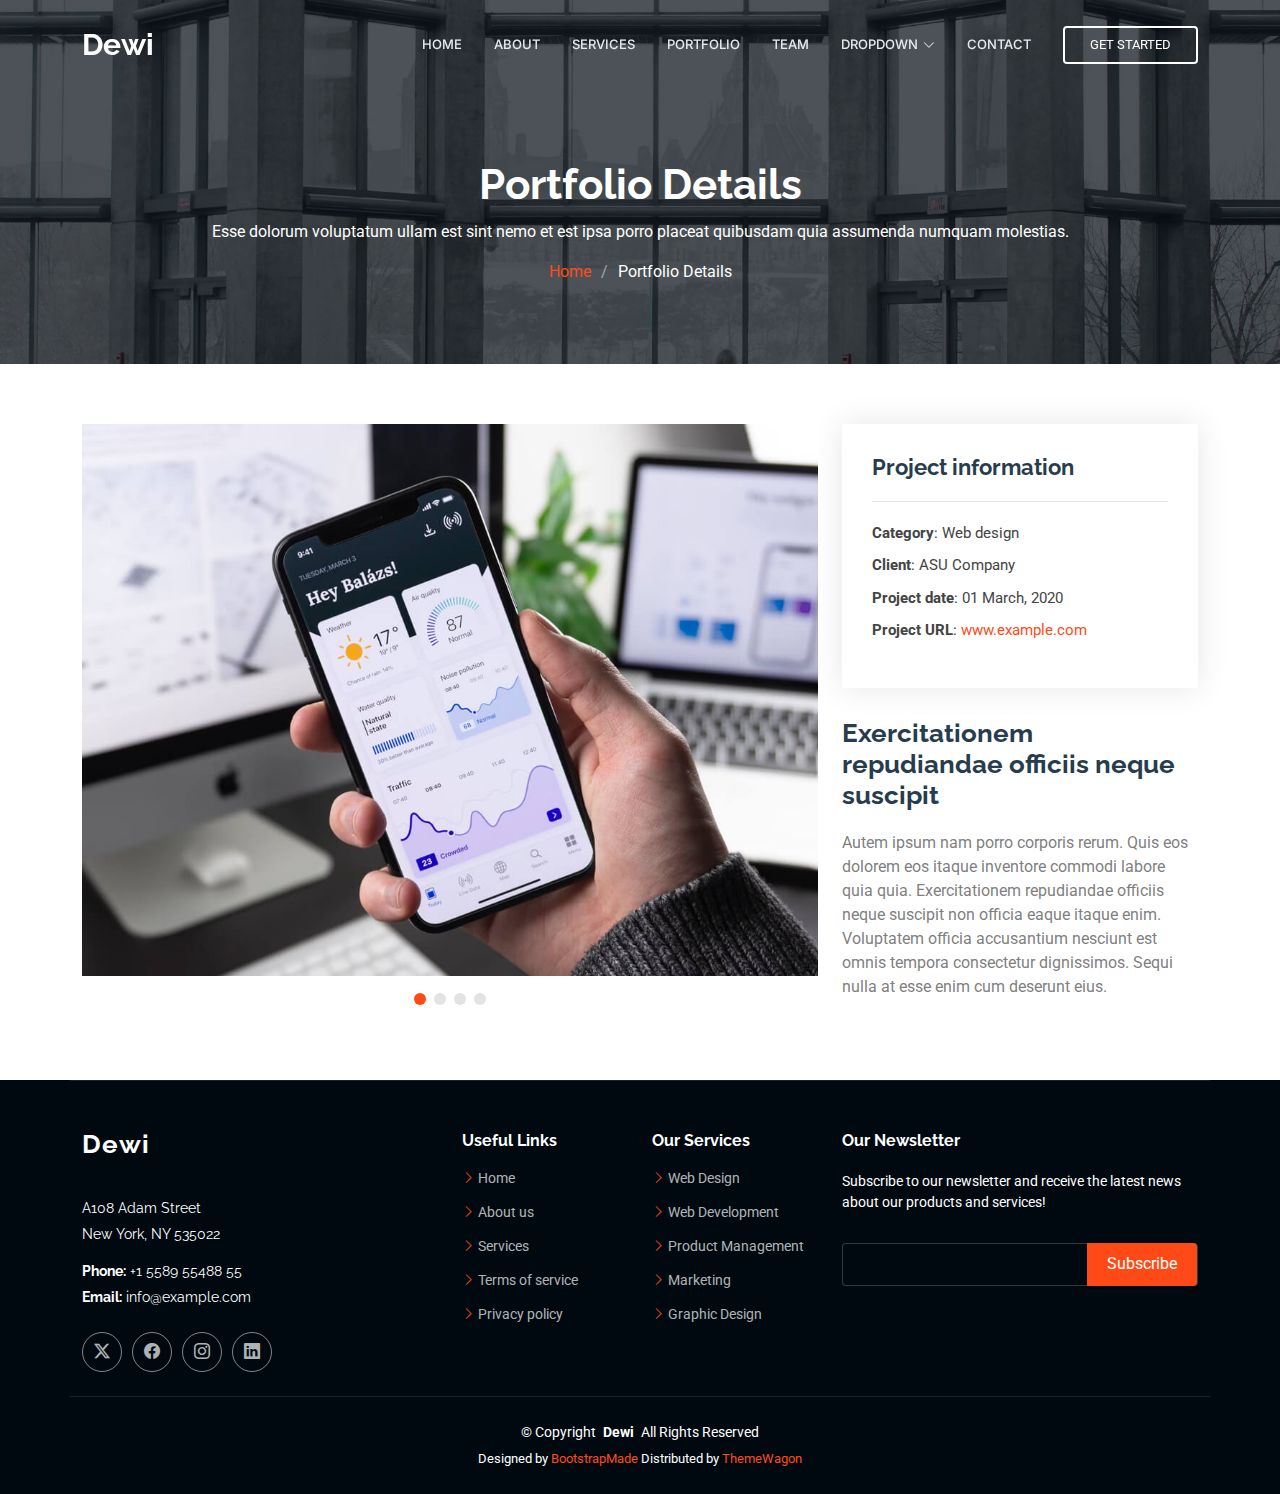
<file: Dewi-1.0.0/portfolio-details.html>
<!DOCTYPE html>
<html lang="en">

<head>
  <meta charset="utf-8">
  <meta content="width=device-width, initial-scale=1.0" name="viewport">
  <title>Portfolio Details - Dewi Bootstrap Template</title>
  <meta name="description" content="">
  <meta name="keywords" content="">

  <!-- Favicons -->
  <link href="assets/img/favicon.png" rel="icon">
  <link href="assets/img/apple-touch-icon.png" rel="apple-touch-icon">

  <!-- Fonts -->
  <link href="https://fonts.googleapis.com" rel="preconnect">
  <link href="https://fonts.gstatic.com" rel="preconnect" crossorigin>
  <link href="https://fonts.googleapis.com/css2?family=Roboto:ital,wght@0,100;0,300;0,400;0,500;0,700;0,900;1,100;1,300;1,400;1,500;1,700;1,900&family=Raleway:ital,wght@0,100;0,200;0,300;0,400;0,500;0,600;0,700;0,800;0,900;1,100;1,200;1,300;1,400;1,500;1,600;1,700;1,800;1,900&family=Inter:wght@100;200;300;400;500;600;700;800;900&display=swap" rel="stylesheet">

  <!-- Vendor CSS Files -->
  <link href="assets/vendor/bootstrap/css/bootstrap.min.css" rel="stylesheet">
  <link href="assets/vendor/bootstrap-icons/bootstrap-icons.css" rel="stylesheet">
  <link href="assets/vendor/aos/aos.css" rel="stylesheet">
  <link href="assets/vendor/glightbox/css/glightbox.min.css" rel="stylesheet">
  <link href="assets/vendor/swiper/swiper-bundle.min.css" rel="stylesheet">

  <!-- Main CSS File -->
  <link href="assets/css/main.css" rel="stylesheet">

  <!-- =======================================================
  * Template Name: Dewi
  * Template URL: https://bootstrapmade.com/dewi-free-multi-purpose-html-template/
  * Updated: Aug 07 2024 with Bootstrap v5.3.3
  * Author: BootstrapMade.com
  * License: https://bootstrapmade.com/license/
  ======================================================== -->
</head>

<body class="portfolio-details-page">

  <header id="header" class="header d-flex align-items-center fixed-top">
    <div class="container-fluid container-xl position-relative d-flex align-items-center">

      <a href="index.html" class="logo d-flex align-items-center me-auto">
        <!-- Uncomment the line below if you also wish to use an image logo -->
        <!-- <img src="assets/img/logo.png" alt=""> -->
        <h1 class="sitename">Dewi</h1>
      </a>

      <nav id="navmenu" class="navmenu">
        <ul>
          <li><a href="#hero">Home</a></li>
          <li><a href="#about">About</a></li>
          <li><a href="#services">Services</a></li>
          <li><a href="#portfolio">Portfolio</a></li>
          <li><a href="#team">Team</a></li>
          <li class="dropdown"><a href="#"><span>Dropdown</span> <i class="bi bi-chevron-down toggle-dropdown"></i></a>
            <ul>
              <li><a href="#">Dropdown 1</a></li>
              <li class="dropdown"><a href="#"><span>Deep Dropdown</span> <i class="bi bi-chevron-down toggle-dropdown"></i></a>
                <ul>
                  <li><a href="#">Deep Dropdown 1</a></li>
                  <li><a href="#">Deep Dropdown 2</a></li>
                  <li><a href="#">Deep Dropdown 3</a></li>
                  <li><a href="#">Deep Dropdown 4</a></li>
                  <li><a href="#">Deep Dropdown 5</a></li>
                </ul>
              </li>
              <li><a href="#">Dropdown 2</a></li>
              <li><a href="#">Dropdown 3</a></li>
              <li><a href="#">Dropdown 4</a></li>
            </ul>
          </li>
          <li><a href="#contact">Contact</a></li>
        </ul>
        <i class="mobile-nav-toggle d-xl-none bi bi-list"></i>
      </nav>

      <a class="cta-btn" href="index.html#about">Get Started</a>

    </div>
  </header>

  <main class="main">

    <!-- Page Title -->
    <div class="page-title dark-background" data-aos="fade" style="background-image: url(assets/img/page-title-bg.webp);">
      <div class="container position-relative">
        <h1>Portfolio Details</h1>
        <p>Esse dolorum voluptatum ullam est sint nemo et est ipsa porro placeat quibusdam quia assumenda numquam molestias.</p>
        <nav class="breadcrumbs">
          <ol>
            <li><a href="index.html">Home</a></li>
            <li class="current">Portfolio Details</li>
          </ol>
        </nav>
      </div>
    </div><!-- End Page Title -->

    <!-- Portfolio Details Section -->
    <section id="portfolio-details" class="portfolio-details section">

      <div class="container" data-aos="fade-up" data-aos-delay="100">

        <div class="row gy-4">

          <div class="col-lg-8">
            <div class="portfolio-details-slider swiper init-swiper">

              <script type="application/json" class="swiper-config">
                {
                  "loop": true,
                  "speed": 600,
                  "autoplay": {
                    "delay": 5000
                  },
                  "slidesPerView": "auto",
                  "pagination": {
                    "el": ".swiper-pagination",
                    "type": "bullets",
                    "clickable": true
                  }
                }
              </script>

              <div class="swiper-wrapper align-items-center">

                <div class="swiper-slide">
                  <img src="assets/img/portfolio/app-1.jpg" alt="">
                </div>

                <div class="swiper-slide">
                  <img src="assets/img/portfolio/product-1.jpg" alt="">
                </div>

                <div class="swiper-slide">
                  <img src="assets/img/portfolio/branding-1.jpg" alt="">
                </div>

                <div class="swiper-slide">
                  <img src="assets/img/portfolio/books-1.jpg" alt="">
                </div>

              </div>
              <div class="swiper-pagination"></div>
            </div>
          </div>

          <div class="col-lg-4">
            <div class="portfolio-info" data-aos="fade-up" data-aos-delay="200">
              <h3>Project information</h3>
              <ul>
                <li><strong>Category</strong>: Web design</li>
                <li><strong>Client</strong>: ASU Company</li>
                <li><strong>Project date</strong>: 01 March, 2020</li>
                <li><strong>Project URL</strong>: <a href="#">www.example.com</a></li>
              </ul>
            </div>
            <div class="portfolio-description" data-aos="fade-up" data-aos-delay="300">
              <h2>Exercitationem repudiandae officiis neque suscipit</h2>
              <p>
                Autem ipsum nam porro corporis rerum. Quis eos dolorem eos itaque inventore commodi labore quia quia. Exercitationem repudiandae officiis neque suscipit non officia eaque itaque enim. Voluptatem officia accusantium nesciunt est omnis tempora consectetur dignissimos. Sequi nulla at esse enim cum deserunt eius.
              </p>
            </div>
          </div>

        </div>

      </div>

    </section><!-- /Portfolio Details Section -->

  </main>

  <footer id="footer" class="footer dark-background">

    <div class="container footer-top">
      <div class="row gy-4">
        <div class="col-lg-4 col-md-6 footer-about">
          <a href="index.html" class="logo d-flex align-items-center">
            <span class="sitename">Dewi</span>
          </a>
          <div class="footer-contact pt-3">
            <p>A108 Adam Street</p>
            <p>New York, NY 535022</p>
            <p class="mt-3"><strong>Phone:</strong> <span>+1 5589 55488 55</span></p>
            <p><strong>Email:</strong> <span>info@example.com</span></p>
          </div>
          <div class="social-links d-flex mt-4">
            <a href=""><i class="bi bi-twitter-x"></i></a>
            <a href=""><i class="bi bi-facebook"></i></a>
            <a href=""><i class="bi bi-instagram"></i></a>
            <a href=""><i class="bi bi-linkedin"></i></a>
          </div>
        </div>

        <div class="col-lg-2 col-md-3 footer-links">
          <h4>Useful Links</h4>
          <ul>
            <li><i class="bi bi-chevron-right"></i> <a href="#">Home</a></li>
            <li><i class="bi bi-chevron-right"></i> <a href="#">About us</a></li>
            <li><i class="bi bi-chevron-right"></i> <a href="#">Services</a></li>
            <li><i class="bi bi-chevron-right"></i> <a href="#">Terms of service</a></li>
            <li><i class="bi bi-chevron-right"></i> <a href="#">Privacy policy</a></li>
          </ul>
        </div>

        <div class="col-lg-2 col-md-3 footer-links">
          <h4>Our Services</h4>
          <ul>
            <li><i class="bi bi-chevron-right"></i> <a href="#">Web Design</a></li>
            <li><i class="bi bi-chevron-right"></i> <a href="#">Web Development</a></li>
            <li><i class="bi bi-chevron-right"></i> <a href="#">Product Management</a></li>
            <li><i class="bi bi-chevron-right"></i> <a href="#">Marketing</a></li>
            <li><i class="bi bi-chevron-right"></i> <a href="#">Graphic Design</a></li>
          </ul>
        </div>

        <div class="col-lg-4 col-md-12 footer-newsletter">
          <h4>Our Newsletter</h4>
          <p>Subscribe to our newsletter and receive the latest news about our products and services!</p>
          <form action="forms/newsletter.php" method="post" class="php-email-form">
            <div class="newsletter-form"><input type="email" name="email"><input type="submit" value="Subscribe"></div>
            <div class="loading">Loading</div>
            <div class="error-message"></div>
            <div class="sent-message">Your subscription request has been sent. Thank you!</div>
          </form>
        </div>

      </div>
    </div>

    <div class="container copyright text-center mt-4">
      <p>© <span>Copyright</span> <strong class="px-1 sitename">Dewi</strong> <span>All Rights Reserved</span></p>
      <div class="credits">
        <!-- All the links in the footer should remain intact. -->
        <!-- You can delete the links only if you've purchased the pro version. -->
        <!-- Licensing information: https://bootstrapmade.com/license/ -->
        <!-- Purchase the pro version with working PHP/AJAX contact form: [buy-url] -->
        Designed by <a href="https://bootstrapmade.com/">BootstrapMade</a> Distributed by <a href=“https://themewagon.com>ThemeWagon
      </div>
    </div>

  </footer>

  <!-- Scroll Top -->
  <a href="#" id="scroll-top" class="scroll-top d-flex align-items-center justify-content-center"><i class="bi bi-arrow-up-short"></i></a>

  <!-- Preloader -->
  <div id="preloader"></div>

  <!-- Vendor JS Files -->
  <script src="assets/vendor/bootstrap/js/bootstrap.bundle.min.js"></script>
  <script src="assets/vendor/php-email-form/validate.js"></script>
  <script src="assets/vendor/aos/aos.js"></script>
  <script src="assets/vendor/glightbox/js/glightbox.min.js"></script>
  <script src="assets/vendor/purecounter/purecounter_vanilla.js"></script>
  <script src="assets/vendor/swiper/swiper-bundle.min.js"></script>
  <script src="assets/vendor/imagesloaded/imagesloaded.pkgd.min.js"></script>
  <script src="assets/vendor/isotope-layout/isotope.pkgd.min.js"></script>

  <!-- Main JS File -->
  <script src="assets/js/main.js"></script>

</body>

</html>
</file>
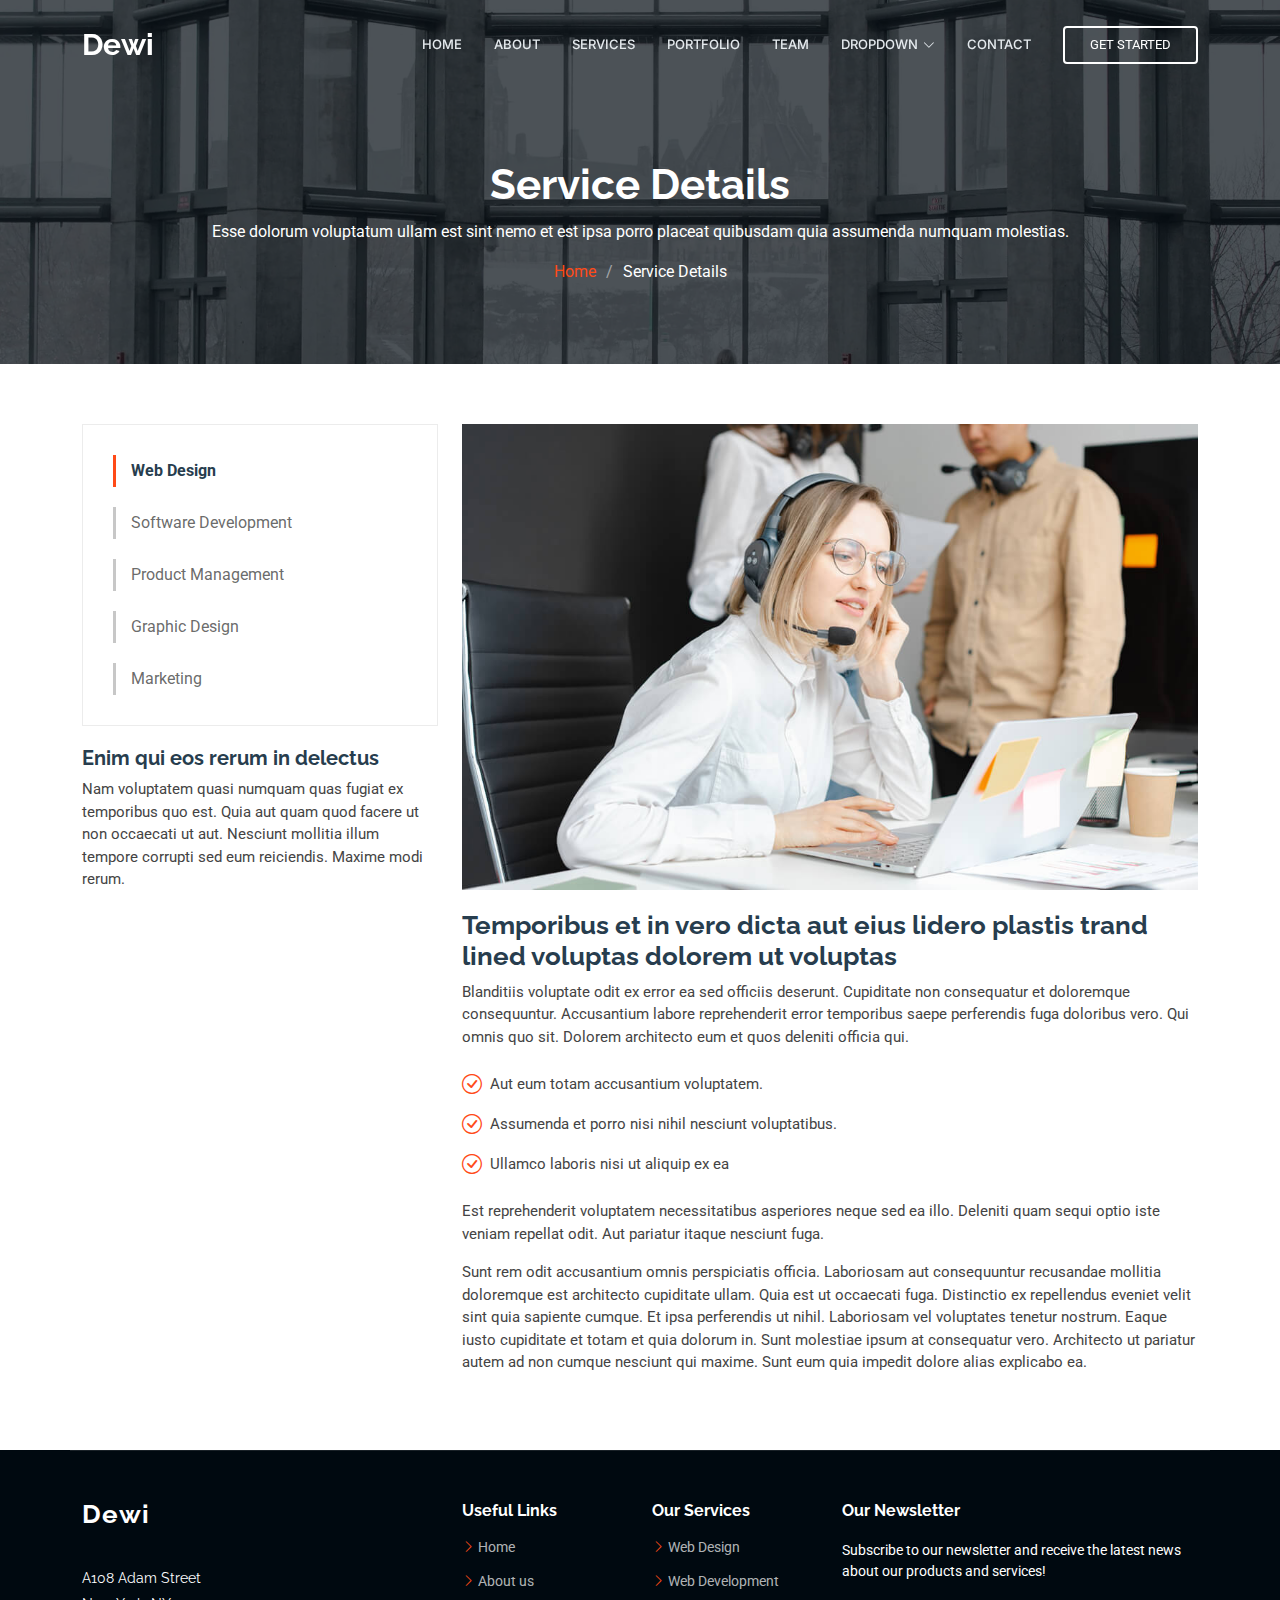
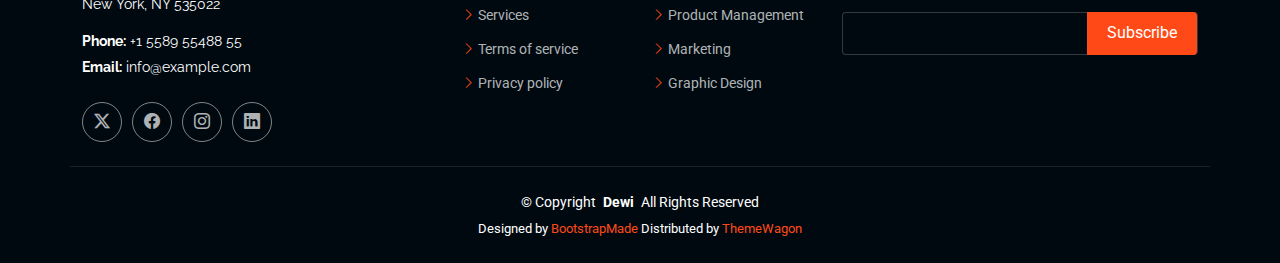
<file: Dewi-1.0.0/service-details.html>
<!DOCTYPE html>
<html lang="en">

<head>
  <meta charset="utf-8">
  <meta content="width=device-width, initial-scale=1.0" name="viewport">
  <title>Service Details - Dewi Bootstrap Template</title>
  <meta name="description" content="">
  <meta name="keywords" content="">

  <!-- Favicons -->
  <link href="assets/img/favicon.png" rel="icon">
  <link href="assets/img/apple-touch-icon.png" rel="apple-touch-icon">

  <!-- Fonts -->
  <link href="https://fonts.googleapis.com" rel="preconnect">
  <link href="https://fonts.gstatic.com" rel="preconnect" crossorigin>
  <link href="https://fonts.googleapis.com/css2?family=Roboto:ital,wght@0,100;0,300;0,400;0,500;0,700;0,900;1,100;1,300;1,400;1,500;1,700;1,900&family=Raleway:ital,wght@0,100;0,200;0,300;0,400;0,500;0,600;0,700;0,800;0,900;1,100;1,200;1,300;1,400;1,500;1,600;1,700;1,800;1,900&family=Inter:wght@100;200;300;400;500;600;700;800;900&display=swap" rel="stylesheet">

  <!-- Vendor CSS Files -->
  <link href="assets/vendor/bootstrap/css/bootstrap.min.css" rel="stylesheet">
  <link href="assets/vendor/bootstrap-icons/bootstrap-icons.css" rel="stylesheet">
  <link href="assets/vendor/aos/aos.css" rel="stylesheet">
  <link href="assets/vendor/glightbox/css/glightbox.min.css" rel="stylesheet">
  <link href="assets/vendor/swiper/swiper-bundle.min.css" rel="stylesheet">

  <!-- Main CSS File -->
  <link href="assets/css/main.css" rel="stylesheet">

  <!-- =======================================================
  * Template Name: Dewi
  * Template URL: https://bootstrapmade.com/dewi-free-multi-purpose-html-template/
  * Updated: Aug 07 2024 with Bootstrap v5.3.3
  * Author: BootstrapMade.com
  * License: https://bootstrapmade.com/license/
  ======================================================== -->
</head>

<body class="service-details-page">

  <header id="header" class="header d-flex align-items-center fixed-top">
    <div class="container-fluid container-xl position-relative d-flex align-items-center">

      <a href="index.html" class="logo d-flex align-items-center me-auto">
        <!-- Uncomment the line below if you also wish to use an image logo -->
        <!-- <img src="assets/img/logo.png" alt=""> -->
        <h1 class="sitename">Dewi</h1>
      </a>

      <nav id="navmenu" class="navmenu">
        <ul>
          <li><a href="#hero">Home</a></li>
          <li><a href="#about">About</a></li>
          <li><a href="#services">Services</a></li>
          <li><a href="#portfolio">Portfolio</a></li>
          <li><a href="#team">Team</a></li>
          <li class="dropdown"><a href="#"><span>Dropdown</span> <i class="bi bi-chevron-down toggle-dropdown"></i></a>
            <ul>
              <li><a href="#">Dropdown 1</a></li>
              <li class="dropdown"><a href="#"><span>Deep Dropdown</span> <i class="bi bi-chevron-down toggle-dropdown"></i></a>
                <ul>
                  <li><a href="#">Deep Dropdown 1</a></li>
                  <li><a href="#">Deep Dropdown 2</a></li>
                  <li><a href="#">Deep Dropdown 3</a></li>
                  <li><a href="#">Deep Dropdown 4</a></li>
                  <li><a href="#">Deep Dropdown 5</a></li>
                </ul>
              </li>
              <li><a href="#">Dropdown 2</a></li>
              <li><a href="#">Dropdown 3</a></li>
              <li><a href="#">Dropdown 4</a></li>
            </ul>
          </li>
          <li><a href="#contact">Contact</a></li>
        </ul>
        <i class="mobile-nav-toggle d-xl-none bi bi-list"></i>
      </nav>

      <a class="cta-btn" href="index.html#about">Get Started</a>

    </div>
  </header>

  <main class="main">

    <!-- Page Title -->
    <div class="page-title dark-background" data-aos="fade" style="background-image: url(assets/img/page-title-bg.webp);">
      <div class="container position-relative">
        <h1>Service Details</h1>
        <p>Esse dolorum voluptatum ullam est sint nemo et est ipsa porro placeat quibusdam quia assumenda numquam molestias.</p>
        <nav class="breadcrumbs">
          <ol>
            <li><a href="index.html">Home</a></li>
            <li class="current">Service Details</li>
          </ol>
        </nav>
      </div>
    </div><!-- End Page Title -->

    <!-- Service Details Section -->
    <section id="service-details" class="service-details section">

      <div class="container">

        <div class="row gy-4">

          <div class="col-lg-4" data-aos="fade-up" data-aos-delay="100">
            <div class="services-list">
              <a href="#" class="active">Web Design</a>
              <a href="#">Software Development</a>
              <a href="#">Product Management</a>
              <a href="#">Graphic Design</a>
              <a href="#">Marketing</a>
            </div>

            <h4>Enim qui eos rerum in delectus</h4>
            <p>Nam voluptatem quasi numquam quas fugiat ex temporibus quo est. Quia aut quam quod facere ut non occaecati ut aut. Nesciunt mollitia illum tempore corrupti sed eum reiciendis. Maxime modi rerum.</p>
          </div>

          <div class="col-lg-8" data-aos="fade-up" data-aos-delay="200">
            <img src="assets/img/services.jpg" alt="" class="img-fluid services-img">
            <h3>Temporibus et in vero dicta aut eius lidero plastis trand lined voluptas dolorem ut voluptas</h3>
            <p>
              Blanditiis voluptate odit ex error ea sed officiis deserunt. Cupiditate non consequatur et doloremque consequuntur. Accusantium labore reprehenderit error temporibus saepe perferendis fuga doloribus vero. Qui omnis quo sit. Dolorem architecto eum et quos deleniti officia qui.
            </p>
            <ul>
              <li><i class="bi bi-check-circle"></i> <span>Aut eum totam accusantium voluptatem.</span></li>
              <li><i class="bi bi-check-circle"></i> <span>Assumenda et porro nisi nihil nesciunt voluptatibus.</span></li>
              <li><i class="bi bi-check-circle"></i> <span>Ullamco laboris nisi ut aliquip ex ea</span></li>
            </ul>
            <p>
              Est reprehenderit voluptatem necessitatibus asperiores neque sed ea illo. Deleniti quam sequi optio iste veniam repellat odit. Aut pariatur itaque nesciunt fuga.
            </p>
            <p>
              Sunt rem odit accusantium omnis perspiciatis officia. Laboriosam aut consequuntur recusandae mollitia doloremque est architecto cupiditate ullam. Quia est ut occaecati fuga. Distinctio ex repellendus eveniet velit sint quia sapiente cumque. Et ipsa perferendis ut nihil. Laboriosam vel voluptates tenetur nostrum. Eaque iusto cupiditate et totam et quia dolorum in. Sunt molestiae ipsum at consequatur vero. Architecto ut pariatur autem ad non cumque nesciunt qui maxime. Sunt eum quia impedit dolore alias explicabo ea.
            </p>
          </div>

        </div>

      </div>

    </section><!-- /Service Details Section -->

  </main>

  <footer id="footer" class="footer dark-background">

    <div class="container footer-top">
      <div class="row gy-4">
        <div class="col-lg-4 col-md-6 footer-about">
          <a href="index.html" class="logo d-flex align-items-center">
            <span class="sitename">Dewi</span>
          </a>
          <div class="footer-contact pt-3">
            <p>A108 Adam Street</p>
            <p>New York, NY 535022</p>
            <p class="mt-3"><strong>Phone:</strong> <span>+1 5589 55488 55</span></p>
            <p><strong>Email:</strong> <span>info@example.com</span></p>
          </div>
          <div class="social-links d-flex mt-4">
            <a href=""><i class="bi bi-twitter-x"></i></a>
            <a href=""><i class="bi bi-facebook"></i></a>
            <a href=""><i class="bi bi-instagram"></i></a>
            <a href=""><i class="bi bi-linkedin"></i></a>
          </div>
        </div>

        <div class="col-lg-2 col-md-3 footer-links">
          <h4>Useful Links</h4>
          <ul>
            <li><i class="bi bi-chevron-right"></i> <a href="#">Home</a></li>
            <li><i class="bi bi-chevron-right"></i> <a href="#">About us</a></li>
            <li><i class="bi bi-chevron-right"></i> <a href="#">Services</a></li>
            <li><i class="bi bi-chevron-right"></i> <a href="#">Terms of service</a></li>
            <li><i class="bi bi-chevron-right"></i> <a href="#">Privacy policy</a></li>
          </ul>
        </div>

        <div class="col-lg-2 col-md-3 footer-links">
          <h4>Our Services</h4>
          <ul>
            <li><i class="bi bi-chevron-right"></i> <a href="#">Web Design</a></li>
            <li><i class="bi bi-chevron-right"></i> <a href="#">Web Development</a></li>
            <li><i class="bi bi-chevron-right"></i> <a href="#">Product Management</a></li>
            <li><i class="bi bi-chevron-right"></i> <a href="#">Marketing</a></li>
            <li><i class="bi bi-chevron-right"></i> <a href="#">Graphic Design</a></li>
          </ul>
        </div>

        <div class="col-lg-4 col-md-12 footer-newsletter">
          <h4>Our Newsletter</h4>
          <p>Subscribe to our newsletter and receive the latest news about our products and services!</p>
          <form action="forms/newsletter.php" method="post" class="php-email-form">
            <div class="newsletter-form"><input type="email" name="email"><input type="submit" value="Subscribe"></div>
            <div class="loading">Loading</div>
            <div class="error-message"></div>
            <div class="sent-message">Your subscription request has been sent. Thank you!</div>
          </form>
        </div>

      </div>
    </div>

    <div class="container copyright text-center mt-4">
      <p>© <span>Copyright</span> <strong class="px-1 sitename">Dewi</strong> <span>All Rights Reserved</span></p>
      <div class="credits">
        <!-- All the links in the footer should remain intact. -->
        <!-- You can delete the links only if you've purchased the pro version. -->
        <!-- Licensing information: https://bootstrapmade.com/license/ -->
        <!-- Purchase the pro version with working PHP/AJAX contact form: [buy-url] -->
        Designed by <a href="https://bootstrapmade.com/">BootstrapMade</a> Distributed by <a href=“https://themewagon.com>ThemeWagon
      </div>
    </div>

  </footer>

  <!-- Scroll Top -->
  <a href="#" id="scroll-top" class="scroll-top d-flex align-items-center justify-content-center"><i class="bi bi-arrow-up-short"></i></a>

  <!-- Preloader -->
  <div id="preloader"></div>

  <!-- Vendor JS Files -->
  <script src="assets/vendor/bootstrap/js/bootstrap.bundle.min.js"></script>
  <script src="assets/vendor/php-email-form/validate.js"></script>
  <script src="assets/vendor/aos/aos.js"></script>
  <script src="assets/vendor/glightbox/js/glightbox.min.js"></script>
  <script src="assets/vendor/purecounter/purecounter_vanilla.js"></script>
  <script src="assets/vendor/swiper/swiper-bundle.min.js"></script>
  <script src="assets/vendor/imagesloaded/imagesloaded.pkgd.min.js"></script>
  <script src="assets/vendor/isotope-layout/isotope.pkgd.min.js"></script>

  <!-- Main JS File -->
  <script src="assets/js/main.js"></script>

</body>

</html>
</file>
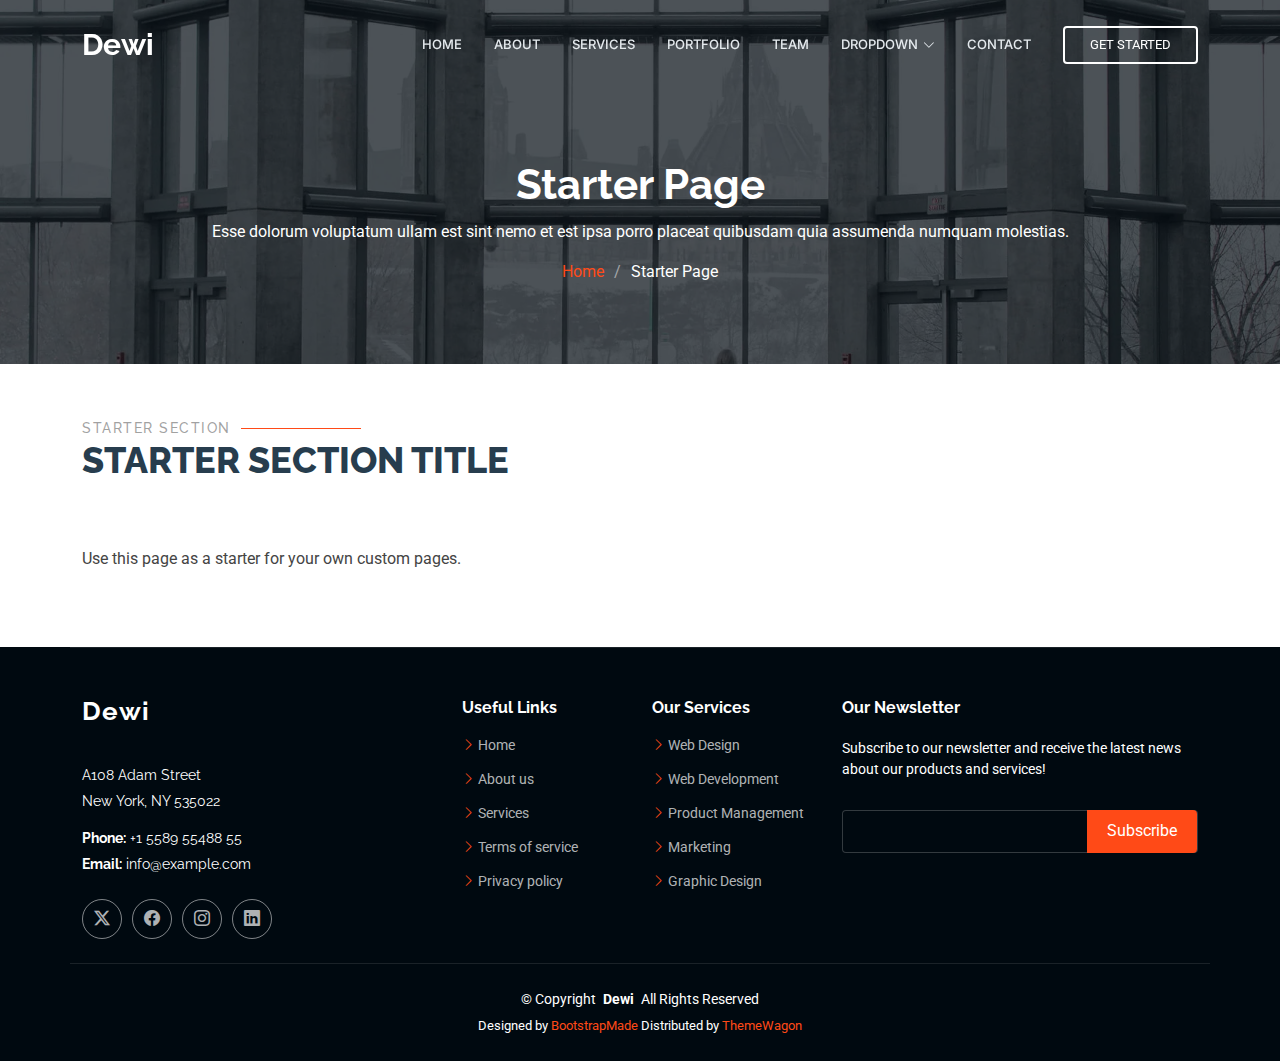
<file: Dewi-1.0.0/starter-page.html>
<!DOCTYPE html>
<html lang="en">

<head>
  <meta charset="utf-8">
  <meta content="width=device-width, initial-scale=1.0" name="viewport">
  <title>Starter Page - Dewi Bootstrap Template</title>
  <meta name="description" content="">
  <meta name="keywords" content="">

  <!-- Favicons -->
  <link href="assets/img/favicon.png" rel="icon">
  <link href="assets/img/apple-touch-icon.png" rel="apple-touch-icon">

  <!-- Fonts -->
  <link href="https://fonts.googleapis.com" rel="preconnect">
  <link href="https://fonts.gstatic.com" rel="preconnect" crossorigin>
  <link href="https://fonts.googleapis.com/css2?family=Roboto:ital,wght@0,100;0,300;0,400;0,500;0,700;0,900;1,100;1,300;1,400;1,500;1,700;1,900&family=Raleway:ital,wght@0,100;0,200;0,300;0,400;0,500;0,600;0,700;0,800;0,900;1,100;1,200;1,300;1,400;1,500;1,600;1,700;1,800;1,900&family=Inter:wght@100;200;300;400;500;600;700;800;900&display=swap" rel="stylesheet">

  <!-- Vendor CSS Files -->
  <link href="assets/vendor/bootstrap/css/bootstrap.min.css" rel="stylesheet">
  <link href="assets/vendor/bootstrap-icons/bootstrap-icons.css" rel="stylesheet">
  <link href="assets/vendor/aos/aos.css" rel="stylesheet">
  <link href="assets/vendor/glightbox/css/glightbox.min.css" rel="stylesheet">
  <link href="assets/vendor/swiper/swiper-bundle.min.css" rel="stylesheet">

  <!-- Main CSS File -->
  <link href="assets/css/main.css" rel="stylesheet">

  <!-- =======================================================
  * Template Name: Dewi
  * Template URL: https://bootstrapmade.com/dewi-free-multi-purpose-html-template/
  * Updated: Aug 07 2024 with Bootstrap v5.3.3
  * Author: BootstrapMade.com
  * License: https://bootstrapmade.com/license/
  ======================================================== -->
</head>

<body class="starter-page-page">

  <header id="header" class="header d-flex align-items-center fixed-top">
    <div class="container-fluid container-xl position-relative d-flex align-items-center">

      <a href="index.html" class="logo d-flex align-items-center me-auto">
        <!-- Uncomment the line below if you also wish to use an image logo -->
        <!-- <img src="assets/img/logo.png" alt=""> -->
        <h1 class="sitename">Dewi</h1>
      </a>

      <nav id="navmenu" class="navmenu">
        <ul>
          <li><a href="#hero">Home</a></li>
          <li><a href="#about">About</a></li>
          <li><a href="#services">Services</a></li>
          <li><a href="#portfolio">Portfolio</a></li>
          <li><a href="#team">Team</a></li>
          <li class="dropdown"><a href="#"><span>Dropdown</span> <i class="bi bi-chevron-down toggle-dropdown"></i></a>
            <ul>
              <li><a href="#">Dropdown 1</a></li>
              <li class="dropdown"><a href="#"><span>Deep Dropdown</span> <i class="bi bi-chevron-down toggle-dropdown"></i></a>
                <ul>
                  <li><a href="#">Deep Dropdown 1</a></li>
                  <li><a href="#">Deep Dropdown 2</a></li>
                  <li><a href="#">Deep Dropdown 3</a></li>
                  <li><a href="#">Deep Dropdown 4</a></li>
                  <li><a href="#">Deep Dropdown 5</a></li>
                </ul>
              </li>
              <li><a href="#">Dropdown 2</a></li>
              <li><a href="#">Dropdown 3</a></li>
              <li><a href="#">Dropdown 4</a></li>
            </ul>
          </li>
          <li><a href="#contact">Contact</a></li>
        </ul>
        <i class="mobile-nav-toggle d-xl-none bi bi-list"></i>
      </nav>

      <a class="cta-btn" href="index.html#about">Get Started</a>

    </div>
  </header>

  <main class="main">

    <!-- Page Title -->
    <div class="page-title dark-background" data-aos="fade" style="background-image: url(assets/img/page-title-bg.webp);">
      <div class="container position-relative">
        <h1>Starter Page</h1>
        <p>Esse dolorum voluptatum ullam est sint nemo et est ipsa porro placeat quibusdam quia assumenda numquam molestias.</p>
        <nav class="breadcrumbs">
          <ol>
            <li><a href="index.html">Home</a></li>
            <li class="current">Starter Page</li>
          </ol>
        </nav>
      </div>
    </div><!-- End Page Title -->

    <!-- Starter Section Section -->
    <section id="starter-section" class="starter-section section">

      <!-- Section Title -->
      <div class="container section-title" data-aos="fade-up">
        <h2>Starter Section</h2>
        <p>Starter Section Title<br></p>
      </div><!-- End Section Title -->

      <div class="container" data-aos="fade-up">
        <p>Use this page as a starter for your own custom pages.</p>
      </div>

    </section><!-- /Starter Section Section -->

  </main>

  <footer id="footer" class="footer dark-background">

    <div class="container footer-top">
      <div class="row gy-4">
        <div class="col-lg-4 col-md-6 footer-about">
          <a href="index.html" class="logo d-flex align-items-center">
            <span class="sitename">Dewi</span>
          </a>
          <div class="footer-contact pt-3">
            <p>A108 Adam Street</p>
            <p>New York, NY 535022</p>
            <p class="mt-3"><strong>Phone:</strong> <span>+1 5589 55488 55</span></p>
            <p><strong>Email:</strong> <span>info@example.com</span></p>
          </div>
          <div class="social-links d-flex mt-4">
            <a href=""><i class="bi bi-twitter-x"></i></a>
            <a href=""><i class="bi bi-facebook"></i></a>
            <a href=""><i class="bi bi-instagram"></i></a>
            <a href=""><i class="bi bi-linkedin"></i></a>
          </div>
        </div>

        <div class="col-lg-2 col-md-3 footer-links">
          <h4>Useful Links</h4>
          <ul>
            <li><i class="bi bi-chevron-right"></i> <a href="#">Home</a></li>
            <li><i class="bi bi-chevron-right"></i> <a href="#">About us</a></li>
            <li><i class="bi bi-chevron-right"></i> <a href="#">Services</a></li>
            <li><i class="bi bi-chevron-right"></i> <a href="#">Terms of service</a></li>
            <li><i class="bi bi-chevron-right"></i> <a href="#">Privacy policy</a></li>
          </ul>
        </div>

        <div class="col-lg-2 col-md-3 footer-links">
          <h4>Our Services</h4>
          <ul>
            <li><i class="bi bi-chevron-right"></i> <a href="#">Web Design</a></li>
            <li><i class="bi bi-chevron-right"></i> <a href="#">Web Development</a></li>
            <li><i class="bi bi-chevron-right"></i> <a href="#">Product Management</a></li>
            <li><i class="bi bi-chevron-right"></i> <a href="#">Marketing</a></li>
            <li><i class="bi bi-chevron-right"></i> <a href="#">Graphic Design</a></li>
          </ul>
        </div>

        <div class="col-lg-4 col-md-12 footer-newsletter">
          <h4>Our Newsletter</h4>
          <p>Subscribe to our newsletter and receive the latest news about our products and services!</p>
          <form action="forms/newsletter.php" method="post" class="php-email-form">
            <div class="newsletter-form"><input type="email" name="email"><input type="submit" value="Subscribe"></div>
            <div class="loading">Loading</div>
            <div class="error-message"></div>
            <div class="sent-message">Your subscription request has been sent. Thank you!</div>
          </form>
        </div>

      </div>
    </div>

    <div class="container copyright text-center mt-4">
      <p>© <span>Copyright</span> <strong class="px-1 sitename">Dewi</strong> <span>All Rights Reserved</span></p>
      <div class="credits">
        <!-- All the links in the footer should remain intact. -->
        <!-- You can delete the links only if you've purchased the pro version. -->
        <!-- Licensing information: https://bootstrapmade.com/license/ -->
        <!-- Purchase the pro version with working PHP/AJAX contact form: [buy-url] -->
        Designed by <a href="https://bootstrapmade.com/">BootstrapMade</a> Distributed by <a href=“https://themewagon.com>ThemeWagon
      </div>
    </div>

  </footer>

  <!-- Scroll Top -->
  <a href="#" id="scroll-top" class="scroll-top d-flex align-items-center justify-content-center"><i class="bi bi-arrow-up-short"></i></a>

  <!-- Preloader -->
  <div id="preloader"></div>

  <!-- Vendor JS Files -->
  <script src="assets/vendor/bootstrap/js/bootstrap.bundle.min.js"></script>
  <script src="assets/vendor/php-email-form/validate.js"></script>
  <script src="assets/vendor/aos/aos.js"></script>
  <script src="assets/vendor/glightbox/js/glightbox.min.js"></script>
  <script src="assets/vendor/purecounter/purecounter_vanilla.js"></script>
  <script src="assets/vendor/swiper/swiper-bundle.min.js"></script>
  <script src="assets/vendor/imagesloaded/imagesloaded.pkgd.min.js"></script>
  <script src="assets/vendor/isotope-layout/isotope.pkgd.min.js"></script>

  <!-- Main JS File -->
  <script src="assets/js/main.js"></script>

</body>

</html>
</file>
<file: assets/css/main.css>
:root {
  --default-font: "Roboto",  system-ui, -apple-system, "Segoe UI", Roboto, "Helvetica Neue", Arial, "Noto Sans", "Liberation Sans", sans-serif, "Apple Color Emoji", "Segoe UI Emoji", "Segoe UI Symbol", "Noto Color Emoji";
  --heading-font: "Raleway",  sans-serif;
  --nav-font: "Inter",  sans-serif;
}

/* Global Colors - The following color variables are used throughout the website. Updating them here will change the color scheme of the entire website */
:root { 
  --background-color: #ffffff; /* Background color for the entire website, including individual sections */
  --default-color: #444444; /* Default color used for the majority of the text content across the entire website */
  --heading-color: #043f7a; /* Color for headings, subheadings and title throughout the website */
  --accent-color: #ff4a17; /* Accent color that represents your brand on the website. It's used for buttons, links, and other elements that need to stand out */
  --surface-color: #ffffff; /* The surface color is used as a background of boxed elements within sections, such as cards, icon boxes, or other elements that require a visual separation from the global background. */
  --contrast-color: #ffffff; /* Contrast color for text, ensuring readability against backgrounds of accent, heading, or default colors. */
}

/* Nav Menu Colors - The following color variables are used specifically for the navigation menu. They are separate from the global colors to allow for more customization options */
:root {
  --nav-color: #e5eaee;  /* The default color of the main navmenu links */
  --nav-hover-color: #ff4a17; /* Applied to main navmenu links when they are hovered over or active */
  --nav-mobile-background-color: #ffffff; /* Used as the background color for mobile navigation menu */
  --nav-dropdown-background-color: #ffffff; /* Used as the background color for dropdown items that appear when hovering over primary navigation items */
  --nav-dropdown-color: #444444; /* Used for navigation links of the dropdown items in the navigation menu. */
  --nav-dropdown-hover-color: #ff4a17; /* Similar to --nav-hover-color, this color is applied to dropdown navigation links when they are hovered over. */
}

/* Color Presets - These classes override global colors when applied to any section or element, providing reuse of the sam color scheme. */

.light-background {
  --background-color: #f1f4fa;
  --surface-color: #ffffff;
}

.dark-background {
  --background-color: #02243d;
  --default-color: #ffffff;
  --heading-color: #ffffff;
  --surface-color: #28323a;
  --contrast-color: #ffffff;
}

/* Smooth scroll */
:root {
  scroll-behavior: smooth;
}

/*--------------------------------------------------------------
# General Styling & Shared Classes
--------------------------------------------------------------*/
body {
  color: var(--default-color);
  background-color: var(--background-color);
  font-family: var(--default-font);
}

a {
  color: var(--accent-color);
  text-decoration: none;
  transition: 0.3s;
}

a:hover {
  color: color-mix(in srgb, var(--accent-color), transparent 25%);
  text-decoration: none;
}

h1,
h2,
h3,
h4,
h5,
h6 {
  color: var(--heading-color);
  font-family: var(--heading-font);
}

/* PHP Email Form Messages
------------------------------*/
.php-email-form .error-message {
  display: none;
  background: #df1529;
  color: #ffffff;
  text-align: left;
  padding: 15px;
  margin-bottom: 24px;
  font-weight: 600;
}

.php-email-form .sent-message {
  display: none;
  color: #ffffff;
  background: #059652;
  text-align: center;
  padding: 15px;
  margin-bottom: 24px;
  font-weight: 600;
}

.php-email-form .loading {
  display: none;
  background: var(--surface-color);
  text-align: center;
  padding: 15px;
  margin-bottom: 24px;
}

.php-email-form .loading:before {
  content: "";
  display: inline-block;
  border-radius: 50%;
  width: 24px;
  height: 24px;
  margin: 0 10px -6px 0;
  border: 3px solid var(--accent-color);
  border-top-color: var(--surface-color);
  animation: php-email-form-loading 1s linear infinite;
}

@keyframes php-email-form-loading {
  0% {
    transform: rotate(0deg);
  }

  100% {
    transform: rotate(360deg);
  }
}

/* Pulsating Play Button
------------------------------*/
.pulsating-play-btn {
  width: 94px;
  height: 94px;
  background: radial-gradient(var(--accent-color) 50%, color-mix(in srgb, var(--accent-color), transparent 75%) 52%);
  border-radius: 50%;
  display: block;
  position: relative;
  overflow: hidden;
}

.pulsating-play-btn:before {
  content: "";
  position: absolute;
  width: 120px;
  height: 120px;
  animation-delay: 0s;
  animation: pulsate-play-btn 2s;
  animation-direction: forwards;
  animation-iteration-count: infinite;
  animation-timing-function: steps;
  opacity: 1;
  border-radius: 50%;
  border: 5px solid color-mix(in srgb, var(--accent-color), transparent 30%);
  top: -15%;
  left: -15%;
  background: rgba(198, 16, 0, 0);
}

.pulsating-play-btn:after {
  content: "";
  position: absolute;
  left: 50%;
  top: 50%;
  transform: translateX(-40%) translateY(-50%);
  width: 0;
  height: 0;
  border-top: 10px solid transparent;
  border-bottom: 10px solid transparent;
  border-left: 15px solid #fff;
  z-index: 100;
  transition: all 400ms cubic-bezier(0.55, 0.055, 0.675, 0.19);
}

.pulsating-play-btn:hover:before {
  content: "";
  position: absolute;
  left: 50%;
  top: 50%;
  transform: translateX(-40%) translateY(-50%);
  width: 0;
  height: 0;
  border: none;
  border-top: 10px solid transparent;
  border-bottom: 10px solid transparent;
  border-left: 15px solid #fff;
  z-index: 200;
  animation: none;
  border-radius: 0;
}

.pulsating-play-btn:hover:after {
  border-left: 15px solid var(--accent-color);
  transform: scale(20);
}

@keyframes pulsate-play-btn {
  0% {
    transform: scale(0.6, 0.6);
    opacity: 1;
  }

  100% {
    transform: scale(1, 1);
    opacity: 0;
  }
}

/*--------------------------------------------------------------
# Global Header
--------------------------------------------------------------*/
.header {
  --background-color: rgba(0, 0, 0, 0);
  --default-color: #ffffff;
  --heading-color: #ffffff;
  color: var(--default-color);
  background-color: var(--background-color);
  padding: 20px 0;
  transition: all 0.5s;
  z-index: 997;
}

.header .logo {
  line-height: 1;
}

.header .logo img {
  max-height: 36px;
  margin-right: 8px;
}

.header .logo h1 {
  font-size: 30px;
  margin: 0;
  font-weight: 700;
  color: var(--heading-color);
}

.header .cta-btn,
.header .cta-btn:focus {
  color: var(--contrast-color);
  font-size: 13px;
  padding: 7px 25px;
  margin: 0 0 0 30px;
  border-radius: 4px;
  transition: 0.3s;
  text-transform: uppercase;
  border: 2px solid var(--contrast-color);
}

.header .cta-btn:hover,
.header .cta-btn:focus:hover {
  color: var(--contrast-color);
  background: var(--accent-color);
  border-color: var(--accent-color);
}

@media (max-width: 1200px) {
  .header .logo {
    order: 1;
  }

  .header .cta-btn {
    order: 2;
    margin: 0 15px 0 0;
    padding: 6px 15px;
  }

  .header .navmenu {
    order: 3;
  }
}

.scrolled .header {
  box-shadow: 0px 0 18px rgba(0, 0, 0, 0.1);
}

/* Global Header on Scroll
------------------------------*/
.scrolled .header {
  --background-color: rgba(21, 34, 43, 0.85);
}

/*--------------------------------------------------------------
# Navigation Menu
--------------------------------------------------------------*/
/* Desktop Navigation */
@media (min-width: 1200px) {
  .navmenu {
    padding: 0;
  }

  .navmenu ul {
    margin: 0;
    padding: 0;
    display: flex;
    list-style: none;
    align-items: center;
  }

  .navmenu li {
    position: relative;
  }

  .navmenu>ul>li {
    white-space: nowrap;
    padding: 15px 14px;
  }

  .navmenu>ul>li:last-child {
    padding-right: 0;
  }

  .navmenu a,
  .navmenu a:focus {
    color: var(--nav-color);
    font-size: 13px;
    padding: 0 2px;
    font-family: var(--nav-font);
    font-weight: 500;
    display: flex;
    align-items: center;
    justify-content: space-between;
    white-space: nowrap;
    transition: 0.3s;
    position: relative;
    text-transform: uppercase;
  }

  .navmenu a i,
  .navmenu a:focus i {
    font-size: 12px;
    line-height: 0;
    margin-left: 5px;
    transition: 0.3s;
  }

  .navmenu>ul>li>a:before {
    content: "";
    position: absolute;
    height: 2px;
    bottom: -6px;
    left: 0;
    background-color: var(--nav-hover-color);
    visibility: hidden;
    width: 0px;
    transition: all 0.3s ease-in-out 0s;
  }

  .navmenu a:hover:before,
  .navmenu li:hover>a:before,
  .navmenu .active:before {
    visibility: visible;
    width: 100%;
  }

  .navmenu li:hover>a,
  .navmenu .active,
  .navmenu .active:focus {
    color: color-mix(in srgb, var(--nav-color) 90%, white 15%);
  }

  .navmenu .dropdown ul {
    margin: 0;
    padding: 10px 0;
    background: var(--nav-dropdown-background-color);
    display: block;
    position: absolute;
    visibility: hidden;
    left: 14px;
    top: 130%;
    opacity: 0;
    transition: 0.3s;
    border-radius: 4px;
    z-index: 99;
    box-shadow: 0px 0px 30px rgba(0, 0, 0, 0.1);
  }

  .navmenu .dropdown ul li {
    min-width: 200px;
  }

  .navmenu .dropdown ul a {
    padding: 10px 20px;
    font-size: 15px;
    text-transform: none;
    color: var(--nav-dropdown-color);
  }

  .navmenu .dropdown ul a i {
    font-size: 12px;
  }

  .navmenu .dropdown ul a:hover,
  .navmenu .dropdown ul .active:hover,
  .navmenu .dropdown ul li:hover>a {
    color: var(--nav-dropdown-hover-color);
  }

  .navmenu .dropdown:hover>ul {
    opacity: 1;
    top: 100%;
    visibility: visible;
  }

  .navmenu .dropdown .dropdown ul {
    top: 0;
    left: -90%;
    visibility: hidden;
  }

  .navmenu .dropdown .dropdown:hover>ul {
    opacity: 1;
    top: 0;
    left: -100%;
    visibility: visible;
  }
}

/* Mobile Navigation */
@media (max-width: 1199px) {
  .mobile-nav-toggle {
    color: var(--nav-color);
    font-size: 28px;
    line-height: 0;
    margin-right: 10px;
    cursor: pointer;
    transition: color 0.3s;
  }

  .navmenu {
    padding: 0;
    z-index: 9997;
  }

  .navmenu ul {
    display: none;
    list-style: none;
    position: absolute;
    inset: 60px 20px 20px 20px;
    padding: 10px 0;
    margin: 0;
    border-radius: 6px;
    background-color: var(--nav-mobile-background-color);
    border: 1px solid color-mix(in srgb, var(--default-color), transparent 90%);
    box-shadow: none;
    overflow-y: auto;
    transition: 0.3s;
    z-index: 9998;
  }

  .navmenu a,
  .navmenu a:focus {
    color: var(--nav-dropdown-color);
    padding: 10px 20px;
    font-family: var(--nav-font);
    font-size: 17px;
    font-weight: 500;
    display: flex;
    align-items: center;
    justify-content: space-between;
    white-space: nowrap;
    transition: 0.3s;
  }

  .navmenu a i,
  .navmenu a:focus i {
    font-size: 12px;
    line-height: 0;
    margin-left: 5px;
    width: 30px;
    height: 30px;
    display: flex;
    align-items: center;
    justify-content: center;
    border-radius: 50%;
    transition: 0.3s;
    background-color: color-mix(in srgb, var(--accent-color), transparent 90%);
  }

  .navmenu a i:hover,
  .navmenu a:focus i:hover {
    background-color: var(--accent-color);
    color: var(--contrast-color);
  }

  .navmenu a:hover,
  .navmenu .active,
  .navmenu .active:focus {
    color: var(--nav-dropdown-hover-color);
  }

  .navmenu .active i,
  .navmenu .active:focus i {
    background-color: var(--accent-color);
    color: var(--contrast-color);
    transform: rotate(180deg);
  }

  .navmenu .dropdown ul {
    position: static;
    display: none;
    z-index: 99;
    padding: 10px 0;
    margin: 10px 20px;
    background-color: var(--nav-dropdown-background-color);
    transition: all 0.5s ease-in-out;
  }

  .navmenu .dropdown ul ul {
    background-color: rgba(33, 37, 41, 0.1);
  }

  .navmenu .dropdown>.dropdown-active {
    display: block;
    background-color: rgba(33, 37, 41, 0.03);
  }

  .mobile-nav-active {
    overflow: hidden;
  }

  .mobile-nav-active .mobile-nav-toggle {
    color: #fff;
    position: absolute;
    font-size: 32px;
    top: 15px;
    right: 15px;
    margin-right: 0;
    z-index: 9999;
  }

  .mobile-nav-active .navmenu {
    position: fixed;
    overflow: hidden;
    inset: 0;
    background: rgba(33, 37, 41, 0.8);
    transition: 0.3s;
  }

  .mobile-nav-active .navmenu>ul {
    display: block;
  }
}

/*--------------------------------------------------------------
# Global Footer
--------------------------------------------------------------*/
.footer {
  color: var(--default-color);
  background-color: var(--background-color);
  font-size: 14px;
  position: relative;
}

.footer .footer-top {
  padding-top: 50px;
  border-top: 1px solid color-mix(in srgb, var(--default-color), transparent 90%);
}

.footer .footer-about .logo {
  line-height: 1;
  margin-bottom: 25px;
}

.footer .footer-about .logo img {
  max-height: 40px;
  margin-right: 6px;
}

.footer .footer-about .logo span {
  font-size: 26px;
  font-weight: 700;
  letter-spacing: 1px;
  font-family: var(--heading-font);
  color: var(--heading-color);
}

.footer .footer-about p {
  font-size: 14px;
  font-family: var(--heading-font);
}

.footer .social-links a {
  display: flex;
  align-items: center;
  justify-content: center;
  width: 40px;
  height: 40px;
  border-radius: 50%;
  border: 1px solid color-mix(in srgb, var(--default-color), transparent 50%);
  font-size: 16px;
  color: color-mix(in srgb, var(--default-color), transparent 30%);
  margin-right: 10px;
  transition: 0.3s;
}

.footer .social-links a:hover {
  color: var(--accent-color);
  border-color: var(--accent-color);
}

.footer h4 {
  font-size: 16px;
  font-weight: bold;
  position: relative;
  padding-bottom: 12px;
}

.footer .footer-links {
  margin-bottom: 30px;
}

.footer .footer-links ul {
  list-style: none;
  padding: 0;
  margin: 0;
}

.footer .footer-links ul i {
  padding-right: 3px;
  font-size: 13px;
  line-height: 0;
  color: var(--accent-color);
}

.footer .footer-links ul li {
  padding: 10px 0;
  display: flex;
  align-items: center;
}

.footer .footer-links ul li:first-child {
  padding-top: 0;
}

.footer .footer-links ul a {
  color: color-mix(in srgb, var(--default-color), transparent 30%);
  display: inline-block;
  line-height: 1;
}

.footer .footer-links ul a:hover {
  color: var(--accent-color);
}

.footer .footer-contact p {
  margin-bottom: 5px;
}

.footer .footer-newsletter .newsletter-form {
  margin-top: 30px;
  margin-bottom: 15px;
  padding: 6px 8px;
  position: relative;
  border-radius: 4px;
  border: 1px solid color-mix(in srgb, var(--default-color), transparent 80%);
  display: flex;
  background-color: var(--background-color);
  transition: 0.3s;
}

.footer .footer-newsletter .newsletter-form:focus-within {
  border-color: var(--accent-color);
}

.footer .footer-newsletter .newsletter-form input[type=email] {
  border: 0;
  padding: 4px;
  width: 100%;
  background-color: var(--background-color);
  color: var(--default-color);
}

.footer .footer-newsletter .newsletter-form input[type=email]:focus-visible {
  outline: none;
}

.footer .footer-newsletter .newsletter-form input[type=submit] {
  border: 0;
  font-size: 16px;
  padding: 0 20px;
  margin: -7px -8px -7px 0;
  background: var(--accent-color);
  color: var(--contrast-color);
  transition: 0.3s;
  border-radius: 0 4px 4px 0;
}

.footer .footer-newsletter .newsletter-form input[type=submit]:hover {
  background: color-mix(in srgb, var(--accent-color), transparent 20%);
}

.footer .copyright {
  padding: 25px 0;
  border-top: 1px solid color-mix(in srgb, var(--default-color), transparent 90%);
}

.footer .copyright p {
  margin-bottom: 0;
}

.footer .credits {
  margin-top: 6px;
  font-size: 13px;
}

/*--------------------------------------------------------------
# Preloader
--------------------------------------------------------------*/
#preloader {
  position: fixed;
  inset: 0;
  z-index: 999999;
  overflow: hidden;
  background: var(--background-color);
  transition: all 0.6s ease-out;
}

#preloader:before {
  content: "";
  position: fixed;
  top: calc(50% - 30px);
  left: calc(50% - 30px);
  border: 6px solid #ffffff;
  border-color: var(--accent-color) transparent var(--accent-color) transparent;
  border-radius: 50%;
  width: 60px;
  height: 60px;
  animation: animate-preloader 1.5s linear infinite;
}

@keyframes animate-preloader {
  0% {
    transform: rotate(0deg);
  }

  100% {
    transform: rotate(360deg);
  }
}

/*--------------------------------------------------------------
# Scroll Top Button
--------------------------------------------------------------*/
.scroll-top {
  position: fixed;
  visibility: hidden;
  opacity: 0;
  right: 15px;
  bottom: 15px;
  z-index: 99999;
  background-color: var(--accent-color);
  width: 40px;
  height: 40px;
  border-radius: 4px;
  transition: all 0.4s;
}

.scroll-top i {
  font-size: 24px;
  color: var(--contrast-color);
  line-height: 0;
}

.scroll-top:hover {
  background-color: color-mix(in srgb, var(--accent-color), transparent 20%);
  color: var(--contrast-color);
}

.scroll-top.active {
  visibility: visible;
  opacity: 1;
}

/*--------------------------------------------------------------
# Disable aos animation delay on mobile devices
--------------------------------------------------------------*/
@media screen and (max-width: 768px) {
  [data-aos-delay] {
    transition-delay: 0 !important;
  }
}

/*--------------------------------------------------------------
# Global Page Titles & Breadcrumbs
--------------------------------------------------------------*/
.page-title {
  color: var(--default-color);
  background-color: var(--background-color);
  background-size: cover;
  background-position: center;
  background-repeat: no-repeat;
  padding: 160px 0 80px 0;
  text-align: center;
  position: relative;
}

.page-title:before {
  content: "";
  background: color-mix(in srgb, var(--background-color), transparent 30%);
  position: absolute;
  inset: 0;
}

.page-title h1 {
  font-size: 42px;
  font-weight: 700;
  margin-bottom: 10px;
}

.page-title .breadcrumbs ol {
  display: flex;
  flex-wrap: wrap;
  list-style: none;
  justify-content: center;
  padding: 0;
  margin: 0;
  font-size: 16px;
  font-weight: 400;
}

.page-title .breadcrumbs ol li+li {
  padding-left: 10px;
}

.page-title .breadcrumbs ol li+li::before {
  content: "/";
  display: inline-block;
  padding-right: 10px;
  color: color-mix(in srgb, var(--default-color), transparent 50%);
}

/*--------------------------------------------------------------
# Global Sections
--------------------------------------------------------------*/
section,
.section {
  color: var(--default-color);
  background-color: var(--background-color);
  padding: 60px 0;
  scroll-margin-top: 90px;
  overflow: clip;
}

@media (max-width: 1199px) {

  section,
  .section {
    scroll-margin-top: 76px;
  }
}

/*--------------------------------------------------------------
# Global Section Titles
--------------------------------------------------------------*/
.section-title {
  padding-bottom: 60px;
  position: relative;
}

.section-title h2 {
  font-size: 14px;
  font-weight: 500;
  padding: 0;
  line-height: 1px;
  margin: 0;
  letter-spacing: 1.5px;
  text-transform: uppercase;
  color: color-mix(in srgb, var(--default-color), transparent 50%);
  position: relative;
}

.section-title h2::after {
  content: "";
  width: 120px;
  height: 1px;
  display: inline-block;
  background: var(--accent-color);
  margin: 4px 10px;
}

.section-title p {
  color: var(--heading-color);
  margin: 0;
  font-size: 36px;
  font-weight: 800;
  text-transform: uppercase;
  font-family: var(--heading-font);
}

@media (max-width: 768px) {
  .section-title p {
    font-size: 24px;
  }
}

/*--------------------------------------------------------------
# Hero Section
--------------------------------------------------------------*/
.hero {
  width: 100%;
  min-height: 100vh;
  position: relative;
  padding: 80px 0;
  display: flex;
  align-items: center;
  justify-content: center;
}

.hero img {
  position: absolute;
  inset: 0;
  display: block;
  width: 100%;
  height: 100%;
  object-fit: cover;
  z-index: 1;
}

.hero:before {
  content: "";
  background: color-mix(in srgb, var(--background-color), transparent 30%);
  position: absolute;
  inset: 0;
  z-index: 2;
}

.hero .container {
  position: relative;
  z-index: 3;
}

.hero h2 {
  margin: 0;
  font-size: 48px;
  font-weight: 700;
  text-transform: uppercase;
}

.hero p {
  color: color-mix(in srgb, var(--default-color), transparent 20%);
  margin: 10px 0 0 0;
  font-size: 24px;
}

.hero .btn-get-started {
  background: var(--accent-color);
  color: var(--contrast-color);
  font-weight: 400;
  font-size: 14px;
  letter-spacing: 1px;
  display: inline-block;
  padding: 10px 30px;
  border-radius: 4px;
  transition: 0.3s;
  text-transform: uppercase;
}

.hero .btn-get-started:hover {
  background: color-mix(in srgb, var(--accent-color), transparent 20%);
}

.hero .btn-watch-video {
  font-size: 16px;
  transition: 0.5s;
  margin-left: 25px;
  font-weight: 400;
  color: var(--default-color);
}

.hero .btn-watch-video i {
  color: var(--accent-color);
  font-size: 32px;
  transition: 0.3s;
  line-height: 0;
  margin-right: 8px;
}

.hero .btn-watch-video:hover {
  color: var(--accent-color);
}

.hero .btn-watch-video:hover i {
  color: color-mix(in srgb, var(--accent-color), transparent 20%);
}

@media (max-width: 768px) {
  .hero h2 {
    font-size: 32px;
  }

  .hero p {
    font-size: 18px;
  }
}

/*--------------------------------------------------------------
# About Section
--------------------------------------------------------------*/
.about h3 {
  font-weight: 700;
  font-size: 28px;
  margin-bottom: 20px;
}

.about .fst-italic {
  color: color-mix(in srgb, var(--default-color), var(--contrast-color) 50%);
}

.about .content ul {
  list-style: none;
  padding: 0;
}

.about .content ul li {
  padding: 0 0 10px 30px;
  position: relative;
}

.about .content ul i {
  position: absolute;
  font-size: 20px;
  left: 0;
  top: -3px;
  color: var(--accent-color);
}

.about .content p:last-child {
  margin-bottom: 0;
}

.about .pulsating-play-btn {
  position: absolute;
  left: calc(50% - 47px);
  top: calc(50% - 47px);
}

/*--------------------------------------------------------------
# Stats Section
--------------------------------------------------------------*/
.stats .stats-item {
  background-color: var(--surface-color);
  box-shadow: 0px 0 30px rgba(0, 0, 0, 0.1);
  padding: 30px;
}

.stats .stats-item i {
  color: var(--accent-color);
  font-size: 42px;
  line-height: 0;
  margin-right: 20px;
}

.stats .stats-item span {
  color: var(--heading-color);
  font-size: 36px;
  display: block;
  font-weight: 600;
}

.stats .stats-item p {
  padding: 0;
  margin: 0;
  font-family: var(--heading-font);
  font-size: 16px;
}

/*--------------------------------------------------------------
# Services Section
--------------------------------------------------------------*/
.services .img {
  border-radius: 8px;
  overflow: hidden;
}

.services .img img {
  transition: 0.6s;
}

.services .details {
  background: color-mix(in srgb, var(--surface-color), transparent 5%);
  padding: 50px 30px;
  margin: -100px 30px 0 30px;
  transition: all ease-in-out 0.3s;
  position: relative;
  text-align: center;
  border-radius: 8px;
  box-shadow: 0px 0 25px rgba(0, 0, 0, 0.1);
}

.services .details .icon {
  margin: 0;
  width: 72px;
  height: 72px;
  background: var(--accent-color);
  color: var(--contrast-color);
  border: 6px solid var(--contrast-color);
  border-radius: 50px;
  display: flex;
  align-items: center;
  justify-content: center;
  margin-bottom: 20px;
  font-size: 28px;
  transition: ease-in-out 0.3s;
  position: absolute;
  top: -36px;
  left: calc(50% - 36px);
}

.services .details h3 {
  font-weight: 700;
  margin: 10px 0 15px 0;
  font-size: 22px;
  transition: ease-in-out 0.3s;
}

.services .details p {
  color: color-mix(in srgb, var(--default-color), transparent 10%);
  line-height: 24px;
  font-size: 14px;
  margin-bottom: 0;
}

.services .service-item:hover .details h3 {
  color: var(--accent-color);
}

.services .service-item:hover .details .icon {
  background: var(--surface-color);
  border: 2px solid var(--accent-color);
}

.services .service-item:hover .details .icon i {
  color: var(--accent-color);
}

.services .service-item:hover .img img {
  transform: scale(1.2);
}

/*--------------------------------------------------------------
# Clients Section
--------------------------------------------------------------*/
.clients {
  padding: 20px 0;
}

.clients .client-logo {
  display: flex;
  justify-content: center;
  align-items: center;
  overflow: hidden;
}

.clients .client-logo img {
  padding: 20px 40px;
  max-width: 90%;
  transition: 0.3s;
  opacity: 0.5;
  filter: grayscale(100);
}

.clients .client-logo img:hover {
  filter: none;
  opacity: 1;
}

@media (max-width: 640px) {
  .clients .client-logo img {
    padding: 20px;
  }
}

/*--------------------------------------------------------------
# Features Section
--------------------------------------------------------------*/
.features .nav-tabs {
  border: 0;
}

.features .nav-link {
  background-color: var(--surface-color);
  color: var(--heading-color);
  border: 1px solid color-mix(in srgb, var(--default-color), transparent 85%);
  padding: 15px 20px;
  transition: 0.3s;
  border-radius: 0;
  display: flex;
  align-items: center;
  justify-content: center;
  cursor: pointer;
  height: 100%;
}

.features .nav-link i {
  padding-right: 15px;
  font-size: 48px;
}

.features .nav-link h4 {
  font-size: 18px;
  font-weight: 600;
  margin: 0;
}

.features .nav-link:hover {
  color: var(--accent-color);
  border-color: var(--accent-color);
}

.features .nav-link.active {
  background: var(--accent-color);
  color: var(--contrast-color);
  border-color: var(--accent-color);
}

.features .nav-link.active h4 {
  color: var(--contrast-color);
}

@media (max-width: 768px) {
  .features .nav-link i {
    padding: 0;
    line-height: 1;
    font-size: 36px;
  }
}

@media (max-width: 575px) {
  .features .nav-link {
    padding: 15px;
  }

  .features .nav-link i {
    font-size: 24px;
  }
}

.features .tab-content {
  margin-top: 30px;
}

.features .tab-pane h3 {
  color: var(--heading-color);
  font-weight: 700;
  font-size: 26px;
}

.features .tab-pane ul {
  list-style: none;
  padding: 0;
}

.features .tab-pane ul li {
  padding-bottom: 10px;
}

.features .tab-pane ul i {
  font-size: 20px;
  padding-right: 4px;
  color: var(--accent-color);
}

.features .tab-pane p:last-child {
  margin-bottom: 0;
}

/*--------------------------------------------------------------
# Services 2 Section
--------------------------------------------------------------*/
.services-2 .service-item {
  background-color: var(--surface-color);
  padding: 30px;
  border: 1px solid color-mix(in srgb, var(--default-color), transparent 85%);
  transition: 0.3s;
}

.services-2 .service-item .icon {
  font-size: 36px;
  line-height: 0;
  margin-right: 30px;
  color: var(--accent-color);
}

.services-2 .service-item .title {
  font-weight: 700;
  margin-bottom: 15px;
  font-size: 20px;
}

.services-2 .service-item .title a {
  color: var(--heading-color);
}

.services-2 .service-item .description {
  line-height: 24px;
  font-size: 14px;
  margin: 0;
}

.services-2 .service-item:hover {
  border-color: var(--accent-color);
}

.services-2 .service-item:hover .title a {
  color: var(--accent-color);
}

/*--------------------------------------------------------------
# Testimonials Section
--------------------------------------------------------------*/
.testimonials {
  padding: 80px 0;
  position: relative;
}

.testimonials:before {
  content: "";
  background: color-mix(in srgb, var(--background-color), transparent 30%);
  position: absolute;
  inset: 0;
  z-index: 2;
}

.testimonials .testimonials-bg {
  position: absolute;
  inset: 0;
  display: block;
  width: 100%;
  height: 100%;
  object-fit: cover;
  z-index: 1;
}

.testimonials .container {
  position: relative;
  z-index: 3;
}

.testimonials .testimonials-carousel,
.testimonials .testimonials-slider {
  overflow: hidden;
}

.testimonials .testimonial-item {
  text-align: center;
}

.testimonials .testimonial-item .testimonial-img {
  width: 100px;
  border-radius: 50%;
  border: 6px solid color-mix(in srgb, var(--default-color), transparent 85%);
  margin: 0 auto;
}

.testimonials .testimonial-item h3 {
  font-size: 20px;
  font-weight: bold;
  margin: 10px 0 5px 0;
}

.testimonials .testimonial-item h4 {
  font-size: 14px;
  margin: 0 0 15px 0;
  color: color-mix(in srgb, var(--default-color), transparent 40%);
}

.testimonials .testimonial-item .stars {
  margin-bottom: 15px;
}

.testimonials .testimonial-item .stars i {
  color: #ffc107;
  margin: 0 1px;
}

.testimonials .testimonial-item .quote-icon-left,
.testimonials .testimonial-item .quote-icon-right {
  color: color-mix(in srgb, var(--default-color), transparent 40%);
  font-size: 26px;
  line-height: 0;
}

.testimonials .testimonial-item .quote-icon-left {
  display: inline-block;
  left: -5px;
  position: relative;
}

.testimonials .testimonial-item .quote-icon-right {
  display: inline-block;
  right: -5px;
  position: relative;
  top: 10px;
  transform: scale(-1, -1);
}

.testimonials .testimonial-item p {
  font-style: italic;
  margin: 0 auto 15px auto;
}

.testimonials .swiper-wrapper {
  height: auto;
}

.testimonials .swiper-pagination {
  margin-top: 20px;
  position: relative;
}

.testimonials .swiper-pagination .swiper-pagination-bullet {
  width: 12px;
  height: 12px;
  background-color: color-mix(in srgb, var(--default-color), transparent 50%);
  opacity: 0.5;
}

.testimonials .swiper-pagination .swiper-pagination-bullet-active {
  background-color: var(--default-color);
  opacity: 1;
}

@media (min-width: 992px) {
  .testimonials .testimonial-item p {
    width: 80%;
  }
}

/*--------------------------------------------------------------
# Portfolio Section
--------------------------------------------------------------*/
.portfolio .portfolio-filters {
  padding: 0;
  margin: 0 auto 20px auto;
  list-style: none;
  text-align: center;
}

.portfolio .portfolio-filters li {
  cursor: pointer;
  display: inline-block;
  padding: 0;
  font-size: 18px;
  font-weight: 500;
  margin: 0 10px;
  line-height: 1;
  margin-bottom: 5px;
  transition: all 0.3s ease-in-out;
}

.portfolio .portfolio-filters li:hover,
.portfolio .portfolio-filters li.filter-active {
  color: var(--accent-color);
}

.portfolio .portfolio-filters li:first-child {
  margin-left: 0;
}

.portfolio .portfolio-filters li:last-child {
  margin-right: 0;
}

@media (max-width: 575px) {
  .portfolio .portfolio-filters li {
    font-size: 14px;
    margin: 0 5px;
  }
}

.portfolio .portfolio-content {
  position: relative;
  overflow: hidden;
}

.portfolio .portfolio-content img {
  transition: 0.3s;
}

.portfolio .portfolio-content .portfolio-info {
  opacity: 0;
  position: absolute;
  inset: 0;
  z-index: 3;
  transition: all ease-in-out 0.3s;
  background: rgba(0, 0, 0, 0.6);
  padding: 15px;
}

.portfolio .portfolio-content .portfolio-info h4 {
  font-size: 14px;
  padding: 5px 10px;
  font-weight: 400;
  color: #ffffff;
  display: inline-block;
  background-color: var(--accent-color);
}

.portfolio .portfolio-content .portfolio-info p {
  position: absolute;
  bottom: 10px;
  text-align: center;
  display: inline-block;
  left: 0;
  right: 0;
  font-size: 16px;
  font-weight: 600;
  color: rgba(255, 255, 255, 0.8);
}

.portfolio .portfolio-content .portfolio-info .preview-link,
.portfolio .portfolio-content .portfolio-info .details-link {
  position: absolute;
  left: calc(50% - 40px);
  font-size: 26px;
  top: calc(50% - 14px);
  color: #fff;
  transition: 0.3s;
  line-height: 1.2;
}

.portfolio .portfolio-content .portfolio-info .preview-link:hover,
.portfolio .portfolio-content .portfolio-info .details-link:hover {
  color: var(--accent-color);
}

.portfolio .portfolio-content .portfolio-info .details-link {
  left: 50%;
  font-size: 34px;
  line-height: 0;
}

.portfolio .portfolio-content:hover .portfolio-info {
  opacity: 1;
}

.portfolio .portfolio-content:hover img {
  transform: scale(1.1);
}

/*--------------------------------------------------------------
# Team Section
--------------------------------------------------------------*/
.team .member {
  position: relative;
}

.team .member .pic {
  overflow: hidden;
  margin-bottom: 50px;
}

.team .member .member-info {
  background-color: var(--surface-color);
  color: color-mix(in srgb, var(--default-color), transparent 20%);
  box-shadow: 0px 2px 15px rgba(0, 0, 0, 0.1);
  position: absolute;
  bottom: -50px;
  left: 20px;
  right: 20px;
  padding: 20px 15px;
  overflow: hidden;
  transition: 0.5s;
}

.team .member h4 {
  font-weight: 700;
  margin-bottom: 10px;
  font-size: 16px;
  position: relative;
  padding-bottom: 10px;
}

.team .member h4::after {
  content: "";
  position: absolute;
  display: block;
  width: 50px;
  height: 1px;
  background: color-mix(in srgb, var(--default-color), transparent 60%);
  bottom: 0;
  left: 0;
}

.team .member span {
  font-style: italic;
  display: block;
  font-size: 13px;
}

.team .member .social {
  position: absolute;
  right: 15px;
  bottom: 15px;
}

.team .member .social a {
  transition: color 0.3s;
  color: color-mix(in srgb, var(--default-color), transparent 70%);
}

.team .member .social a:hover {
  color: var(--accent-color);
}

.team .member .social i {
  font-size: 16px;
  margin: 0 2px;
}

/*--------------------------------------------------------------
# Contact Section
--------------------------------------------------------------*/
.contact .info-item {
  background-color: var(--surface-color);
  box-shadow: 0px 0px 20px rgba(0, 0, 0, 0.1);
  padding: 24px 0 30px 0;
}

.contact .info-item i {
  font-size: 20px;
  color: var(--accent-color);
  width: 56px;
  height: 56px;
  font-size: 24px;
  display: flex;
  justify-content: center;
  align-items: center;
  border-radius: 4px;
  transition: all 0.3s ease-in-out;
  border-radius: 50%;
  border: 2px dotted color-mix(in srgb, var(--accent-color), transparent 40%);
}

.contact .info-item h3 {
  font-size: 20px;
  color: color-mix(in srgb, var(--default-color), transparent 20%);
  font-size: 18px;
  font-weight: 700;
  margin: 10px 0;
}

.contact .info-item p {
  padding: 0;
  margin-bottom: 0;
  font-size: 14px;
}

.contact .php-email-form {
  background-color: var(--surface-color);
  box-shadow: 0px 0px 20px rgba(0, 0, 0, 0.1);
  height: 100%;
  padding: 30px;
}

@media (max-width: 575px) {
  .contact .php-email-form {
    padding: 20px;
  }
}

.contact .php-email-form input[type=text],
.contact .php-email-form input[type=email],
.contact .php-email-form textarea {
  font-size: 14px;
  padding: 10px 15px;
  box-shadow: none;
  border-radius: 0;
  color: var(--default-color);
  background-color: var(--surface-color);
  border-color: color-mix(in srgb, var(--default-color), transparent 80%);
}

.contact .php-email-form input[type=text]:focus,
.contact .php-email-form input[type=email]:focus,
.contact .php-email-form textarea:focus {
  border-color: var(--accent-color);
}

.contact .php-email-form input[type=text]::placeholder,
.contact .php-email-form input[type=email]::placeholder,
.contact .php-email-form textarea::placeholder {
  color: color-mix(in srgb, var(--default-color), transparent 70%);
}

.contact .php-email-form button[type=submit] {
  color: var(--contrast-color);
  background: var(--accent-color);
  border: 0;
  padding: 10px 30px;
  transition: 0.4s;
  border-radius: 50px;
}

.contact .php-email-form button[type=submit]:hover {
  background: color-mix(in srgb, var(--accent-color), transparent 20%);
}

/*--------------------------------------------------------------
# Portfolio Details Section
--------------------------------------------------------------*/
.portfolio-details .portfolio-details-slider img {
  width: 100%;
}

.portfolio-details .portfolio-details-slider .swiper-pagination {
  margin-top: 20px;
  position: relative;
}

.portfolio-details .portfolio-details-slider .swiper-pagination .swiper-pagination-bullet {
  width: 12px;
  height: 12px;
  background-color: color-mix(in srgb, var(--default-color), transparent 85%);
  opacity: 1;
}

.portfolio-details .portfolio-details-slider .swiper-pagination .swiper-pagination-bullet-active {
  background-color: var(--accent-color);
}

.portfolio-details .portfolio-info {
  background-color: var(--surface-color);
  padding: 30px;
  box-shadow: 0px 0 30px rgba(0, 0, 0, 0.1);
}

.portfolio-details .portfolio-info h3 {
  font-size: 22px;
  font-weight: 700;
  margin-bottom: 20px;
  padding-bottom: 20px;
  border-bottom: 1px solid color-mix(in srgb, var(--default-color), transparent 85%);
}

.portfolio-details .portfolio-info ul {
  list-style: none;
  padding: 0;
  font-size: 15px;
}

.portfolio-details .portfolio-info ul li+li {
  margin-top: 10px;
}

.portfolio-details .portfolio-description {
  padding-top: 30px;
}

.portfolio-details .portfolio-description h2 {
  font-size: 26px;
  font-weight: 700;
  margin-bottom: 20px;
}

.portfolio-details .portfolio-description p {
  padding: 0;
  color: color-mix(in srgb, var(--default-color), transparent 30%);
}

/*--------------------------------------------------------------
# Service Details Section
--------------------------------------------------------------*/
.service-details .services-list {
  background-color: var(--surface-color);
  padding: 10px 30px;
  border: 1px solid color-mix(in srgb, var(--default-color), transparent 90%);
  margin-bottom: 20px;
}

.service-details .services-list a {
  display: block;
  line-height: 1;
  padding: 8px 0 8px 15px;
  border-left: 3px solid color-mix(in srgb, var(--default-color), transparent 70%);
  margin: 20px 0;
  color: color-mix(in srgb, var(--default-color), transparent 20%);
  transition: 0.3s;
}

.service-details .services-list a.active {
  color: var(--heading-color);
  font-weight: 700;
  border-color: var(--accent-color);
}

.service-details .services-list a:hover {
  border-color: var(--accent-color);
}

.service-details .services-img {
  margin-bottom: 20px;
}

.service-details h3 {
  font-size: 26px;
  font-weight: 700;
}

.service-details h4 {
  font-size: 20px;
  font-weight: 700;
}

.service-details p {
  font-size: 15px;
}

.service-details ul {
  list-style: none;
  padding: 0;
  font-size: 15px;
}

.service-details ul li {
  padding: 5px 0;
  display: flex;
  align-items: center;
}

.service-details ul i {
  font-size: 20px;
  margin-right: 8px;
  color: var(--accent-color);
}

/*--------------------------------------------------------------
# Starter Section Section
--------------------------------------------------------------*/
.starter-section {
  /* Add your styles here */
}
</file>
<file: Dewi-1.0.0/assets/css/main.css>
/**
* Template Name: Dewi
* Template URL: https://bootstrapmade.com/dewi-free-multi-purpose-html-template/
* Updated: Aug 07 2024 with Bootstrap v5.3.3
* Author: BootstrapMade.com
* License: https://bootstrapmade.com/license/
*/

/*--------------------------------------------------------------
# Font & Color Variables
# Help: https://bootstrapmade.com/color-system/
--------------------------------------------------------------*/
/* Fonts */
:root {
  --default-font: "Roboto",  system-ui, -apple-system, "Segoe UI", Roboto, "Helvetica Neue", Arial, "Noto Sans", "Liberation Sans", sans-serif, "Apple Color Emoji", "Segoe UI Emoji", "Segoe UI Symbol", "Noto Color Emoji";
  --heading-font: "Raleway",  sans-serif;
  --nav-font: "Inter",  sans-serif;
}

/* Global Colors - The following color variables are used throughout the website. Updating them here will change the color scheme of the entire website */
:root { 
  --background-color: #ffffff; /* Background color for the entire website, including individual sections */
  --default-color: #444444; /* Default color used for the majority of the text content across the entire website */
  --heading-color: #273d4e; /* Color for headings, subheadings and title throughout the website */
  --accent-color: #ff4a17; /* Accent color that represents your brand on the website. It's used for buttons, links, and other elements that need to stand out */
  --surface-color: #ffffff; /* The surface color is used as a background of boxed elements within sections, such as cards, icon boxes, or other elements that require a visual separation from the global background. */
  --contrast-color: #ffffff; /* Contrast color for text, ensuring readability against backgrounds of accent, heading, or default colors. */
}

/* Nav Menu Colors - The following color variables are used specifically for the navigation menu. They are separate from the global colors to allow for more customization options */
:root {
  --nav-color: #e5eaee;  /* The default color of the main navmenu links */
  --nav-hover-color: #ff4a17; /* Applied to main navmenu links when they are hovered over or active */
  --nav-mobile-background-color: #ffffff; /* Used as the background color for mobile navigation menu */
  --nav-dropdown-background-color: #ffffff; /* Used as the background color for dropdown items that appear when hovering over primary navigation items */
  --nav-dropdown-color: #444444; /* Used for navigation links of the dropdown items in the navigation menu. */
  --nav-dropdown-hover-color: #ff4a17; /* Similar to --nav-hover-color, this color is applied to dropdown navigation links when they are hovered over. */
}

/* Color Presets - These classes override global colors when applied to any section or element, providing reuse of the sam color scheme. */

.light-background {
  --background-color: #f1f4fa;
  --surface-color: #ffffff;
}

.dark-background {
  --background-color: #000910;
  --default-color: #ffffff;
  --heading-color: #ffffff;
  --surface-color: #28323a;
  --contrast-color: #ffffff;
}

/* Smooth scroll */
:root {
  scroll-behavior: smooth;
}

/*--------------------------------------------------------------
# General Styling & Shared Classes
--------------------------------------------------------------*/
body {
  color: var(--default-color);
  background-color: var(--background-color);
  font-family: var(--default-font);
}

a {
  color: var(--accent-color);
  text-decoration: none;
  transition: 0.3s;
}

a:hover {
  color: color-mix(in srgb, var(--accent-color), transparent 25%);
  text-decoration: none;
}

h1,
h2,
h3,
h4,
h5,
h6 {
  color: var(--heading-color);
  font-family: var(--heading-font);
}

/* PHP Email Form Messages
------------------------------*/
.php-email-form .error-message {
  display: none;
  background: #df1529;
  color: #ffffff;
  text-align: left;
  padding: 15px;
  margin-bottom: 24px;
  font-weight: 600;
}

.php-email-form .sent-message {
  display: none;
  color: #ffffff;
  background: #059652;
  text-align: center;
  padding: 15px;
  margin-bottom: 24px;
  font-weight: 600;
}

.php-email-form .loading {
  display: none;
  background: var(--surface-color);
  text-align: center;
  padding: 15px;
  margin-bottom: 24px;
}

.php-email-form .loading:before {
  content: "";
  display: inline-block;
  border-radius: 50%;
  width: 24px;
  height: 24px;
  margin: 0 10px -6px 0;
  border: 3px solid var(--accent-color);
  border-top-color: var(--surface-color);
  animation: php-email-form-loading 1s linear infinite;
}

@keyframes php-email-form-loading {
  0% {
    transform: rotate(0deg);
  }

  100% {
    transform: rotate(360deg);
  }
}

/* Pulsating Play Button
------------------------------*/
.pulsating-play-btn {
  width: 94px;
  height: 94px;
  background: radial-gradient(var(--accent-color) 50%, color-mix(in srgb, var(--accent-color), transparent 75%) 52%);
  border-radius: 50%;
  display: block;
  position: relative;
  overflow: hidden;
}

.pulsating-play-btn:before {
  content: "";
  position: absolute;
  width: 120px;
  height: 120px;
  animation-delay: 0s;
  animation: pulsate-play-btn 2s;
  animation-direction: forwards;
  animation-iteration-count: infinite;
  animation-timing-function: steps;
  opacity: 1;
  border-radius: 50%;
  border: 5px solid color-mix(in srgb, var(--accent-color), transparent 30%);
  top: -15%;
  left: -15%;
  background: rgba(198, 16, 0, 0);
}

.pulsating-play-btn:after {
  content: "";
  position: absolute;
  left: 50%;
  top: 50%;
  transform: translateX(-40%) translateY(-50%);
  width: 0;
  height: 0;
  border-top: 10px solid transparent;
  border-bottom: 10px solid transparent;
  border-left: 15px solid #fff;
  z-index: 100;
  transition: all 400ms cubic-bezier(0.55, 0.055, 0.675, 0.19);
}

.pulsating-play-btn:hover:before {
  content: "";
  position: absolute;
  left: 50%;
  top: 50%;
  transform: translateX(-40%) translateY(-50%);
  width: 0;
  height: 0;
  border: none;
  border-top: 10px solid transparent;
  border-bottom: 10px solid transparent;
  border-left: 15px solid #fff;
  z-index: 200;
  animation: none;
  border-radius: 0;
}

.pulsating-play-btn:hover:after {
  border-left: 15px solid var(--accent-color);
  transform: scale(20);
}

@keyframes pulsate-play-btn {
  0% {
    transform: scale(0.6, 0.6);
    opacity: 1;
  }

  100% {
    transform: scale(1, 1);
    opacity: 0;
  }
}

/*--------------------------------------------------------------
# Global Header
--------------------------------------------------------------*/
.header {
  --background-color: rgba(0, 0, 0, 0);
  --default-color: #ffffff;
  --heading-color: #ffffff;
  color: var(--default-color);
  background-color: var(--background-color);
  padding: 20px 0;
  transition: all 0.5s;
  z-index: 997;
}

.header .logo {
  line-height: 1;
}

.header .logo img {
  max-height: 36px;
  margin-right: 8px;
}

.header .logo h1 {
  font-size: 30px;
  margin: 0;
  font-weight: 700;
  color: var(--heading-color);
}

.header .cta-btn,
.header .cta-btn:focus {
  color: var(--contrast-color);
  font-size: 13px;
  padding: 7px 25px;
  margin: 0 0 0 30px;
  border-radius: 4px;
  transition: 0.3s;
  text-transform: uppercase;
  border: 2px solid var(--contrast-color);
}

.header .cta-btn:hover,
.header .cta-btn:focus:hover {
  color: var(--contrast-color);
  background: var(--accent-color);
  border-color: var(--accent-color);
}

@media (max-width: 1200px) {
  .header .logo {
    order: 1;
  }

  .header .cta-btn {
    order: 2;
    margin: 0 15px 0 0;
    padding: 6px 15px;
  }

  .header .navmenu {
    order: 3;
  }
}

.scrolled .header {
  box-shadow: 0px 0 18px rgba(0, 0, 0, 0.1);
}

/* Global Header on Scroll
------------------------------*/
.scrolled .header {
  --background-color: rgba(21, 34, 43, 0.85);
}

/*--------------------------------------------------------------
# Navigation Menu
--------------------------------------------------------------*/
/* Desktop Navigation */
@media (min-width: 1200px) {
  .navmenu {
    padding: 0;
  }

  .navmenu ul {
    margin: 0;
    padding: 0;
    display: flex;
    list-style: none;
    align-items: center;
  }

  .navmenu li {
    position: relative;
  }

  .navmenu>ul>li {
    white-space: nowrap;
    padding: 15px 14px;
  }

  .navmenu>ul>li:last-child {
    padding-right: 0;
  }

  .navmenu a,
  .navmenu a:focus {
    color: var(--nav-color);
    font-size: 13px;
    padding: 0 2px;
    font-family: var(--nav-font);
    font-weight: 500;
    display: flex;
    align-items: center;
    justify-content: space-between;
    white-space: nowrap;
    transition: 0.3s;
    position: relative;
    text-transform: uppercase;
  }

  .navmenu a i,
  .navmenu a:focus i {
    font-size: 12px;
    line-height: 0;
    margin-left: 5px;
    transition: 0.3s;
  }

  .navmenu>ul>li>a:before {
    content: "";
    position: absolute;
    height: 2px;
    bottom: -6px;
    left: 0;
    background-color: var(--nav-hover-color);
    visibility: hidden;
    width: 0px;
    transition: all 0.3s ease-in-out 0s;
  }

  .navmenu a:hover:before,
  .navmenu li:hover>a:before,
  .navmenu .active:before {
    visibility: visible;
    width: 100%;
  }

  .navmenu li:hover>a,
  .navmenu .active,
  .navmenu .active:focus {
    color: color-mix(in srgb, var(--nav-color) 90%, white 15%);
  }

  .navmenu .dropdown ul {
    margin: 0;
    padding: 10px 0;
    background: var(--nav-dropdown-background-color);
    display: block;
    position: absolute;
    visibility: hidden;
    left: 14px;
    top: 130%;
    opacity: 0;
    transition: 0.3s;
    border-radius: 4px;
    z-index: 99;
    box-shadow: 0px 0px 30px rgba(0, 0, 0, 0.1);
  }

  .navmenu .dropdown ul li {
    min-width: 200px;
  }

  .navmenu .dropdown ul a {
    padding: 10px 20px;
    font-size: 15px;
    text-transform: none;
    color: var(--nav-dropdown-color);
  }

  .navmenu .dropdown ul a i {
    font-size: 12px;
  }

  .navmenu .dropdown ul a:hover,
  .navmenu .dropdown ul .active:hover,
  .navmenu .dropdown ul li:hover>a {
    color: var(--nav-dropdown-hover-color);
  }

  .navmenu .dropdown:hover>ul {
    opacity: 1;
    top: 100%;
    visibility: visible;
  }

  .navmenu .dropdown .dropdown ul {
    top: 0;
    left: -90%;
    visibility: hidden;
  }

  .navmenu .dropdown .dropdown:hover>ul {
    opacity: 1;
    top: 0;
    left: -100%;
    visibility: visible;
  }
}

/* Mobile Navigation */
@media (max-width: 1199px) {
  .mobile-nav-toggle {
    color: var(--nav-color);
    font-size: 28px;
    line-height: 0;
    margin-right: 10px;
    cursor: pointer;
    transition: color 0.3s;
  }

  .navmenu {
    padding: 0;
    z-index: 9997;
  }

  .navmenu ul {
    display: none;
    list-style: none;
    position: absolute;
    inset: 60px 20px 20px 20px;
    padding: 10px 0;
    margin: 0;
    border-radius: 6px;
    background-color: var(--nav-mobile-background-color);
    border: 1px solid color-mix(in srgb, var(--default-color), transparent 90%);
    box-shadow: none;
    overflow-y: auto;
    transition: 0.3s;
    z-index: 9998;
  }

  .navmenu a,
  .navmenu a:focus {
    color: var(--nav-dropdown-color);
    padding: 10px 20px;
    font-family: var(--nav-font);
    font-size: 17px;
    font-weight: 500;
    display: flex;
    align-items: center;
    justify-content: space-between;
    white-space: nowrap;
    transition: 0.3s;
  }

  .navmenu a i,
  .navmenu a:focus i {
    font-size: 12px;
    line-height: 0;
    margin-left: 5px;
    width: 30px;
    height: 30px;
    display: flex;
    align-items: center;
    justify-content: center;
    border-radius: 50%;
    transition: 0.3s;
    background-color: color-mix(in srgb, var(--accent-color), transparent 90%);
  }

  .navmenu a i:hover,
  .navmenu a:focus i:hover {
    background-color: var(--accent-color);
    color: var(--contrast-color);
  }

  .navmenu a:hover,
  .navmenu .active,
  .navmenu .active:focus {
    color: var(--nav-dropdown-hover-color);
  }

  .navmenu .active i,
  .navmenu .active:focus i {
    background-color: var(--accent-color);
    color: var(--contrast-color);
    transform: rotate(180deg);
  }

  .navmenu .dropdown ul {
    position: static;
    display: none;
    z-index: 99;
    padding: 10px 0;
    margin: 10px 20px;
    background-color: var(--nav-dropdown-background-color);
    transition: all 0.5s ease-in-out;
  }

  .navmenu .dropdown ul ul {
    background-color: rgba(33, 37, 41, 0.1);
  }

  .navmenu .dropdown>.dropdown-active {
    display: block;
    background-color: rgba(33, 37, 41, 0.03);
  }

  .mobile-nav-active {
    overflow: hidden;
  }

  .mobile-nav-active .mobile-nav-toggle {
    color: #fff;
    position: absolute;
    font-size: 32px;
    top: 15px;
    right: 15px;
    margin-right: 0;
    z-index: 9999;
  }

  .mobile-nav-active .navmenu {
    position: fixed;
    overflow: hidden;
    inset: 0;
    background: rgba(33, 37, 41, 0.8);
    transition: 0.3s;
  }

  .mobile-nav-active .navmenu>ul {
    display: block;
  }
}

/*--------------------------------------------------------------
# Global Footer
--------------------------------------------------------------*/
.footer {
  color: var(--default-color);
  background-color: var(--background-color);
  font-size: 14px;
  position: relative;
}

.footer .footer-top {
  padding-top: 50px;
  border-top: 1px solid color-mix(in srgb, var(--default-color), transparent 90%);
}

.footer .footer-about .logo {
  line-height: 1;
  margin-bottom: 25px;
}

.footer .footer-about .logo img {
  max-height: 40px;
  margin-right: 6px;
}

.footer .footer-about .logo span {
  font-size: 26px;
  font-weight: 700;
  letter-spacing: 1px;
  font-family: var(--heading-font);
  color: var(--heading-color);
}

.footer .footer-about p {
  font-size: 14px;
  font-family: var(--heading-font);
}

.footer .social-links a {
  display: flex;
  align-items: center;
  justify-content: center;
  width: 40px;
  height: 40px;
  border-radius: 50%;
  border: 1px solid color-mix(in srgb, var(--default-color), transparent 50%);
  font-size: 16px;
  color: color-mix(in srgb, var(--default-color), transparent 30%);
  margin-right: 10px;
  transition: 0.3s;
}

.footer .social-links a:hover {
  color: var(--accent-color);
  border-color: var(--accent-color);
}

.footer h4 {
  font-size: 16px;
  font-weight: bold;
  position: relative;
  padding-bottom: 12px;
}

.footer .footer-links {
  margin-bottom: 30px;
}

.footer .footer-links ul {
  list-style: none;
  padding: 0;
  margin: 0;
}

.footer .footer-links ul i {
  padding-right: 3px;
  font-size: 13px;
  line-height: 0;
  color: var(--accent-color);
}

.footer .footer-links ul li {
  padding: 10px 0;
  display: flex;
  align-items: center;
}

.footer .footer-links ul li:first-child {
  padding-top: 0;
}

.footer .footer-links ul a {
  color: color-mix(in srgb, var(--default-color), transparent 30%);
  display: inline-block;
  line-height: 1;
}

.footer .footer-links ul a:hover {
  color: var(--accent-color);
}

.footer .footer-contact p {
  margin-bottom: 5px;
}

.footer .footer-newsletter .newsletter-form {
  margin-top: 30px;
  margin-bottom: 15px;
  padding: 6px 8px;
  position: relative;
  border-radius: 4px;
  border: 1px solid color-mix(in srgb, var(--default-color), transparent 80%);
  display: flex;
  background-color: var(--background-color);
  transition: 0.3s;
}

.footer .footer-newsletter .newsletter-form:focus-within {
  border-color: var(--accent-color);
}

.footer .footer-newsletter .newsletter-form input[type=email] {
  border: 0;
  padding: 4px;
  width: 100%;
  background-color: var(--background-color);
  color: var(--default-color);
}

.footer .footer-newsletter .newsletter-form input[type=email]:focus-visible {
  outline: none;
}

.footer .footer-newsletter .newsletter-form input[type=submit] {
  border: 0;
  font-size: 16px;
  padding: 0 20px;
  margin: -7px -8px -7px 0;
  background: var(--accent-color);
  color: var(--contrast-color);
  transition: 0.3s;
  border-radius: 0 4px 4px 0;
}

.footer .footer-newsletter .newsletter-form input[type=submit]:hover {
  background: color-mix(in srgb, var(--accent-color), transparent 20%);
}

.footer .copyright {
  padding: 25px 0;
  border-top: 1px solid color-mix(in srgb, var(--default-color), transparent 90%);
}

.footer .copyright p {
  margin-bottom: 0;
}

.footer .credits {
  margin-top: 6px;
  font-size: 13px;
}

/*--------------------------------------------------------------
# Preloader
--------------------------------------------------------------*/
#preloader {
  position: fixed;
  inset: 0;
  z-index: 999999;
  overflow: hidden;
  background: var(--background-color);
  transition: all 0.6s ease-out;
}

#preloader:before {
  content: "";
  position: fixed;
  top: calc(50% - 30px);
  left: calc(50% - 30px);
  border: 6px solid #ffffff;
  border-color: var(--accent-color) transparent var(--accent-color) transparent;
  border-radius: 50%;
  width: 60px;
  height: 60px;
  animation: animate-preloader 1.5s linear infinite;
}

@keyframes animate-preloader {
  0% {
    transform: rotate(0deg);
  }

  100% {
    transform: rotate(360deg);
  }
}

/*--------------------------------------------------------------
# Scroll Top Button
--------------------------------------------------------------*/
.scroll-top {
  position: fixed;
  visibility: hidden;
  opacity: 0;
  right: 15px;
  bottom: 15px;
  z-index: 99999;
  background-color: var(--accent-color);
  width: 40px;
  height: 40px;
  border-radius: 4px;
  transition: all 0.4s;
}

.scroll-top i {
  font-size: 24px;
  color: var(--contrast-color);
  line-height: 0;
}

.scroll-top:hover {
  background-color: color-mix(in srgb, var(--accent-color), transparent 20%);
  color: var(--contrast-color);
}

.scroll-top.active {
  visibility: visible;
  opacity: 1;
}

/*--------------------------------------------------------------
# Disable aos animation delay on mobile devices
--------------------------------------------------------------*/
@media screen and (max-width: 768px) {
  [data-aos-delay] {
    transition-delay: 0 !important;
  }
}

/*--------------------------------------------------------------
# Global Page Titles & Breadcrumbs
--------------------------------------------------------------*/
.page-title {
  color: var(--default-color);
  background-color: var(--background-color);
  background-size: cover;
  background-position: center;
  background-repeat: no-repeat;
  padding: 160px 0 80px 0;
  text-align: center;
  position: relative;
}

.page-title:before {
  content: "";
  background: color-mix(in srgb, var(--background-color), transparent 30%);
  position: absolute;
  inset: 0;
}

.page-title h1 {
  font-size: 42px;
  font-weight: 700;
  margin-bottom: 10px;
}

.page-title .breadcrumbs ol {
  display: flex;
  flex-wrap: wrap;
  list-style: none;
  justify-content: center;
  padding: 0;
  margin: 0;
  font-size: 16px;
  font-weight: 400;
}

.page-title .breadcrumbs ol li+li {
  padding-left: 10px;
}

.page-title .breadcrumbs ol li+li::before {
  content: "/";
  display: inline-block;
  padding-right: 10px;
  color: color-mix(in srgb, var(--default-color), transparent 50%);
}

/*--------------------------------------------------------------
# Global Sections
--------------------------------------------------------------*/
section,
.section {
  color: var(--default-color);
  background-color: var(--background-color);
  padding: 60px 0;
  scroll-margin-top: 90px;
  overflow: clip;
}

@media (max-width: 1199px) {

  section,
  .section {
    scroll-margin-top: 76px;
  }
}

/*--------------------------------------------------------------
# Global Section Titles
--------------------------------------------------------------*/
.section-title {
  padding-bottom: 60px;
  position: relative;
}

.section-title h2 {
  font-size: 14px;
  font-weight: 500;
  padding: 0;
  line-height: 1px;
  margin: 0;
  letter-spacing: 1.5px;
  text-transform: uppercase;
  color: color-mix(in srgb, var(--default-color), transparent 50%);
  position: relative;
}

.section-title h2::after {
  content: "";
  width: 120px;
  height: 1px;
  display: inline-block;
  background: var(--accent-color);
  margin: 4px 10px;
}

.section-title p {
  color: var(--heading-color);
  margin: 0;
  font-size: 36px;
  font-weight: 800;
  text-transform: uppercase;
  font-family: var(--heading-font);
}

@media (max-width: 768px) {
  .section-title p {
    font-size: 24px;
  }
}

/*--------------------------------------------------------------
# Hero Section
--------------------------------------------------------------*/
.hero {
  width: 100%;
  min-height: 100vh;
  position: relative;
  padding: 80px 0;
  display: flex;
  align-items: center;
  justify-content: center;
}

.hero img {
  position: absolute;
  inset: 0;
  display: block;
  width: 100%;
  height: 100%;
  object-fit: cover;
  z-index: 1;
}

.hero:before {
  content: "";
  background: color-mix(in srgb, var(--background-color), transparent 30%);
  position: absolute;
  inset: 0;
  z-index: 2;
}

.hero .container {
  position: relative;
  z-index: 3;
}

.hero h2 {
  margin: 0;
  font-size: 48px;
  font-weight: 700;
  text-transform: uppercase;
}

.hero p {
  color: color-mix(in srgb, var(--default-color), transparent 20%);
  margin: 10px 0 0 0;
  font-size: 24px;
}

.hero .btn-get-started {
  background: var(--accent-color);
  color: var(--contrast-color);
  font-weight: 400;
  font-size: 14px;
  letter-spacing: 1px;
  display: inline-block;
  padding: 10px 30px;
  border-radius: 4px;
  transition: 0.3s;
  text-transform: uppercase;
}

.hero .btn-get-started:hover {
  background: color-mix(in srgb, var(--accent-color), transparent 20%);
}

.hero .btn-watch-video {
  font-size: 16px;
  transition: 0.5s;
  margin-left: 25px;
  font-weight: 400;
  color: var(--default-color);
}

.hero .btn-watch-video i {
  color: var(--accent-color);
  font-size: 32px;
  transition: 0.3s;
  line-height: 0;
  margin-right: 8px;
}

.hero .btn-watch-video:hover {
  color: var(--accent-color);
}

.hero .btn-watch-video:hover i {
  color: color-mix(in srgb, var(--accent-color), transparent 20%);
}

@media (max-width: 768px) {
  .hero h2 {
    font-size: 32px;
  }

  .hero p {
    font-size: 18px;
  }
}

/*--------------------------------------------------------------
# About Section
--------------------------------------------------------------*/
.about h3 {
  font-weight: 700;
  font-size: 28px;
  margin-bottom: 20px;
}

.about .fst-italic {
  color: color-mix(in srgb, var(--default-color), var(--contrast-color) 50%);
}

.about .content ul {
  list-style: none;
  padding: 0;
}

.about .content ul li {
  padding: 0 0 10px 30px;
  position: relative;
}

.about .content ul i {
  position: absolute;
  font-size: 20px;
  left: 0;
  top: -3px;
  color: var(--accent-color);
}

.about .content p:last-child {
  margin-bottom: 0;
}

.about .pulsating-play-btn {
  position: absolute;
  left: calc(50% - 47px);
  top: calc(50% - 47px);
}

/*--------------------------------------------------------------
# Stats Section
--------------------------------------------------------------*/
.stats .stats-item {
  background-color: var(--surface-color);
  box-shadow: 0px 0 30px rgba(0, 0, 0, 0.1);
  padding: 30px;
}

.stats .stats-item i {
  color: var(--accent-color);
  font-size: 42px;
  line-height: 0;
  margin-right: 20px;
}

.stats .stats-item span {
  color: var(--heading-color);
  font-size: 36px;
  display: block;
  font-weight: 600;
}

.stats .stats-item p {
  padding: 0;
  margin: 0;
  font-family: var(--heading-font);
  font-size: 16px;
}

/*--------------------------------------------------------------
# Services Section
--------------------------------------------------------------*/
.services .img {
  border-radius: 8px;
  overflow: hidden;
}

.services .img img {
  transition: 0.6s;
}

.services .details {
  background: color-mix(in srgb, var(--surface-color), transparent 5%);
  padding: 50px 30px;
  margin: -100px 30px 0 30px;
  transition: all ease-in-out 0.3s;
  position: relative;
  text-align: center;
  border-radius: 8px;
  box-shadow: 0px 0 25px rgba(0, 0, 0, 0.1);
}

.services .details .icon {
  margin: 0;
  width: 72px;
  height: 72px;
  background: var(--accent-color);
  color: var(--contrast-color);
  border: 6px solid var(--contrast-color);
  border-radius: 50px;
  display: flex;
  align-items: center;
  justify-content: center;
  margin-bottom: 20px;
  font-size: 28px;
  transition: ease-in-out 0.3s;
  position: absolute;
  top: -36px;
  left: calc(50% - 36px);
}

.services .details h3 {
  font-weight: 700;
  margin: 10px 0 15px 0;
  font-size: 22px;
  transition: ease-in-out 0.3s;
}

.services .details p {
  color: color-mix(in srgb, var(--default-color), transparent 10%);
  line-height: 24px;
  font-size: 14px;
  margin-bottom: 0;
}

.services .service-item:hover .details h3 {
  color: var(--accent-color);
}

.services .service-item:hover .details .icon {
  background: var(--surface-color);
  border: 2px solid var(--accent-color);
}

.services .service-item:hover .details .icon i {
  color: var(--accent-color);
}

.services .service-item:hover .img img {
  transform: scale(1.2);
}

/*--------------------------------------------------------------
# Clients Section
--------------------------------------------------------------*/
.clients {
  padding: 20px 0;
}

.clients .client-logo {
  display: flex;
  justify-content: center;
  align-items: center;
  overflow: hidden;
}

.clients .client-logo img {
  padding: 20px 40px;
  max-width: 90%;
  transition: 0.3s;
  opacity: 0.5;
  filter: grayscale(100);
}

.clients .client-logo img:hover {
  filter: none;
  opacity: 1;
}

@media (max-width: 640px) {
  .clients .client-logo img {
    padding: 20px;
  }
}

/*--------------------------------------------------------------
# Features Section
--------------------------------------------------------------*/
.features .nav-tabs {
  border: 0;
}

.features .nav-link {
  background-color: var(--surface-color);
  color: var(--heading-color);
  border: 1px solid color-mix(in srgb, var(--default-color), transparent 85%);
  padding: 15px 20px;
  transition: 0.3s;
  border-radius: 0;
  display: flex;
  align-items: center;
  justify-content: center;
  cursor: pointer;
  height: 100%;
}

.features .nav-link i {
  padding-right: 15px;
  font-size: 48px;
}

.features .nav-link h4 {
  font-size: 18px;
  font-weight: 600;
  margin: 0;
}

.features .nav-link:hover {
  color: var(--accent-color);
  border-color: var(--accent-color);
}

.features .nav-link.active {
  background: var(--accent-color);
  color: var(--contrast-color);
  border-color: var(--accent-color);
}

.features .nav-link.active h4 {
  color: var(--contrast-color);
}

@media (max-width: 768px) {
  .features .nav-link i {
    padding: 0;
    line-height: 1;
    font-size: 36px;
  }
}

@media (max-width: 575px) {
  .features .nav-link {
    padding: 15px;
  }

  .features .nav-link i {
    font-size: 24px;
  }
}

.features .tab-content {
  margin-top: 30px;
}

.features .tab-pane h3 {
  color: var(--heading-color);
  font-weight: 700;
  font-size: 26px;
}

.features .tab-pane ul {
  list-style: none;
  padding: 0;
}

.features .tab-pane ul li {
  padding-bottom: 10px;
}

.features .tab-pane ul i {
  font-size: 20px;
  padding-right: 4px;
  color: var(--accent-color);
}

.features .tab-pane p:last-child {
  margin-bottom: 0;
}

/*--------------------------------------------------------------
# Services 2 Section
--------------------------------------------------------------*/
.services-2 .service-item {
  background-color: var(--surface-color);
  padding: 30px;
  border: 1px solid color-mix(in srgb, var(--default-color), transparent 85%);
  transition: 0.3s;
}

.services-2 .service-item .icon {
  font-size: 36px;
  line-height: 0;
  margin-right: 30px;
  color: var(--accent-color);
}

.services-2 .service-item .title {
  font-weight: 700;
  margin-bottom: 15px;
  font-size: 20px;
}

.services-2 .service-item .title a {
  color: var(--heading-color);
}

.services-2 .service-item .description {
  line-height: 24px;
  font-size: 14px;
  margin: 0;
}

.services-2 .service-item:hover {
  border-color: var(--accent-color);
}

.services-2 .service-item:hover .title a {
  color: var(--accent-color);
}

/*--------------------------------------------------------------
# Testimonials Section
--------------------------------------------------------------*/
.testimonials {
  padding: 80px 0;
  position: relative;
}

.testimonials:before {
  content: "";
  background: color-mix(in srgb, var(--background-color), transparent 30%);
  position: absolute;
  inset: 0;
  z-index: 2;
}

.testimonials .testimonials-bg {
  position: absolute;
  inset: 0;
  display: block;
  width: 100%;
  height: 100%;
  object-fit: cover;
  z-index: 1;
}

.testimonials .container {
  position: relative;
  z-index: 3;
}

.testimonials .testimonials-carousel,
.testimonials .testimonials-slider {
  overflow: hidden;
}

.testimonials .testimonial-item {
  text-align: center;
}

.testimonials .testimonial-item .testimonial-img {
  width: 100px;
  border-radius: 50%;
  border: 6px solid color-mix(in srgb, var(--default-color), transparent 85%);
  margin: 0 auto;
}

.testimonials .testimonial-item h3 {
  font-size: 20px;
  font-weight: bold;
  margin: 10px 0 5px 0;
}

.testimonials .testimonial-item h4 {
  font-size: 14px;
  margin: 0 0 15px 0;
  color: color-mix(in srgb, var(--default-color), transparent 40%);
}

.testimonials .testimonial-item .stars {
  margin-bottom: 15px;
}

.testimonials .testimonial-item .stars i {
  color: #ffc107;
  margin: 0 1px;
}

.testimonials .testimonial-item .quote-icon-left,
.testimonials .testimonial-item .quote-icon-right {
  color: color-mix(in srgb, var(--default-color), transparent 40%);
  font-size: 26px;
  line-height: 0;
}

.testimonials .testimonial-item .quote-icon-left {
  display: inline-block;
  left: -5px;
  position: relative;
}

.testimonials .testimonial-item .quote-icon-right {
  display: inline-block;
  right: -5px;
  position: relative;
  top: 10px;
  transform: scale(-1, -1);
}

.testimonials .testimonial-item p {
  font-style: italic;
  margin: 0 auto 15px auto;
}

.testimonials .swiper-wrapper {
  height: auto;
}

.testimonials .swiper-pagination {
  margin-top: 20px;
  position: relative;
}

.testimonials .swiper-pagination .swiper-pagination-bullet {
  width: 12px;
  height: 12px;
  background-color: color-mix(in srgb, var(--default-color), transparent 50%);
  opacity: 0.5;
}

.testimonials .swiper-pagination .swiper-pagination-bullet-active {
  background-color: var(--default-color);
  opacity: 1;
}

@media (min-width: 992px) {
  .testimonials .testimonial-item p {
    width: 80%;
  }
}

/*--------------------------------------------------------------
# Portfolio Section
--------------------------------------------------------------*/
.portfolio .portfolio-filters {
  padding: 0;
  margin: 0 auto 20px auto;
  list-style: none;
  text-align: center;
}

.portfolio .portfolio-filters li {
  cursor: pointer;
  display: inline-block;
  padding: 0;
  font-size: 18px;
  font-weight: 500;
  margin: 0 10px;
  line-height: 1;
  margin-bottom: 5px;
  transition: all 0.3s ease-in-out;
}

.portfolio .portfolio-filters li:hover,
.portfolio .portfolio-filters li.filter-active {
  color: var(--accent-color);
}

.portfolio .portfolio-filters li:first-child {
  margin-left: 0;
}

.portfolio .portfolio-filters li:last-child {
  margin-right: 0;
}

@media (max-width: 575px) {
  .portfolio .portfolio-filters li {
    font-size: 14px;
    margin: 0 5px;
  }
}

.portfolio .portfolio-content {
  position: relative;
  overflow: hidden;
}

.portfolio .portfolio-content img {
  transition: 0.3s;
}

.portfolio .portfolio-content .portfolio-info {
  opacity: 0;
  position: absolute;
  inset: 0;
  z-index: 3;
  transition: all ease-in-out 0.3s;
  background: rgba(0, 0, 0, 0.6);
  padding: 15px;
}

.portfolio .portfolio-content .portfolio-info h4 {
  font-size: 14px;
  padding: 5px 10px;
  font-weight: 400;
  color: #ffffff;
  display: inline-block;
  background-color: var(--accent-color);
}

.portfolio .portfolio-content .portfolio-info p {
  position: absolute;
  bottom: 10px;
  text-align: center;
  display: inline-block;
  left: 0;
  right: 0;
  font-size: 16px;
  font-weight: 600;
  color: rgba(255, 255, 255, 0.8);
}

.portfolio .portfolio-content .portfolio-info .preview-link,
.portfolio .portfolio-content .portfolio-info .details-link {
  position: absolute;
  left: calc(50% - 40px);
  font-size: 26px;
  top: calc(50% - 14px);
  color: #fff;
  transition: 0.3s;
  line-height: 1.2;
}

.portfolio .portfolio-content .portfolio-info .preview-link:hover,
.portfolio .portfolio-content .portfolio-info .details-link:hover {
  color: var(--accent-color);
}

.portfolio .portfolio-content .portfolio-info .details-link {
  left: 50%;
  font-size: 34px;
  line-height: 0;
}

.portfolio .portfolio-content:hover .portfolio-info {
  opacity: 1;
}

.portfolio .portfolio-content:hover img {
  transform: scale(1.1);
}

/*--------------------------------------------------------------
# Team Section
--------------------------------------------------------------*/
.team .member {
  position: relative;
}

.team .member .pic {
  overflow: hidden;
  margin-bottom: 50px;
}

.team .member .member-info {
  background-color: var(--surface-color);
  color: color-mix(in srgb, var(--default-color), transparent 20%);
  box-shadow: 0px 2px 15px rgba(0, 0, 0, 0.1);
  position: absolute;
  bottom: -50px;
  left: 20px;
  right: 20px;
  padding: 20px 15px;
  overflow: hidden;
  transition: 0.5s;
}

.team .member h4 {
  font-weight: 700;
  margin-bottom: 10px;
  font-size: 16px;
  position: relative;
  padding-bottom: 10px;
}

.team .member h4::after {
  content: "";
  position: absolute;
  display: block;
  width: 50px;
  height: 1px;
  background: color-mix(in srgb, var(--default-color), transparent 60%);
  bottom: 0;
  left: 0;
}

.team .member span {
  font-style: italic;
  display: block;
  font-size: 13px;
}

.team .member .social {
  position: absolute;
  right: 15px;
  bottom: 15px;
}

.team .member .social a {
  transition: color 0.3s;
  color: color-mix(in srgb, var(--default-color), transparent 70%);
}

.team .member .social a:hover {
  color: var(--accent-color);
}

.team .member .social i {
  font-size: 16px;
  margin: 0 2px;
}

/*--------------------------------------------------------------
# Contact Section
--------------------------------------------------------------*/
.contact .info-item {
  background-color: var(--surface-color);
  box-shadow: 0px 0px 20px rgba(0, 0, 0, 0.1);
  padding: 24px 0 30px 0;
}

.contact .info-item i {
  font-size: 20px;
  color: var(--accent-color);
  width: 56px;
  height: 56px;
  font-size: 24px;
  display: flex;
  justify-content: center;
  align-items: center;
  border-radius: 4px;
  transition: all 0.3s ease-in-out;
  border-radius: 50%;
  border: 2px dotted color-mix(in srgb, var(--accent-color), transparent 40%);
}

.contact .info-item h3 {
  font-size: 20px;
  color: color-mix(in srgb, var(--default-color), transparent 20%);
  font-size: 18px;
  font-weight: 700;
  margin: 10px 0;
}

.contact .info-item p {
  padding: 0;
  margin-bottom: 0;
  font-size: 14px;
}

.contact .php-email-form {
  background-color: var(--surface-color);
  box-shadow: 0px 0px 20px rgba(0, 0, 0, 0.1);
  height: 100%;
  padding: 30px;
}

@media (max-width: 575px) {
  .contact .php-email-form {
    padding: 20px;
  }
}

.contact .php-email-form input[type=text],
.contact .php-email-form input[type=email],
.contact .php-email-form textarea {
  font-size: 14px;
  padding: 10px 15px;
  box-shadow: none;
  border-radius: 0;
  color: var(--default-color);
  background-color: var(--surface-color);
  border-color: color-mix(in srgb, var(--default-color), transparent 80%);
}

.contact .php-email-form input[type=text]:focus,
.contact .php-email-form input[type=email]:focus,
.contact .php-email-form textarea:focus {
  border-color: var(--accent-color);
}

.contact .php-email-form input[type=text]::placeholder,
.contact .php-email-form input[type=email]::placeholder,
.contact .php-email-form textarea::placeholder {
  color: color-mix(in srgb, var(--default-color), transparent 70%);
}

.contact .php-email-form button[type=submit] {
  color: var(--contrast-color);
  background: var(--accent-color);
  border: 0;
  padding: 10px 30px;
  transition: 0.4s;
  border-radius: 50px;
}

.contact .php-email-form button[type=submit]:hover {
  background: color-mix(in srgb, var(--accent-color), transparent 20%);
}

/*--------------------------------------------------------------
# Portfolio Details Section
--------------------------------------------------------------*/
.portfolio-details .portfolio-details-slider img {
  width: 100%;
}

.portfolio-details .portfolio-details-slider .swiper-pagination {
  margin-top: 20px;
  position: relative;
}

.portfolio-details .portfolio-details-slider .swiper-pagination .swiper-pagination-bullet {
  width: 12px;
  height: 12px;
  background-color: color-mix(in srgb, var(--default-color), transparent 85%);
  opacity: 1;
}

.portfolio-details .portfolio-details-slider .swiper-pagination .swiper-pagination-bullet-active {
  background-color: var(--accent-color);
}

.portfolio-details .portfolio-info {
  background-color: var(--surface-color);
  padding: 30px;
  box-shadow: 0px 0 30px rgba(0, 0, 0, 0.1);
}

.portfolio-details .portfolio-info h3 {
  font-size: 22px;
  font-weight: 700;
  margin-bottom: 20px;
  padding-bottom: 20px;
  border-bottom: 1px solid color-mix(in srgb, var(--default-color), transparent 85%);
}

.portfolio-details .portfolio-info ul {
  list-style: none;
  padding: 0;
  font-size: 15px;
}

.portfolio-details .portfolio-info ul li+li {
  margin-top: 10px;
}

.portfolio-details .portfolio-description {
  padding-top: 30px;
}

.portfolio-details .portfolio-description h2 {
  font-size: 26px;
  font-weight: 700;
  margin-bottom: 20px;
}

.portfolio-details .portfolio-description p {
  padding: 0;
  color: color-mix(in srgb, var(--default-color), transparent 30%);
}

/*--------------------------------------------------------------
# Service Details Section
--------------------------------------------------------------*/
.service-details .services-list {
  background-color: var(--surface-color);
  padding: 10px 30px;
  border: 1px solid color-mix(in srgb, var(--default-color), transparent 90%);
  margin-bottom: 20px;
}

.service-details .services-list a {
  display: block;
  line-height: 1;
  padding: 8px 0 8px 15px;
  border-left: 3px solid color-mix(in srgb, var(--default-color), transparent 70%);
  margin: 20px 0;
  color: color-mix(in srgb, var(--default-color), transparent 20%);
  transition: 0.3s;
}

.service-details .services-list a.active {
  color: var(--heading-color);
  font-weight: 700;
  border-color: var(--accent-color);
}

.service-details .services-list a:hover {
  border-color: var(--accent-color);
}

.service-details .services-img {
  margin-bottom: 20px;
}

.service-details h3 {
  font-size: 26px;
  font-weight: 700;
}

.service-details h4 {
  font-size: 20px;
  font-weight: 700;
}

.service-details p {
  font-size: 15px;
}

.service-details ul {
  list-style: none;
  padding: 0;
  font-size: 15px;
}

.service-details ul li {
  padding: 5px 0;
  display: flex;
  align-items: center;
}

.service-details ul i {
  font-size: 20px;
  margin-right: 8px;
  color: var(--accent-color);
}

/*--------------------------------------------------------------
# Starter Section Section
--------------------------------------------------------------*/
.starter-section {
  /* Add your styles here */
}
</file>
